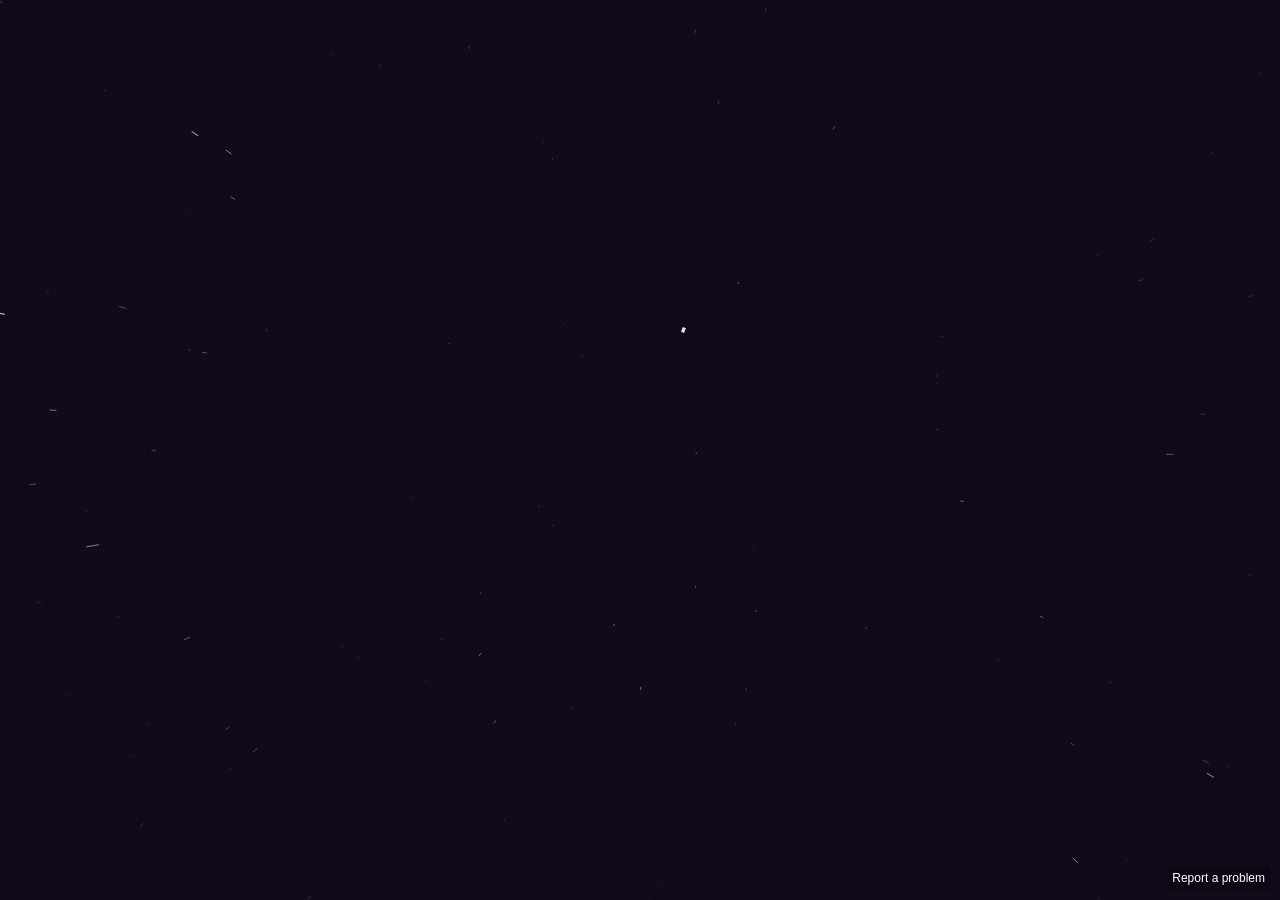
<file: index.html>
<!DOCTYPE html>
<html lang="en">
	<head>
		<meta charset="UTF-8">
		<title>Infonet Console</title>
		<!-- Define the favicon in diffirent conditions -->
		<link rel="icon" sizes="16x16" type="image/png" href="./Data/Images/Glyph/HyperTextLogo1616.png"/>
		<link rel="icon" sizes="32x32" type="image/png" href="./Data/Images/Glyph/HyperTextLogo3232.png"/>
		<link rel="icon" sizes="64x64" type="image/png" href="./Data/Images/Glyph/HyperTextLogo6464.png"/>
		<link rel="icon" sizes="96x96" type="image/png" href="./Data/Images/Glyph/HyperTextLogo9696.png"/>
		<link rel="icon" sizes="128x128" type="image/png" href="./Data/Images/Glyph/HyperTextLogo128128.png" />
		<link rel="icon" sizes="192x192" type="image/png" href="./Data/Images/Glyph/android-chrome-192x192.png"/>
		<link rel="icon" sizes="194x194" type="image/png" href="./Data/Images/Glyph/favicon-194x194.png"/>
		<link rel="icon" sizes="196x196" type="image/png" href="./Data/Images/Glyph/favicon-196x196.png"/>
		<link rel="apple-touch-icon" sizes="57x57" href="./Data/Images/Glyph/HyperTextLogo5757.png"/>
		<link rel="apple-touch-icon-precomposed" sizes="57x57" href="./Data/Images/Glyph/apple-touch-icon-57x57-precomposed.png" />
		<link rel="apple-touch-icon" sizes="60x60" href="./Data/Images/Glyph/HyperTextLogo6060.png"/>
		<link rel="apple-touch-icon-precomposed" sizes="60x60" href="./Data/Images/Glyph/apple-touch-icon-60x60-precomposed.png" />
		<link rel="apple-touch-icon" sizes="72x72" href="./Data/Images/Glyph/HyperTextLogo7272.png"/>
		<link rel="apple-touch-icon-precomposed" sizes="72x72" href="./Data/Images/Glyph/apple-touch-icon-72x72-precomposed.png" />
		<link rel="apple-touch-icon" sizes="76x76" href="./Data/Images/Glyph/HyperTextLogo7676.png"/>
		<link rel="apple-touch-icon-precomposed" sizes="76x76" href="./Data/Images/Glyph/apple-touch-icon-76x76-precomposed.png" />
		<link rel="apple-touch-icon" sizes="114x114" href="./Data/Images/Glyph/HyperTextLogo114114.png"/>
		<link rel="apple-touch-icon-precomposed" sizes="114x114" href="./Data/Images/Glyph/apple-touch-icon-114x114-precomposed.png" />
		<link rel="apple-touch-icon" sizes="120x120" href="./Data/Images/Glyph/HyperTextLogo120120.png"/>
		<link rel="apple-touch-icon-precomposed" sizes="120x120" href="./Data/Images/Glyph/apple-touch-icon-120x120-precomposed.png" />
		<link rel="apple-touch-icon" sizes="144x144" href="./Data/Images/Glyph/HyperTextLogo144144.png"/>
		<link rel="apple-touch-icon-precomposed" sizes="144x144" href="./Data/Images/Glyph/apple-touch-icon-144x144-precomposed.png" />
		<link rel="apple-touch-icon" sizes="152x152" href="./Data/Images/Glyph/HyperTextLogo152152.png"/>
		<link rel="apple-touch-icon-precomposed" sizes="152x152" href="./Data/Images/Glyph/apple-touch-icon-152x152-precomposed.png" />
		<link rel="apple-touch-icon" sizes="180x180" href="./Data/Images/Glyph/apple-touch-icon.png"/>
		<link rel="apple-touch-icon-precomposed" sizes="180x180" href="./Data/Images/Glyph/apple-touch-icon-180x180-precomposed.png" />

		<!-- Define the name on iOS/iPadOS devices -->
		<meta name="apple-mobile-web-app-title" content="Infonet HyperText">

		<!-- Define the name on other devices -->
		<meta name="application-name" content="Infonet HyperText">

		<!-- Define the favicon for Touch Bar -->
		<link rel="manifest" href="./Data/Manifest/IHT.webmanifest">
		<link rel="mask-icon" href="./Data/Images/Glyph/safari-pinned-tab.svg" color="#79c748">
		<meta name="theme-color" content="#79c748">

		<!-- Define the design of the favicon as Windows Start Tile -->
		<meta name="msapplication-TileColor" content="#79c748">
		<meta name="msapplication-TileImage" content="./Data/Images/Glyph/HyperTextLogo144144.png">
		<!-- Win 8+ tiles -->
		<meta name="msapplication-square70x70logo" content="./Data/Images/Glyph/mstile-70x70.png" />
		<meta name="msapplication-square150x150logo" content="./Data/Images/Glyph/mstile-150x150.png" />
		<meta name="msapplication-wide310x150logo" content="./Data/Images/Glyph/mstile-310x150.png" />
		<meta name="msapplication-square310x310logo" content="./Data/Images/Glyph/mstile-310x310.png" />

		<!-- Define the favicon style for Microsoft Browsers -->
		<link rel="shortcut icon" href="./Data/Images/Glyph/favicon.ico" />
		<!-- ms pinned site meta -->
		<meta name="msapplication-tooltip" content="Infonet" />
		<!-- Jump List -->
		<meta name="msapplication-task" content="name=Infonet HyperText;icon-uri=./Data/Images/Glyph/HyperTextLogo3232.png" />
		<link rel="stylesheet" href="./Data/CSS/console.css">
		<script type="text/javascript" src="./Data/JS/WarpSpeed/warpspeed.min.js"></script>
		<script src="./Data/JS/consolebrowsers.js"></script>
		<script src="./Data/JS/Sweetalert2/sweetalert2@9.min.js"></script>
		<link rel="stylesheet" href="./Data/CSS/Sweetalert2/borderless.css">
	</head>
	<body>
		<div style="position:fixed; z-index:0; top:0; left:0; width:100%; height:100%;" class="fadein">
			<canvas id="canvas" style="width:100%; height:100%;"></canvas>
		</div>

		<label id="img_category_label" class="field fadein" for="img_category" data-value="">
			<span id="dropdowntitle">HyperText Mode</span>
			<div id="img_category" class="psuedo_select" name="img_category">
				<span id="selectedspan" class="selected"></span>
				<ul id="img_category_options" class="options">
					<li id="opt_1" class="option" data-value="opt_1" onclick="startRedirect('./Data/Pages/main.html');">Default</li>
					<li id="opt_2" class="option" data-value="opt_2" onclick="startRedirect('./Data/Pages/main.html?mode=xmos');">Chrysostomos</li>
					<li id="opt_3" class="option" data-value="opt_3" onclick="startRedirect('./Data/Pages/main.html?mode=afs1');">April Fools Stage 1</li>
					<li id="opt_4" class="option" data-value="opt_4" onclick="startRedirect('./Data/Pages/main.html?mode=afs2');">April Fools Stage 2</li>
					<li id="opt_5" class="option" data-value="opt_5" onclick="guideMode();">Interactive Guide</li>
					<li id="opt_6" class="option" data-value="opt_6" onclick="enableTeacher();">Enable Teacher Mode</li>
				</ul>
			</div>
		</label>

		<a id="reportButton" class="fadein" target="_blank">Report a problem</a>
		<script src="./Data/JS/console.js"></script>
	</body>
</html>
</file>
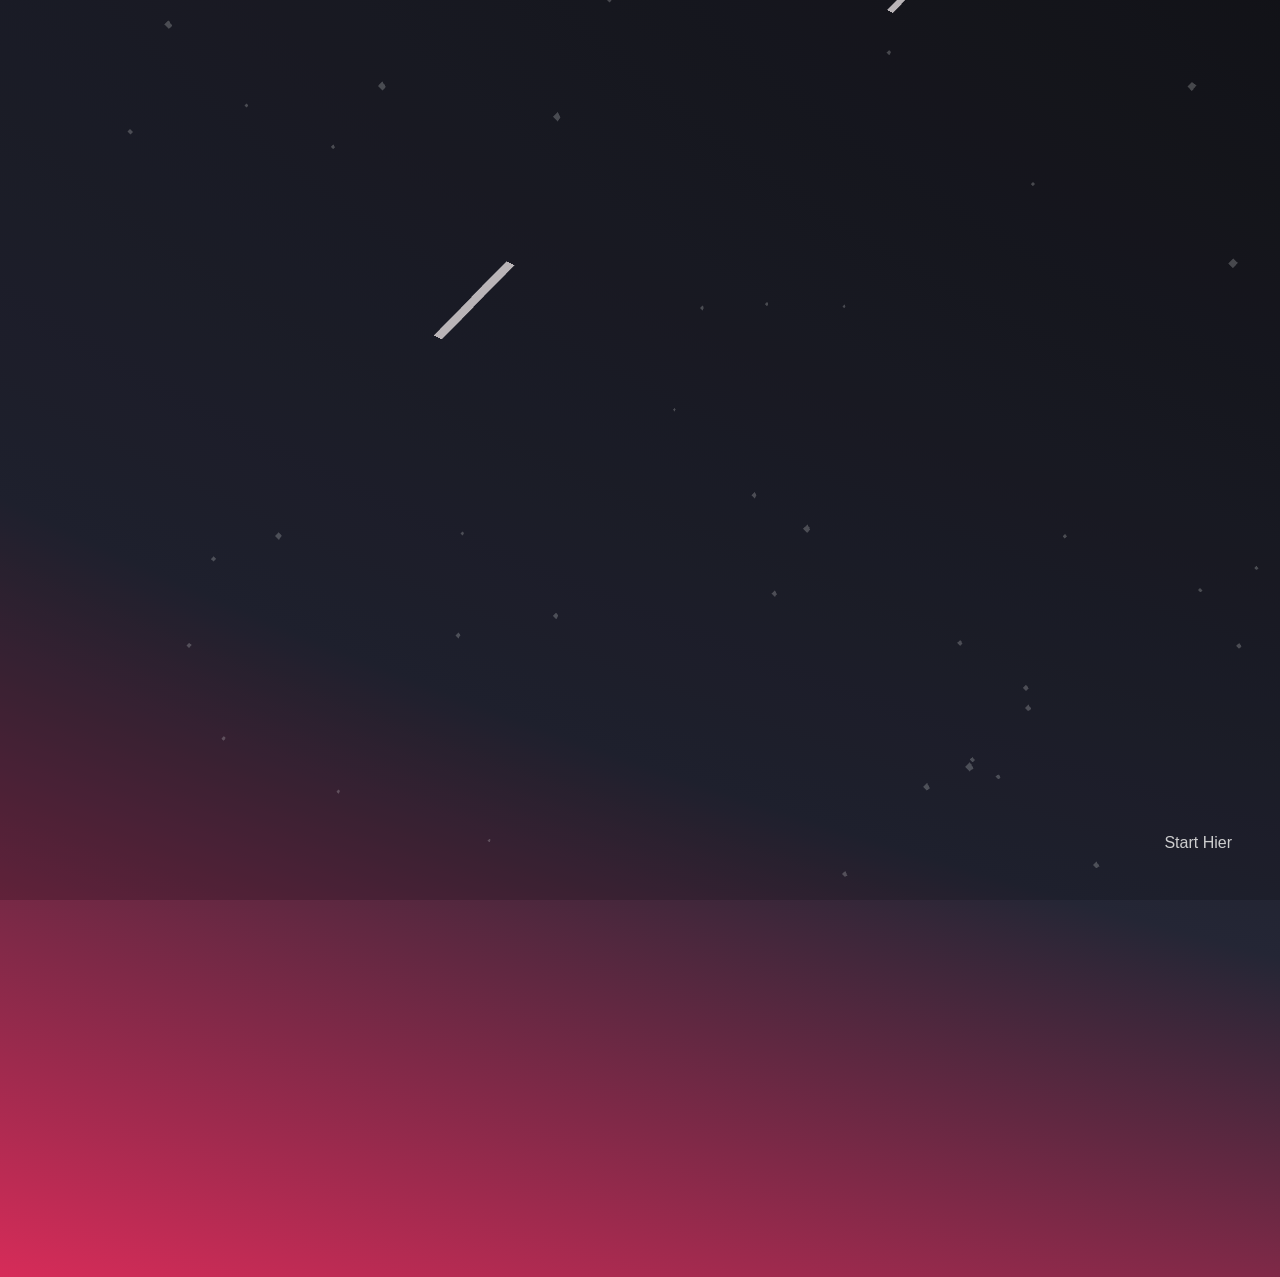
<file: Interactive Guide/index.html>
<!DOCTYPE html>
<html lang="en" class="no-js">
	<head>
		<meta charset="UTF-8"/>
		<meta name="viewport" content="width=device-width, initial-scale=1">
		<title>Infonet Guide</title>
		<meta name="author" content="Maxim Coppieters"/>
		<meta http-equiv="refresh" content="7200" >

<!-- Define the favicon in diffirent conditions -->
<link rel="icon" sizes="16x16" type="image/png" href="Data/Glyph/HyperTextLogo1616.png"/>
<link rel="icon" sizes="32x32" type="image/png" href="Data/Glyph/HyperTextLogo3232.png"/>
<link rel="icon" sizes="64x64" type="image/png" href="Data/Glyph/HyperTextLogo6464.png"/>
<link rel="icon" sizes="96x96" type="image/png" href="Data/Glyph/HyperTextLogo9696.png"/>
<link rel="icon" sizes="128x128" type="image/png" href="Data/Glyph/HyperTextLogo128128.png" />
<link rel="icon" sizes="192x192" type="image/png" href="Data/Glyph/android-chrome-192x192.png"/>
<link rel="icon" sizes="194x194" type="image/png" href="Data/Glyph/favicon-194x194.png"/>
<link rel="icon" sizes="196x196" type="image/png" href="Data/Glyph/favicon-196x196.png"/>
<link rel="apple-touch-icon" sizes="57x57" href="Data/Glyph/HyperTextLogo5757.png"/>
<link rel="apple-touch-icon-precomposed" sizes="57x57" href="Data/Glyph/apple-touch-icon-57x57-precomposed.png" />
<link rel="apple-touch-icon" sizes="60x60" href="Data/Glyph/HyperTextLogo6060.png"/>
<link rel="apple-touch-icon-precomposed" sizes="60x60" href="Data/Glyph/apple-touch-icon-60x60-precomposed.png" />
<link rel="apple-touch-icon" sizes="72x72" href="Data/Glyph/HyperTextLogo7272.png"/>
<link rel="apple-touch-icon-precomposed" sizes="72x72" href="Data/Glyph/apple-touch-icon-72x72-precomposed.png" />
<link rel="apple-touch-icon" sizes="76x76" href="Data/Glyph/HyperTextLogo7676.png"/>
<link rel="apple-touch-icon-precomposed" sizes="76x76" href="Data/Glyph/apple-touch-icon-76x76-precomposed.png" />
<link rel="apple-touch-icon" sizes="114x114" href="Data/Glyph/HyperTextLogo114114.png"/>
<link rel="apple-touch-icon-precomposed" sizes="114x114" href="Data/Glyph/apple-touch-icon-114x114-precomposed.png" />
<link rel="apple-touch-icon" sizes="120x120" href="Data/Glyph/HyperTextLogo120120.png"/>
<link rel="apple-touch-icon-precomposed" sizes="120x120" href="Data/Glyph/apple-touch-icon-120x120-precomposed.png" />
<link rel="apple-touch-icon" sizes="144x144" href="Data/Glyph/HyperTextLogo144144.png"/>
<link rel="apple-touch-icon-precomposed" sizes="144x144" href="Data/Glyph/apple-touch-icon-144x144-precomposed.png" />
<link rel="apple-touch-icon" sizes="152x152" href="Data/Glyph/HyperTextLogo152152.png"/>
<link rel="apple-touch-icon-precomposed" sizes="152x152" href="Data/Glyph/apple-touch-icon-152x152-precomposed.png" />
<link rel="apple-touch-icon" sizes="180x180" href="Data/Glyph/apple-touch-icon.png"/>
<link rel="apple-touch-icon-precomposed" sizes="180x180" href="Data/Glyph/apple-touch-icon-180x180-precomposed.png" />

<!-- Define the name on iOS/iPadOS devices -->
<meta name="apple-mobile-web-app-title" content="Infonet HyperText">

<!-- Define the name on other devices -->
<meta name="application-name" content="Infonet HyperText">

<!-- Define the favicon for Touch Bar -->
<link rel="manifest" href="Data/js/Guide.webmanifest">
<link rel="mask-icon" href="Data/Glyph/safari-pinned-tab.svg" color="#79c748">
<meta name="theme-color" content="#79c748">

<!-- Define the design of the favicon as Windows Start Tile -->
<meta name="msapplication-TileColor" content="#79c748">
<meta name="msapplication-TileImage" content="Data/Glyph/HyperTextLogo144144.png">
    <!-- Win 8+ tiles -->
    <meta name="msapplication-square70x70logo" content="Data/Glyph/mstile-70x70.png" />
    <meta name="msapplication-square150x150logo" content="Data/Glyph/mstile-150x150.png" />
    <meta name="msapplication-wide310x150logo" content="Data/Glyph/mstile-310x150.png" />
    <meta name="msapplication-square310x310logo" content="Data/Glyph/mstile-310x310.png" />

<!-- Define the favicon style for Microsoft Browsers -->
<link rel="shortcut icon" href="Data/Glyph/favicon.ico" />
    <!-- ms pinned site meta -->
    <meta name="msapplication-tooltip" content="Infonet" />
    <!-- Jump List -->
    <meta name="msapplication-task" content="name=Infonet HyperText;icon-uri=Data/Glyph/HyperTextLogo3232.png" />

		<script>document.documentElement.className="js";var supportsCssVars=function(){var e,t=document.createElement("style");return t.innerHTML="root: { --tmp-var: bold; }",document.head.appendChild(t),e=!!(window.CSS&&window.CSS.supports&&window.CSS.supports("font-weight","var(--tmp-var)")),t.parentNode.removeChild(t),e};supportsCssVars()||alert("Please view this demo in a modern browser that supports CSS Variables.");</script>
	<link href="vendors.css" rel="stylesheet"><link href="index.css" rel="stylesheet"></head>
	<body>
<!-- This element plays the jingle when the page is loaded -->
<audio autoplay>
    <source src="Data/Sound/m4r/HomePodSetupTarget-b238.m4r" preload="auto" type="audio/mpeg">
</audio>
		<div class="background"></div>
		<div class="overlay"></div>
		<main>
			<div class="frame">
				<div class="frame__demos">
					<a href="Data/Guide.html" class="frame__demo">Start Hier</a>
				</div>
			</div>
		</main>
	<script type="text/javascript" src="vendors.js"></script><script type="text/javascript" src="index.js"></script></body>
</html>
</file>
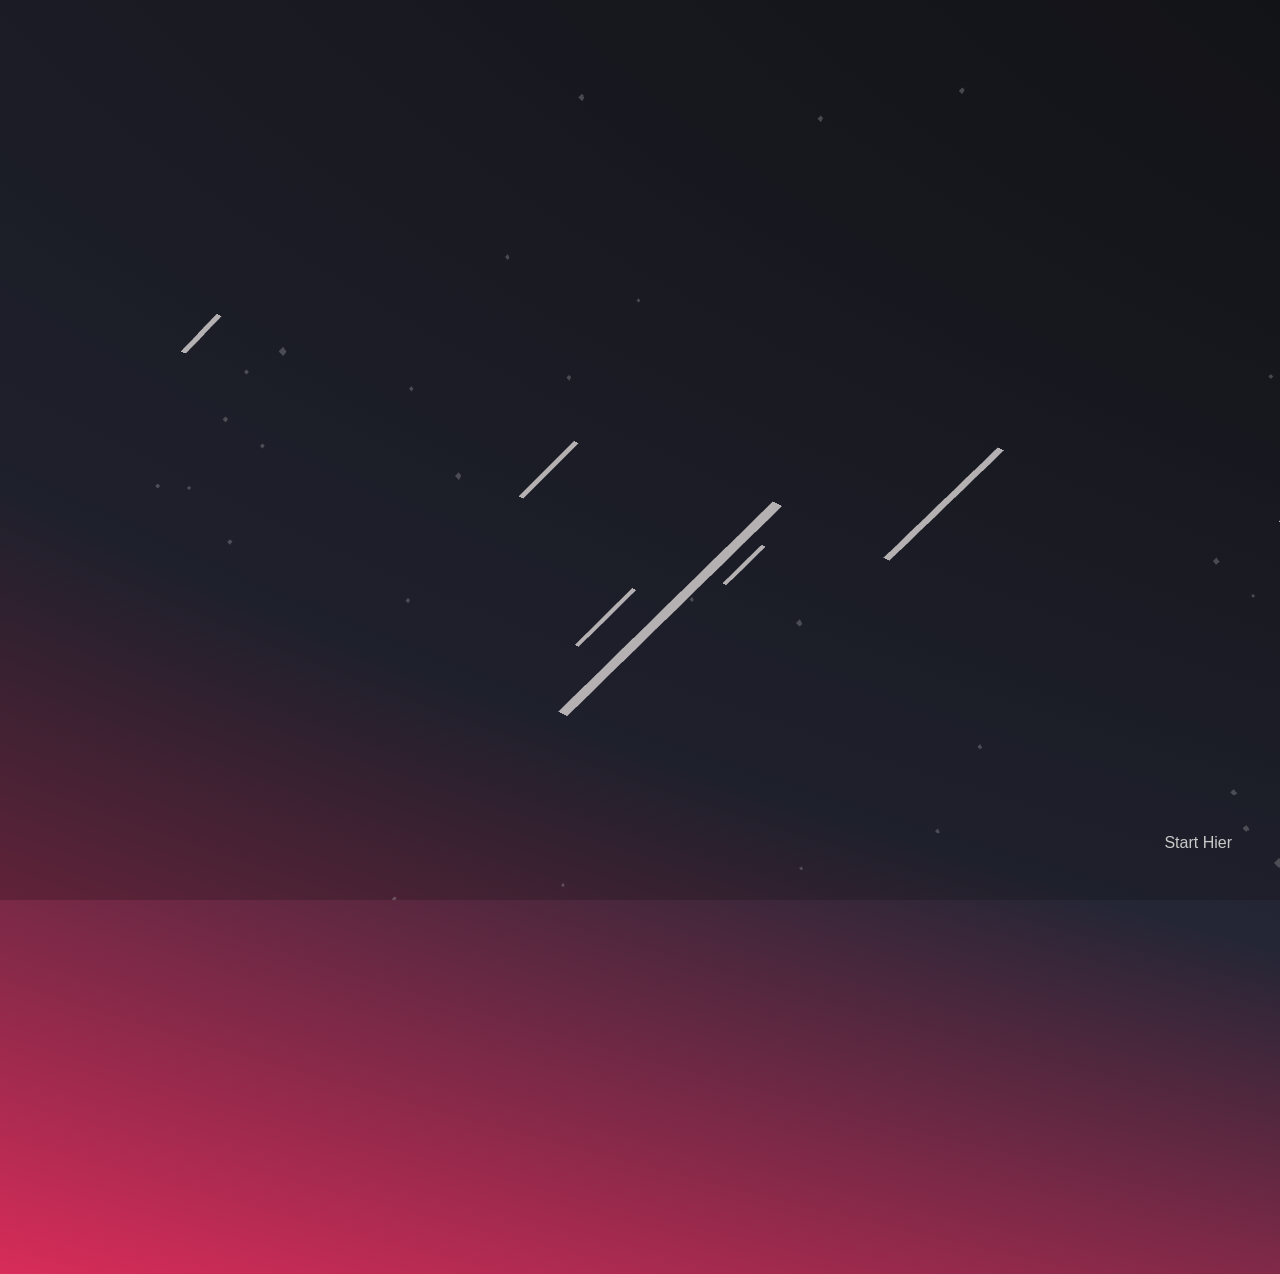
<file: Data/Guide/index.html>
<!DOCTYPE html>
<html lang="en" class="no-js">
	<head>
		<meta charset="UTF-8"/>
		<meta name="viewport" content="width=device-width, initial-scale=1">
		<title>Infonet Guide</title>
		<meta name="author" content="Maxim Coppieters"/>
		<meta http-equiv="refresh" content="7200" >

<!-- Define the favicon in diffirent conditions -->
<link rel="icon" sizes="16x16" type="image/png" href="Data/Glyph/HyperTextLogo1616.png"/>
<link rel="icon" sizes="32x32" type="image/png" href="Data/Glyph/HyperTextLogo3232.png"/>
<link rel="icon" sizes="64x64" type="image/png" href="Data/Glyph/HyperTextLogo6464.png"/>
<link rel="icon" sizes="96x96" type="image/png" href="Data/Glyph/HyperTextLogo9696.png"/>
<link rel="icon" sizes="128x128" type="image/png" href="Data/Glyph/HyperTextLogo128128.png" />
<link rel="icon" sizes="192x192" type="image/png" href="Data/Glyph/android-chrome-192x192.png"/>
<link rel="icon" sizes="194x194" type="image/png" href="Data/Glyph/favicon-194x194.png"/>
<link rel="icon" sizes="196x196" type="image/png" href="Data/Glyph/favicon-196x196.png"/>
<link rel="apple-touch-icon" sizes="57x57" href="Data/Glyph/HyperTextLogo5757.png"/>
<link rel="apple-touch-icon-precomposed" sizes="57x57" href="Data/Glyph/apple-touch-icon-57x57-precomposed.png" />
<link rel="apple-touch-icon" sizes="60x60" href="Data/Glyph/HyperTextLogo6060.png"/>
<link rel="apple-touch-icon-precomposed" sizes="60x60" href="Data/Glyph/apple-touch-icon-60x60-precomposed.png" />
<link rel="apple-touch-icon" sizes="72x72" href="Data/Glyph/HyperTextLogo7272.png"/>
<link rel="apple-touch-icon-precomposed" sizes="72x72" href="Data/Glyph/apple-touch-icon-72x72-precomposed.png" />
<link rel="apple-touch-icon" sizes="76x76" href="Data/Glyph/HyperTextLogo7676.png"/>
<link rel="apple-touch-icon-precomposed" sizes="76x76" href="Data/Glyph/apple-touch-icon-76x76-precomposed.png" />
<link rel="apple-touch-icon" sizes="114x114" href="Data/Glyph/HyperTextLogo114114.png"/>
<link rel="apple-touch-icon-precomposed" sizes="114x114" href="Data/Glyph/apple-touch-icon-114x114-precomposed.png" />
<link rel="apple-touch-icon" sizes="120x120" href="Data/Glyph/HyperTextLogo120120.png"/>
<link rel="apple-touch-icon-precomposed" sizes="120x120" href="Data/Glyph/apple-touch-icon-120x120-precomposed.png" />
<link rel="apple-touch-icon" sizes="144x144" href="Data/Glyph/HyperTextLogo144144.png"/>
<link rel="apple-touch-icon-precomposed" sizes="144x144" href="Data/Glyph/apple-touch-icon-144x144-precomposed.png" />
<link rel="apple-touch-icon" sizes="152x152" href="Data/Glyph/HyperTextLogo152152.png"/>
<link rel="apple-touch-icon-precomposed" sizes="152x152" href="Data/Glyph/apple-touch-icon-152x152-precomposed.png" />
<link rel="apple-touch-icon" sizes="180x180" href="Data/Glyph/apple-touch-icon.png"/>
<link rel="apple-touch-icon-precomposed" sizes="180x180" href="Data/Glyph/apple-touch-icon-180x180-precomposed.png" />

<!-- Define the name on iOS/iPadOS devices -->
<meta name="apple-mobile-web-app-title" content="Infonet HyperText">

<!-- Define the name on other devices -->
<meta name="application-name" content="Infonet HyperText">

<!-- Define the favicon for Touch Bar -->
<link rel="manifest" href="Data/js/Guide.webmanifest">
<link rel="mask-icon" href="Data/Glyph/safari-pinned-tab.svg" color="#79c748">
<meta name="theme-color" content="#79c748">

<!-- Define the design of the favicon as Windows Start Tile -->
<meta name="msapplication-TileColor" content="#79c748">
<meta name="msapplication-TileImage" content="Data/Glyph/HyperTextLogo144144.png">
    <!-- Win 8+ tiles -->
    <meta name="msapplication-square70x70logo" content="Data/Glyph/mstile-70x70.png" />
    <meta name="msapplication-square150x150logo" content="Data/Glyph/mstile-150x150.png" />
    <meta name="msapplication-wide310x150logo" content="Data/Glyph/mstile-310x150.png" />
    <meta name="msapplication-square310x310logo" content="Data/Glyph/mstile-310x310.png" />

<!-- Define the favicon style for Microsoft Browsers -->
<link rel="shortcut icon" href="Data/Glyph/favicon.ico" />
    <!-- ms pinned site meta -->
    <meta name="msapplication-tooltip" content="Infonet" />
    <!-- Jump List -->
    <meta name="msapplication-task" content="name=Infonet HyperText;icon-uri=Data/Glyph/HyperTextLogo3232.png" />

		<script>document.documentElement.className="js";var supportsCssVars=function(){var e,t=document.createElement("style");return t.innerHTML="root: { --tmp-var: bold; }",document.head.appendChild(t),e=!!(window.CSS&&window.CSS.supports&&window.CSS.supports("font-weight","var(--tmp-var)")),t.parentNode.removeChild(t),e};supportsCssVars()||alert("Please view this demo in a modern browser that supports CSS Variables.");</script>
	<link href="vendors.css" rel="stylesheet"><link href="index.css" rel="stylesheet"></head>
	<body>
<!-- This element plays the jingle when the page is loaded -->
<audio autoplay>
    <source src="Data/Sound/m4r/HomePodSetupTarget-b238.mp3" preload="auto" type="audio/mpeg">
</audio>
		<div class="background"></div>
		<div class="overlay"></div>
		<main>
			<div class="frame">
				<div class="frame__demos">
					<a href="Data/Guide.html" class="frame__demo">Start Hier</a>
				</div>
			</div>
		</main>
	<script type="text/javascript" src="vendors.js"></script><script type="text/javascript" src="index.js"></script></body>
</html>
</file>
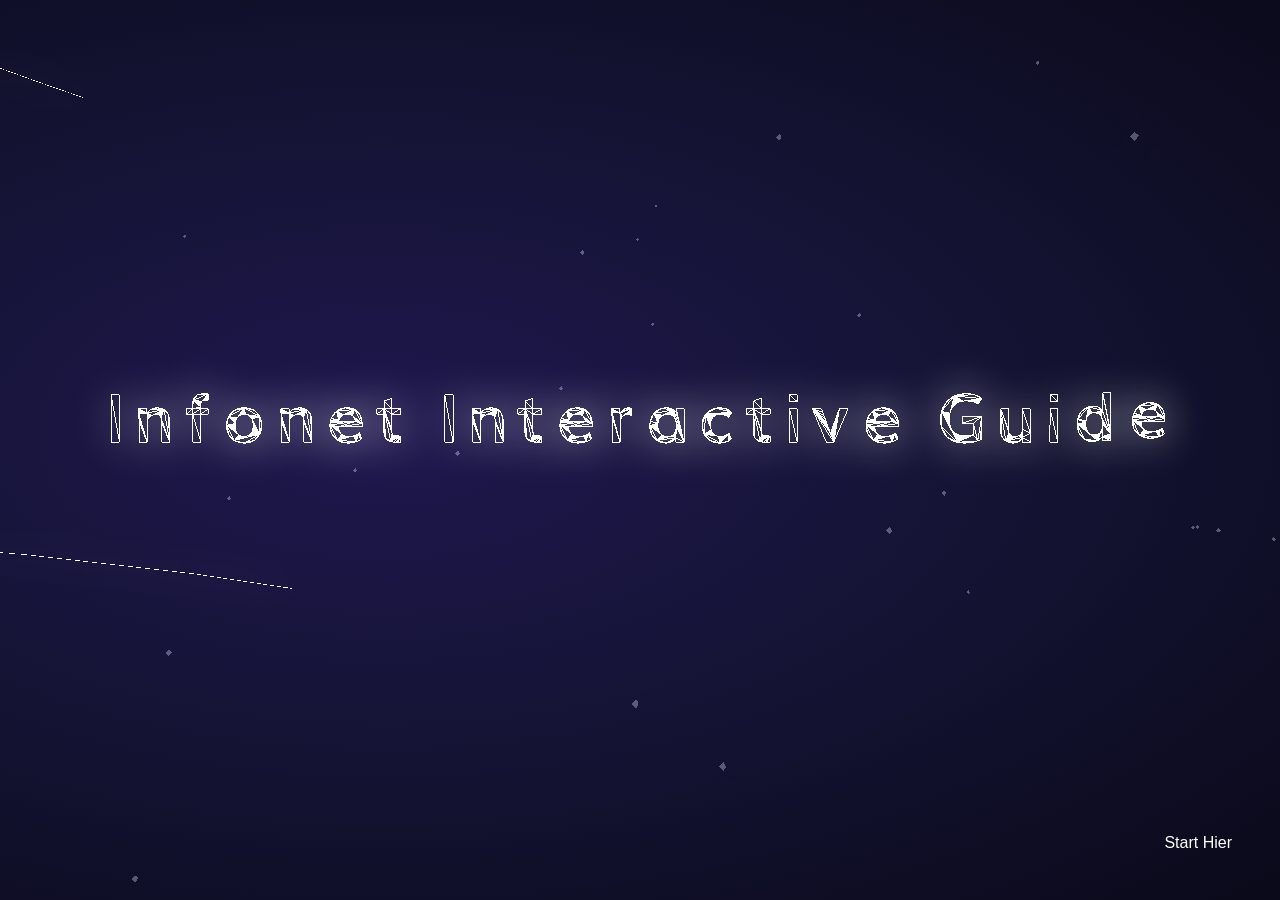
<file: Interactive Guide/demo5.html>
<!DOCTYPE html>
<html lang="en" class="no-js">
	<head>
		<meta charset="UTF-8"/>
		<meta name="viewport" content="width=device-width, initial-scale=1">
		<title>Infonet Guide</title>
		<meta name="author" content="Maxim Coppieters"/>
		<meta http-equiv="refresh" content="7200" >

<!-- Define the favicon in diffirent conditions -->
<link rel="icon" sizes="16x16" type="image/png" href="Data/Glyph/HyperTextLogo1616.png"/>
<link rel="icon" sizes="32x32" type="image/png" href="Data/Glyph/HyperTextLogo3232.png"/>
<link rel="icon" sizes="64x64" type="image/png" href="Data/Glyph/HyperTextLogo6464.png"/>
<link rel="icon" sizes="96x96" type="image/png" href="Data/Glyph/HyperTextLogo9696.png"/>
<link rel="icon" sizes="128x128" type="image/png" href="Data/Glyph/HyperTextLogo128128.png" />
<link rel="icon" sizes="192x192" type="image/png" href="Data/Glyph/android-chrome-192x192.png"/>
<link rel="icon" sizes="194x194" type="image/png" href="Data/Glyph/favicon-194x194.png"/>
<link rel="icon" sizes="196x196" type="image/png" href="Data/Glyph/favicon-196x196.png"/>
<link rel="apple-touch-icon" sizes="57x57" href="Data/Glyph/HyperTextLogo5757.png"/>
<link rel="apple-touch-icon-precomposed" sizes="57x57" href="Data/Glyph/apple-touch-icon-57x57-precomposed.png" />
<link rel="apple-touch-icon" sizes="60x60" href="Data/Glyph/HyperTextLogo6060.png"/>
<link rel="apple-touch-icon-precomposed" sizes="60x60" href="Data/Glyph/apple-touch-icon-60x60-precomposed.png" />
<link rel="apple-touch-icon" sizes="72x72" href="Data/Glyph/HyperTextLogo7272.png"/>
<link rel="apple-touch-icon-precomposed" sizes="72x72" href="Data/Glyph/apple-touch-icon-72x72-precomposed.png" />
<link rel="apple-touch-icon" sizes="76x76" href="Data/Glyph/HyperTextLogo7676.png"/>
<link rel="apple-touch-icon-precomposed" sizes="76x76" href="Data/Glyph/apple-touch-icon-76x76-precomposed.png" />
<link rel="apple-touch-icon" sizes="114x114" href="Data/Glyph/HyperTextLogo114114.png"/>
<link rel="apple-touch-icon-precomposed" sizes="114x114" href="Data/Glyph/apple-touch-icon-114x114-precomposed.png" />
<link rel="apple-touch-icon" sizes="120x120" href="Data/Glyph/HyperTextLogo120120.png"/>
<link rel="apple-touch-icon-precomposed" sizes="120x120" href="Data/Glyph/apple-touch-icon-120x120-precomposed.png" />
<link rel="apple-touch-icon" sizes="144x144" href="Data/Glyph/HyperTextLogo144144.png"/>
<link rel="apple-touch-icon-precomposed" sizes="144x144" href="Data/Glyph/apple-touch-icon-144x144-precomposed.png" />
<link rel="apple-touch-icon" sizes="152x152" href="Data/Glyph/HyperTextLogo152152.png"/>
<link rel="apple-touch-icon-precomposed" sizes="152x152" href="Data/Glyph/apple-touch-icon-152x152-precomposed.png" />
<link rel="apple-touch-icon" sizes="180x180" href="Data/Glyph/apple-touch-icon.png"/>
<link rel="apple-touch-icon-precomposed" sizes="180x180" href="Data/Glyph/apple-touch-icon-180x180-precomposed.png" />

<!-- Define the name on iOS/iPadOS devices -->
<meta name="apple-mobile-web-app-title" content="Infonet HyperText">

<!-- Define the name on other devices -->
<meta name="application-name" content="Infonet HyperText">

<!-- Define the favicon for Touch Bar -->
<link rel="manifest" href="Data/js/Guide.webmanifest">
<link rel="mask-icon" href="Data/Glyph/safari-pinned-tab.svg" color="#79c748">
<meta name="theme-color" content="#79c748">

<!-- Define the design of the favicon as Windows Start Tile -->
<meta name="msapplication-TileColor" content="#79c748">
<meta name="msapplication-TileImage" content="Data/Glyph/HyperTextLogo144144.png">
    <!-- Win 8+ tiles -->
    <meta name="msapplication-square70x70logo" content="Data/Glyph/mstile-70x70.png" />
    <meta name="msapplication-square150x150logo" content="Data/Glyph/mstile-150x150.png" />
    <meta name="msapplication-wide310x150logo" content="Data/Glyph/mstile-310x150.png" />
    <meta name="msapplication-square310x310logo" content="Data/Glyph/mstile-310x310.png" />

<!-- Define the favicon style for Microsoft Browsers -->
<link rel="shortcut icon" href="Data/Glyph/favicon.ico" />
    <!-- ms pinned site meta -->
    <meta name="msapplication-tooltip" content="Infonet" />
    <!-- Jump List -->
    <meta name="msapplication-task" content="name=Infonet HyperText;icon-uri=Data/Glyph/HyperTextLogo3232.png" />

		<script>document.documentElement.className="js";var supportsCssVars=function(){var e,t=document.createElement("style");return t.innerHTML="root: { --tmp-var: bold; }",document.head.appendChild(t),e=!!(window.CSS&&window.CSS.supports&&window.CSS.supports("font-weight","var(--tmp-var)")),t.parentNode.removeChild(t),e};supportsCssVars()||alert("Please view this demo in a modern browser that supports CSS Variables.");</script>
	<link href="vendors.css" rel="stylesheet"><link href="demo5.css" rel="stylesheet"></head>
	<body>
<!-- This element plays the jingle when the page is loaded -->
<audio autoplay>
    <source src="Data/Sound/m4r/HomePodSetupTarget-b238.m4r" preload="auto" type="audio/mpeg">
</audio>
		<div class="overlay"></div>
		<main>
			<div class="frame">
				<div class="frame__demos">
					<a href="Data/Guide.html" class="frame__demo">Start Hier</a>
				</div>
			</div>
		</main>
	<script type="text/javascript" src="vendors.js"></script><script type="text/javascript" src="demo5.js"></script></body>
</html>
</file>
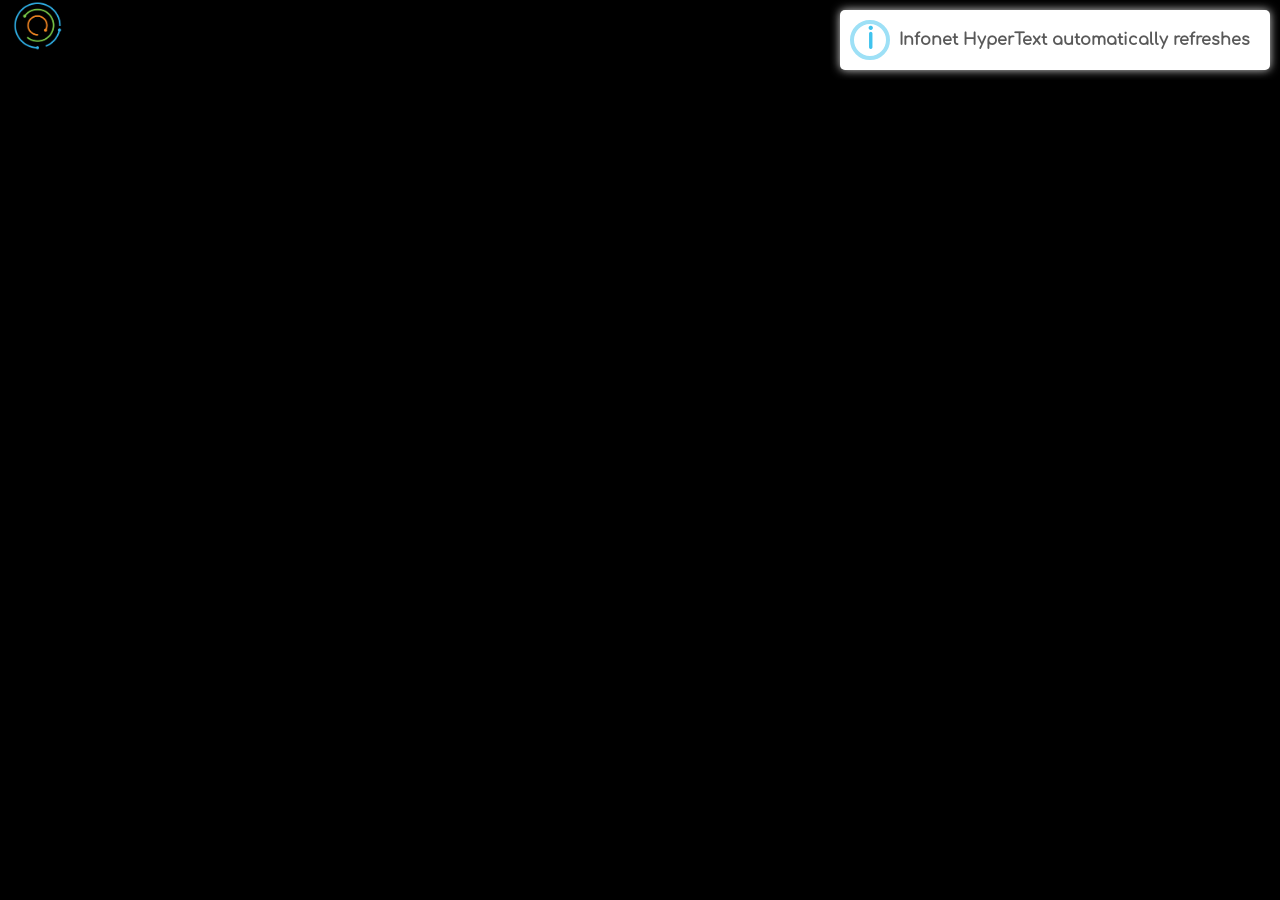
<file: Data/Pages/main.html>
<!DOCTYPE html>
<!------------------------------------------------------>
<!--  ___         __                  _               -->
<!-- |_ _| _ _   / _| ___  _ _   ___ | |_             -->
<!--  | | | ' \ |  _|/ _ \| ' \ / -_)|  _|            -->
<!-- |___||_||_||_|  \___/|_||_|\___| \__|            -->
<!------------------------------------------------------>
<!--  _  _                       _____           _    -->
<!-- | || | _  _  _ __  ___  _ _|_   _|___ __ __| |_  -->
<!-- | __ || || || '_ \/ -_)| '_| | | / -_)\ \ /|  _| -->
<!-- |_||_| \_, || .__/\___||_|   |_| \___|/_\_\ \__| -->
<!--        |__/ |_|                                  -->
<!------------------------------------------------------>
<html>
    <head>
        <!-- Define the characterset -->
        <meta charset="UTF-8">

        <!-- Define the viewport -->
        <meta name="viewport" content="width=device-width, initial-scale=1">

        <!-- Define the title of the tab -->
        <title>Infonet HyperText</title>

        <!-- Define the favicon in different conditions -->
        <link rel="icon" sizes="16x16" type="image/png" href="../Images/Glyph/HyperTextLogo1616.png"/>
        <link rel="icon" sizes="32x32" type="image/png" href="../Images/Glyph/HyperTextLogo3232.png"/>
        <link rel="icon" sizes="64x64" type="image/png" href="../Images/Glyph/HyperTextLogo6464.png"/>
        <link rel="icon" sizes="96x96" type="image/png" href="../Images/Glyph/HyperTextLogo9696.png"/>
        <link rel="icon" sizes="128x128" type="image/png" href="../Images/Glyph/HyperTextLogo128128.png" />
        <link rel="icon" sizes="192x192" type="image/png" href="../Images/Glyph/android-chrome-192x192.png"/>
        <link rel="icon" sizes="194x194" type="image/png" href="../Images/Glyph/favicon-194x194.png"/>
        <link rel="icon" sizes="196x196" type="image/png" href="../Images/Glyph/favicon-196x196.png"/>
        <link rel="apple-touch-icon" sizes="57x57" href="../Images/Glyph/HyperTextLogo5757.png"/>
        <link rel="apple-touch-icon-precomposed" sizes="57x57" href="../Images/Glyph/apple-touch-icon-57x57-precomposed.png" />
        <link rel="apple-touch-icon" sizes="60x60" href="../Images/Glyph/HyperTextLogo6060.png"/>
        <link rel="apple-touch-icon-precomposed" sizes="60x60" href="../Images/Glyph/apple-touch-icon-60x60-precomposed.png" />
        <link rel="apple-touch-icon" sizes="72x72" href="../Images/Glyph/HyperTextLogo7272.png"/>
        <link rel="apple-touch-icon-precomposed" sizes="72x72" href="../Images/Glyph/apple-touch-icon-72x72-precomposed.png" />
        <link rel="apple-touch-icon" sizes="76x76" href="../Images/Glyph/HyperTextLogo7676.png"/>
        <link rel="apple-touch-icon-precomposed" sizes="76x76" href="../Images/Glyph/apple-touch-icon-76x76-precomposed.png" />
        <link rel="apple-touch-icon" sizes="114x114" href="../Images/Glyph/HyperTextLogo114114.png"/>
        <link rel="apple-touch-icon-precomposed" sizes="114x114" href="../Images/Glyph/apple-touch-icon-114x114-precomposed.png" />
        <link rel="apple-touch-icon" sizes="120x120" href="../Images/Glyph/HyperTextLogo120120.png"/>
        <link rel="apple-touch-icon-precomposed" sizes="120x120" href="../Images/Glyph/apple-touch-icon-120x120-precomposed.png" />
        <link rel="apple-touch-icon" sizes="144x144" href="../Images/Glyph/HyperTextLogo144144.png"/>
        <link rel="apple-touch-icon-precomposed" sizes="144x144" href="../Images/Glyph/apple-touch-icon-144x144-precomposed.png" />
        <link rel="apple-touch-icon" sizes="152x152" href="../Images/Glyph/HyperTextLogo152152.png"/>
        <link rel="apple-touch-icon-precomposed" sizes="152x152" href="../Images/Glyph/apple-touch-icon-152x152-precomposed.png" />
        <link rel="apple-touch-icon" sizes="180x180" href="../Images/Glyph/apple-touch-icon.png"/>
        <link rel="apple-touch-icon-precomposed" sizes="180x180" href="../Images/Glyph/apple-touch-icon-180x180-precomposed.png" />

        <!-- Define the name on iOS/iPadOS devices -->
        <meta name="apple-mobile-web-app-title" content="Infonet HyperText">

        <!-- Define the name on other devices -->
        <meta name="application-name" content="Infonet HyperText">

        <!-- Define the favicon for Touch Bar -->
        <link rel="manifest" href="../Manifest/IHT.webmanifest">
        <link rel="mask-icon" href="../Images/Glyph/safari-pinned-tab.svg" color="#79c748">
        <meta name="theme-color" content="#79c748">

        <!-- Define the design of the favicon as Windows Start Tile -->
        <meta name="msapplication-TileColor" content="#79c748">
        <meta name="msapplication-TileImage" content="../Images/Glyph/HyperTextLogo144144.png">
        <!-- Win 8+ tiles -->
        <meta name="msapplication-square70x70logo" content="../Images/Glyph/mstile-70x70.png" />
        <meta name="msapplication-square150x150logo" content="../Images/Glyph/mstile-150x150.png" />
        <meta name="msapplication-wide310x150logo" content="../Images/Glyph/mstile-310x150.png" />
        <meta name="msapplication-square310x310logo" content="../Images/Glyph/mstile-310x310.png" />

        <!-- Define the favicon style for Microsoft Browsers -->
        <link rel="shortcut icon" href="../Images/Glyph/favicon.ico" />
        <!-- ms pinned site meta -->
        <meta name="msapplication-tooltip" content="Infonet" />
        <!-- Jump List -->
        <meta name="msapplication-task" content="name=Infonet HyperText;icon-uri=../Images/Glyph/HyperTextLogo3232.png" />

        <!-- Import the scripts -->
        <script type="text/javascript" src="../JS/version.js"></script>
        <script type="text/javascript" src="../JS/compatibility.js"></script>
        <script type="text/javascript" src="https://infonet-update.netlify.app/update.js"></script>

        <!-- Import SweetAlert -->
        <script src="../JS/Sweetalert2/sweetalert2@9.min.js"></script>
        <link id="swal" rel="stylesheet" href="../CSS/Sweetalert2/default.css">

        <!-- Import the main stylesheet -->
        <link rel="stylesheet" type="text/css" href="../CSS/IHT.css">

        <!-- Import WarpSpeed -->
        <script type="text/javascript" src="../JS/WarpSpeed/warpspeed.min.js"></script>
    </head>

    <body onload="loadInfonet();" class="Background">
        <!-- Overlay that is used for transitons and reloading -->
        <div id="overlay"></div>

        <!-- WarpSpeed canvas for the secret code backgound -->
        <div style="position:fixed; z-index:-2; top:0; left:0; width:100%; height:100%;">
            <canvas id="kettlebg" style="width:100%; height:100%;"></canvas>
        </div>

        <!-- Loading screen -->
        <div class="loadingscreen" id="loadingscreen">
            <div class="loadingscreen-head">
                <div class="first-indicator"></div>
                <div class="second-indicator"></div>
            </div>
            <div class="glyph-frame">
                <img width="112" class="loading-glyph" height="112" src="../Images/Glyph/HyperTextLogo512512.png"></img>
            </div>
        </div>

        <!-- Play audio while loading -->
        <audio id="LoadingAudio" autoplay>
            <source src="../Sound/Loading.mp3" preload="auto" type="audio/mpeg">
        </audio>

        <!-- The Menu -->
        <div id="menu" class="menu">
            <nav id="nav" class="main-nav" role="navigation">
                <ul>
                    <li><a id="menuopt1"><span>Close Menu</span></a></li>
                    <li><a id="menuopt2"><span>Reload</span></a></li>
                    <li><a id="menuopt3"><span id="darkmodetoggle">Darkmode not working right now</span></a></li>
                    <li><a id="menuopt4"><span>Open Interactive Guide</span></a></li>
                    <li><a id="menuopt5"><span>About Infonet HyperText</span></a></li>
                    <li><a id="menuopt6"><span >Report an issue</span></a></li>
                    <li><a id="menuopt7"><span>Return to Console</span></a></li>
                    <li><a id="menuopt8"><span>Quit</span></a></li>
                </ul>
            </nav>
        </div>
        <!-- Page content is in this div -->
        <div id="PageContentDiv">
            <!-- Play audio when loading is complete -->
            <audio id="LoadedAudio">
                <source id="LoadedSoundAsset" src="../Sound/Loaded.mp3" preload="auto" type="audio/mpeg">
            </audio>

            <div id="Header">
                <!-- Display Infonet HyperText logo and define it as hyperlink -->
                <div id="LogoDiv"><img id="InfonetHyperTextLogo" src="../Images/HTLogo/HTLogoDay.png" title="Greetings from Infonet Team"></div>

                <!-- Display time and date -->
                <div class="ClockDiv"><h2 id="Time">ClockScript Failed</h2></div>

                <!-- If an applet would be found, it can be placed here -->
                <div class="AppletDiv"></div>
            </div>

            <!-- Invisible div that prevents accidental clicking of the iframes -->
            <div id="noclick"></div>

            <!-- Display iframes -->
            <div>
                <!-- This is the iframe for the left frame -->
                <iframe id="leftframe" class="iframe leftframe" src="https://heuristic-shannon-428b24.netlify.app/" frameborder="0" scrolling="no" align="left"></iframe>
                <!-- This is the iframe for the right frame -->
                <iframe id="rightframe" class="iframe rightframe" src="https://www.montfort.be/infonet/" frameborder="0" scrolling="no" align="right"></iframe>
            </div>
        </div>
        <script type="text/javascript" src="../JS/IHT.js"></script>
    </body>
</html>
</file>
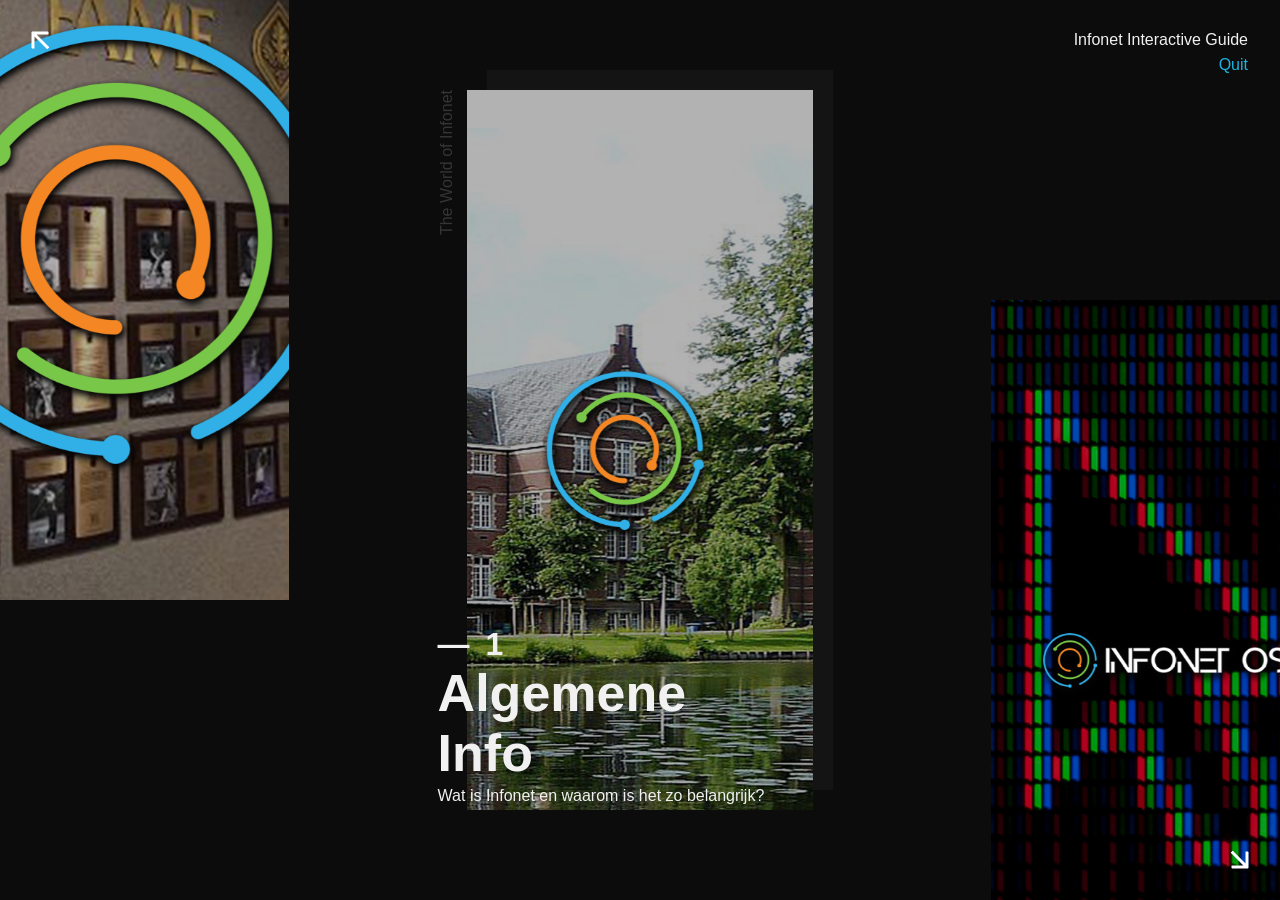
<file: Interactive Guide/Data/Guide.html>
<!DOCTYPE html>
<html lang="en" class="no-js">
	<head>
		<meta charset="UTF-8" />
		<meta name="viewport" content="width=device-width, initial-scale=1">
		<title>Infonet Guide</title>
		<meta name="author" content="Maxim Coppieters"/>

<!-- Define the favicon in diffirent conditions -->
<link rel="icon" sizes="16x16" type="image/png" href="Glyph/HyperTextLogo1616.png"/>
<link rel="icon" sizes="32x32" type="image/png" href="Glyph/HyperTextLogo3232.png"/>
<link rel="icon" sizes="64x64" type="image/png" href="Glyph/HyperTextLogo6464.png"/>
<link rel="icon" sizes="96x96" type="image/png" href="Glyph/HyperTextLogo9696.png"/>
<link rel="icon" sizes="128x128" type="image/png" href="Glyph/HyperTextLogo128128.png" />
<link rel="icon" sizes="192x192" type="image/png" href="Glyph/android-chrome-192x192.png"/>
<link rel="icon" sizes="194x194" type="image/png" href="Glyph/favicon-194x194.png"/>
<link rel="icon" sizes="196x196" type="image/png" href="Glyph/favicon-196x196.png"/>
<link rel="apple-touch-icon" sizes="57x57" href="Glyph/HyperTextLogo5757.png"/>
<link rel="apple-touch-icon-precomposed" sizes="57x57" href="Glyph/apple-touch-icon-57x57-precomposed.png" />
<link rel="apple-touch-icon" sizes="60x60" href="Glyph/HyperTextLogo6060.png"/>
<link rel="apple-touch-icon-precomposed" sizes="60x60" href="Glyph/apple-touch-icon-60x60-precomposed.png" />
<link rel="apple-touch-icon" sizes="72x72" href="Glyph/HyperTextLogo7272.png"/>
<link rel="apple-touch-icon-precomposed" sizes="72x72" href="Glyph/apple-touch-icon-72x72-precomposed.png" />
<link rel="apple-touch-icon" sizes="76x76" href="Glyph/HyperTextLogo7676.png"/>
<link rel="apple-touch-icon-precomposed" sizes="76x76" href="Glyph/apple-touch-icon-76x76-precomposed.png" />
<link rel="apple-touch-icon" sizes="114x114" href="Glyph/HyperTextLogo114114.png"/>
<link rel="apple-touch-icon-precomposed" sizes="114x114" href="Glyph/apple-touch-icon-114x114-precomposed.png" />
<link rel="apple-touch-icon" sizes="120x120" href="Glyph/HyperTextLogo120120.png"/>
<link rel="apple-touch-icon-precomposed" sizes="120x120" href="Glyph/apple-touch-icon-120x120-precomposed.png" />
<link rel="apple-touch-icon" sizes="144x144" href="Glyph/HyperTextLogo144144.png"/>
<link rel="apple-touch-icon-precomposed" sizes="144x144" href="Glyph/apple-touch-icon-144x144-precomposed.png" />
<link rel="apple-touch-icon" sizes="152x152" href="Glyph/HyperTextLogo152152.png"/>
<link rel="apple-touch-icon-precomposed" sizes="152x152" href="Glyph/apple-touch-icon-152x152-precomposed.png" />
<link rel="apple-touch-icon" sizes="180x180" href="Glyph/apple-touch-icon.png"/>
<link rel="apple-touch-icon-precomposed" sizes="180x180" href="Glyph/apple-touch-icon-180x180-precomposed.png" />

<!-- Define the name on iOS/iPadOS devices -->
<meta name="apple-mobile-web-app-title" content="Infonet HyperText">

<!-- Define the name on other devices -->
<meta name="application-name" content="Infonet HyperText">

<!-- Define the favicon for Touch Bar -->
<link rel="manifest" href="js/Guide.webmanifest">
<link rel="mask-icon" href="Glyph/safari-pinned-tab.svg" color="#79c748">
<meta name="theme-color" content="#79c748">

<!-- Define the design of the favicon as Windows Start Tile -->
<meta name="msapplication-TileColor" content="#79c748">
<meta name="msapplication-TileImage" content="Glyph/HyperTextLogo144144.png">
    <!-- Win 8+ tiles -->
    <meta name="msapplication-square70x70logo" content="Glyph/mstile-70x70.png" />
    <meta name="msapplication-square150x150logo" content="Glyph/mstile-150x150.png" />
    <meta name="msapplication-wide310x150logo" content="Glyph/mstile-310x150.png" />
    <meta name="msapplication-square310x310logo" content="Glyph/mstile-310x310.png" />

<!-- Define the favicon style for Microsoft Browsers -->
<link rel="shortcut icon" href="Glyph/favicon.ico" />
    <!-- ms pinned site meta -->
    <meta name="msapplication-tooltip" content="Infonet" />
    <!-- Jump List -->
    <meta name="msapplication-task" content="name=Infonet HyperText;icon-uri=Glyph/HyperTextLogo3232.png" />

<!-- Import the scripts -->
<script type="text/javascript" src="js/activity.js"></script>

<!-- Import SweetAlert -->
<script src="js/Sweetalert2/sweetalert2@9.min.js"></script>
<link rel="stylesheet" href="js/Sweetalert2/default.css">
<script src="js/jquery-3.4.1.min.js"></script>



		<link rel="stylesheet" type="text/css" href="css/base.css" />
		<script>
		document.documentElement.className = "js";
		var supportsCssVars = function() { var e, t = document.createElement("style"); return t.innerHTML = "root: { --tmp-var: bold; }", document.head.appendChild(t), e = !!(window.CSS && window.CSS.supports && window.CSS.supports("font-weight", "var(--tmp-var)")), t.parentNode.removeChild(t), e };
		supportsCssVars() || alert("Please view this demo in a modern browser that supports CSS Variables.");
		</script>
	</head>
	<body class="loading" onload="timeoutmanager();">
		
	<!-- This element plays the jingle when the page is loaded -->
	<audio autoplay>
		<source src="Sound/m4r/TwoShot-b238.m4r" preload="auto" type="audio/mpeg">
	</audio>
		<svg class="hidden">
			<symbol id="icon-arrow" viewBox="0 0 24 24">
				<title>arrow</title>
				<polygon points="6.3,12.8 20.9,12.8 20.9,11.2 6.3,11.2 10.2,7.2 9,6 3.1,12 9,18 10.2,16.8 " />
			</symbol>
			<symbol id="icon-drop" viewBox="0 0 24 24">
				<title>drop</title>
				<path d="M12,21c-3.6,0-6.6-3-6.6-6.6C5.4,11,10.8,4,11.4,3.2C11.6,3.1,11.8,3,12,3s0.4,0.1,0.6,0.3c0.6,0.8,6.1,7.8,6.1,11.2C18.6,18.1,15.6,21,12,21zM12,4.8c-1.8,2.4-5.2,7.4-5.2,9.6c0,2.9,2.3,5.2,5.2,5.2s5.2-2.3,5.2-5.2C17.2,12.2,13.8,7.3,12,4.8z" />
				<path d="M12,18.2c-0.4,0-0.7-0.3-0.7-0.7s0.3-0.7,0.7-0.7c1.3,0,2.4-1.1,2.4-2.4c0-0.4,0.3-0.7,0.7-0.7c0.4,0,0.7,0.3,0.7,0.7C15.8,16.5,14.1,18.2,12,18.2z" />
			</symbol>
			<symbol id="icon-longarrow" viewBox="0 0 54 24">
				<title>longarrow</title>
				<path d="M.42 11.158L12.38.256c.333-.27.696-.322 1.09-.155.395.166.593.467.593.903v6.977h38.87c.29 0 .53.093.716.28.187.187.28.426.28.716v5.98c0 .29-.093.53-.28.716a.971.971 0 0 1-.716.28h-38.87v6.977c0 .416-.199.717-.592.903-.395.167-.759.104-1.09-.186L.42 12.62a1.018 1.018 0 0 1 0-1.462z" />
			</symbol>
			<symbol id="icon-navarrow" viewBox="0 0 408 408">
				<title>navarrow</title>
				<polygon fill="#fff" fill-rule="nonzero" points="204 0 168.3 35.7 311.1 178.5 0 178.5 0 229.5 311.1 229.5 168.3 372.3 204 408 408 204"></polygon>
			</symbol>
		</svg>
		<main>
			<div class="frame">
				<header class="codrops-header">
					<h1 class="codrops-header__title">Infonet Interactive Guide</h1>
					<div class="codrops-links">
						<a class="github" href="../index.html">Quit</a>
					</div>
				</header>
			</div>
			<div class="slideshow">
				<div class="slideshow__deco"></div>
				<div class="slide">
					<div class="slide__img-wrap">
						<div class="slide__img" style="background-image: url(img/1.png);"></div>
					</div>
					<div class="slide__side">The World of Infonet</div>
					<div class="slide__title-wrap">
						<span class="slide__number">1</span>
						<h3 class="slide__title">Algemene Info</h3>
						<h4 class="slide__subtitle">Wat is Infonet en waarom is het zo belangrijk?</h4>
					</div>
				</div>
				<div class="slide">
					<div class="slide__img-wrap">
						<div class="slide__img" style="background-image: url(img/2.png);"></div>
					</div>
					<div class="slide__side">The Backbone</div>
					<div class="slide__title-wrap">
						<span class="slide__number">2</span>
						<h3 class="slide__title">Infonet OS</h3>
						<h4 class="slide__subtitle">De software waarmee het nieuwe Infonet project mee begon.</h4>
					</div>
				</div>
				<div class="slide">
					<div class="slide__img-wrap">
						<div class="slide__img" style="background-image: url(img/3.png);"></div>
					</div>
					<div class="slide__side">2073 Lines of Code</div>
					<div class="slide__title-wrap">
						<span class="slide__number">3</span>
						<h3 class="slide__title">Infonet HyperText</h3>
						<h4 class="slide__subtitle">What you see is what you get.</h4>
					</div>
				</div>
				<div class="slide">
					<div class="slide__img-wrap">
						<div class="slide__img" style="background-image: url(img/4.png);"></div>
					</div>
					<div class="slide__side">Amazing people</div>
					<div class="slide__title-wrap">
						<span class="slide__number">4</span>
						<h3 class="slide__title">Infonet Team</h3>
						<h4 class="slide__subtitle">De personen die de basis hebben gelegd voor Infonet.</h4>
					</div>
				</div>
				<div class="slide">
					<div class="slide__img-wrap">
						<div class="slide__img" style="background-image: url(img/5.png);"></div>
					</div>
					<div class="slide__side">Help mee!</div>
					<div class="slide__title-wrap">
						<span class="slide__number">5</span>
						<h3 class="slide__title">Betatesting</h3>
						<h4 class="slide__subtitle">Maak Infonet nog beter!</h4>
					</div>
				</div>
				<div class="slide">
					<div class="slide__img-wrap">
						<div class="slide__img" style="background-image: url(img/6.png);"></div>
					</div>
					<div class="slide__side">It's nice here</div>
					<div class="slide__title-wrap">
						<span class="slide__number">6</span>
						<h3 class="slide__title">Discord</h3>
						<h4 class="slide__subtitle">Het is gezellig op de Discordserver van Infonet Team!</h4>
					</div>
				</div>
				<div class="slide">
					<div class="slide__img-wrap">
						<div class="slide__img" style="background-image: url(img/7.png);"></div>
					</div>
					<div class="slide__side">You're Awesome</div>
					<div class="slide__title-wrap">
						<span class="slide__number">7</span>
						<h3 class="slide__title">Hall of Fame</h3>
						<h4 class="slide__subtitle">Iedereen die meewerkte aan Infonet en die heeft geholpen!</h4>
					</div>
				</div>
				<button class="nav nav--prev">
					<svg class="icon icon--navarrow-prev">
						<use xlink:href="#icon-navarrow"></use>
					</svg>
				</button>
				<button class="nav nav--next">
					<svg class="icon icon--navarrow-next">
						<use xlink:href="#icon-navarrow"></use>
					</svg>
				</button>
			</div>
			<div class="content">
				<div class="content__item">
					<span class="content__number">1</span>
					<h3 class="content__title">Algemene Info</h3>
					<h4 class="content__subtitle">Wie? Wat? Waar?</h4>
					<div class="content__text">Infonet is een systeem dat gebruik maakt van verschillende schermen die rondhangen op het Montfortcollege. Deze kunnen gebruikt worden om allerlei informatie weer te geven. Klinkt misschien saai, maar het is wel erg handig en wordt door vele leerlingen en leerkrachten heel vaak gebruikt. Sommigen zijn hielpen zelf mee aan het verbeteren van Infonet!<br>Lees meer hierover in de andere artikels.</div>
				</div>
				<div class="content__item">
					<span class="content__number">2</span>
					<h3 class="content__title">Infonet OS</h3>
					<h4 class="content__subtitle">The Backbone</h4>
					<div class="content__text">Infonet OS werd als eerste geschreven. De ontwikkeling ervan begon toen een van de originele computers achter de schermen stuk ging. Infonet OS werd vollegig nieuw. In plaats van gebruik te maken van een inefficiënte Windows-oplossing werd Infonet OS ontworpen voor gebruik op kleine, energiezuinige Raspberry Pi's. Gebaseerd op Raspbian, maakt dat het een erg stabiele en snelle oplossing voor het draaien van Infonet. Meer functies als 'Autorefresh' (het automatisch herladen van Infonet en nieuwe info ophalen) en het besturen op afstand werden toegevoegd. Hierdoor werd het beheer van alle schermen veel eenvoudiger. Na groot succes op 1 scherm, werden alle schermen omgezet naar het nieuwe systeem. De Raspberry Pi's zouden alleen door stroombesparing binnen 2 jaar al terugbetaald zijn. Infonet OS 13 maakt het beheren nog eenvoudiger door alle opdrachten klikbare icoontjes te maken. Zo is het voor nieuwkomers van Infonet Team heel eenvoudig om mee te beheren over de schermen.</div>
				</div>
				<div class="content__item">
					<span class="content__number">3</span>
					<h3 class="content__title">HyperText</h3>
					<h4 class="content__subtitle">Zelfstandig, lokaal, betrouwbaar</h4>
					<div class="content__text">Infonet HyperText is een van Infonet Team's grootste projecten. Al bijna 1 jaar zijn we bezig met het verfijnen en verbeteren van het originele Infonet. Het werd geschreven voor leerlingen (en leerkrachten), door leerlingen. Bovendien is het Open Source. Zo kan iedereen hiervan gebruik maken en het verbeteren! Nieuwe verbeteringen worden voorgesteld en toegevoegd door Infonet Betatesters. Dit zijn de leerlingen die mee willen werken aan Infonet maar het niet beheren. Leerlingen die wensen mee te werken, kunnen dit doen door zich aan te sluiten bij de Infonet Team Discordserver. Dit kan betatesten zijn of mee werken aan de achterliggende code. <br>Het is zeer uitbreidbaar en aanpasbaar met behulp van veel functies. Je kan dit project binnenkort vinden op GitHub.</div>
				</div>
				<div class="content__item">
					<span class="content__number">4</span>
					<h3 class="content__title">Infonet Team</h3>
					<h4 class="content__subtitle">De basis, de beheerders, the legends.</h4>
					<div class="content__text">3 Mensen: Mr. Olaerts (Leerkracht, algemeen beheer), Arne V. (Leerling, visuele elementen) en Maxim C. (Leerling, coding). Wij hebben de basis van het nieuwe Infonet project gelegd. We ontworpen Infonet HyperText, Infonet OS en maakte leuke extras zoals themas, easter eggs en meer. We streven naar de perfectie van Infonet zodat het nog jarenlang zal kunnen meegaan! Opvolgers krijgen een opleiding door ons en zullen als een van ons vertrekt het beheer eenvoudig kunnen overnemen.</div>
				</div>
				<div class="content__item">
					<span class="content__number">5</span>
					<h3 class="content__title">Betatesting</h3>
					<h4 class="content__subtitle">Maak Infonet zo goed als het maar kan zijn!</h4>
					<div class="content__text">Nu de basiselementen van Infonet HyperText klaar zijn, willen we het universeler maken zodat het bruikbaar is op meerdere apparaten en compatiebel is met meerdere browsers. Hiervoor hebben we een Discordserver gemaakt en kunnen leerlingen zich aansluiten als betatester. Als ze foutjes vinden, worden deze aangehaald en opgelost. Als iemand een leuk idee heeft, werken we dit uit (zo hebben we nu bijvoorbeeld een leuke achtergrond).</div>
				</div>
				<div class="content__item">
					<span class="content__number">6</span>
					<h3 class="content__title">Discord</h3>
					<h4 class="content__subtitle">This is unplanned, it really just happens</h4>
					<div class="content__text">Infonet Team heeft een Discordserver. Hier kan je mee chatten over koetjes en kalfjes of je kan je inschrijven als betatester en helpen om Infonet nog beter te maken! Iedereen die meewerkt komt op de Hall of Fame zodat hun werk tijdloos word en blijft. Door je in te schrijven als betatester, krijg je eerder toegang tot Infonet HyperText en krijg je sneak peeks van waar we aan bezig zijn.</div>
				</div>
				<div class="content__item">
					<span class="content__number">7</span>
					<h3 class="content__title">Hall of Fame</h3>
					<h4 class="content__subtitle">Geef ze een daverend applaus!</h4>
					<div class="content__text">Infonet en wat erbij hoort werd door verschillende mensen mogelijk gemaakt. Hieronder zie je iedereen die meedeed! <br> <br> - Betatesters: <br>
						Alexander S., Vincent S., Nadia V., Fien V. en meer! <br> <br> - Coding en hulp: <br>
						Jan B., Roel O., Arne V., Michael P., Wout P., Maxim C. <br> <br> Afbeeldingen van de Interactieve Gids door Arne V. <br> Infonet Interactive Guide werd geschreven door Maxim C.</div>
				</div>
				<button class="content__close">
					<svg class="icon icon--longarrow">
						<use xlink:href="#icon-longarrow"></use>
					</svg>
				</button>
			</div>
		</main>
		<script src="js/imagesloaded.pkgd.min.js"></script>
		<script src="js/charming.min.js"></script>
		<script src="js/TweenMax.min.js"></script>
		<script src="js/demo.js"></script>
	</body>
</html>
</file>
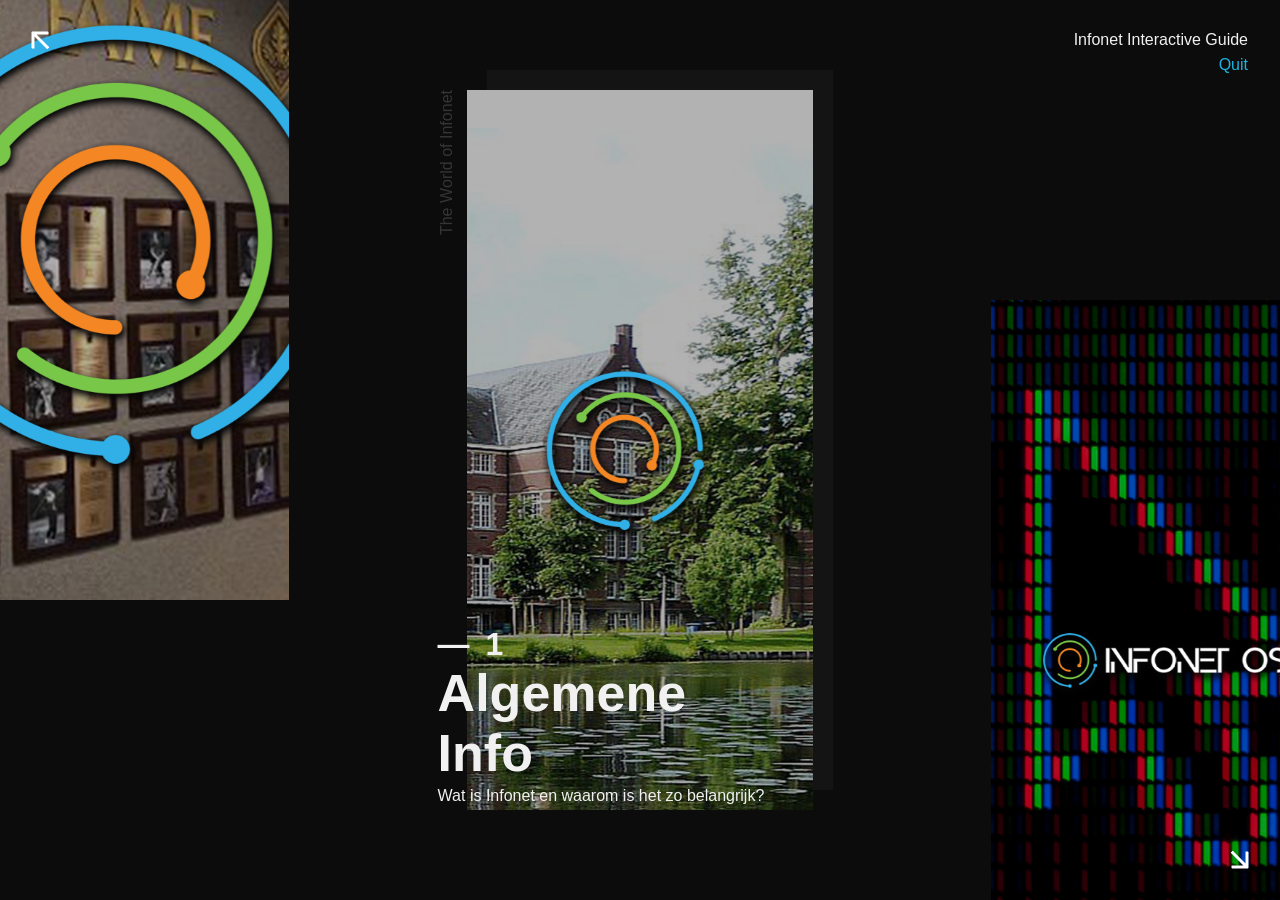
<file: Data/Guide/Data/Guide.html>
<!DOCTYPE html>
<html lang="en" class="no-js">
	<head>
		<meta charset="UTF-8" />
		<meta name="viewport" content="width=device-width, initial-scale=1">
		<title>Infonet Guide</title>
		<meta name="author" content="Maxim Coppieters"/>

<!-- Define the favicon in diffirent conditions -->
<link rel="icon" sizes="16x16" type="image/png" href="Glyph/HyperTextLogo1616.png"/>
<link rel="icon" sizes="32x32" type="image/png" href="Glyph/HyperTextLogo3232.png"/>
<link rel="icon" sizes="64x64" type="image/png" href="Glyph/HyperTextLogo6464.png"/>
<link rel="icon" sizes="96x96" type="image/png" href="Glyph/HyperTextLogo9696.png"/>
<link rel="icon" sizes="128x128" type="image/png" href="Glyph/HyperTextLogo128128.png" />
<link rel="icon" sizes="192x192" type="image/png" href="Glyph/android-chrome-192x192.png"/>
<link rel="icon" sizes="194x194" type="image/png" href="Glyph/favicon-194x194.png"/>
<link rel="icon" sizes="196x196" type="image/png" href="Glyph/favicon-196x196.png"/>
<link rel="apple-touch-icon" sizes="57x57" href="Glyph/HyperTextLogo5757.png"/>
<link rel="apple-touch-icon-precomposed" sizes="57x57" href="Glyph/apple-touch-icon-57x57-precomposed.png" />
<link rel="apple-touch-icon" sizes="60x60" href="Glyph/HyperTextLogo6060.png"/>
<link rel="apple-touch-icon-precomposed" sizes="60x60" href="Glyph/apple-touch-icon-60x60-precomposed.png" />
<link rel="apple-touch-icon" sizes="72x72" href="Glyph/HyperTextLogo7272.png"/>
<link rel="apple-touch-icon-precomposed" sizes="72x72" href="Glyph/apple-touch-icon-72x72-precomposed.png" />
<link rel="apple-touch-icon" sizes="76x76" href="Glyph/HyperTextLogo7676.png"/>
<link rel="apple-touch-icon-precomposed" sizes="76x76" href="Glyph/apple-touch-icon-76x76-precomposed.png" />
<link rel="apple-touch-icon" sizes="114x114" href="Glyph/HyperTextLogo114114.png"/>
<link rel="apple-touch-icon-precomposed" sizes="114x114" href="Glyph/apple-touch-icon-114x114-precomposed.png" />
<link rel="apple-touch-icon" sizes="120x120" href="Glyph/HyperTextLogo120120.png"/>
<link rel="apple-touch-icon-precomposed" sizes="120x120" href="Glyph/apple-touch-icon-120x120-precomposed.png" />
<link rel="apple-touch-icon" sizes="144x144" href="Glyph/HyperTextLogo144144.png"/>
<link rel="apple-touch-icon-precomposed" sizes="144x144" href="Glyph/apple-touch-icon-144x144-precomposed.png" />
<link rel="apple-touch-icon" sizes="152x152" href="Glyph/HyperTextLogo152152.png"/>
<link rel="apple-touch-icon-precomposed" sizes="152x152" href="Glyph/apple-touch-icon-152x152-precomposed.png" />
<link rel="apple-touch-icon" sizes="180x180" href="Glyph/apple-touch-icon.png"/>
<link rel="apple-touch-icon-precomposed" sizes="180x180" href="Glyph/apple-touch-icon-180x180-precomposed.png" />

<!-- Define the name on iOS/iPadOS devices -->
<meta name="apple-mobile-web-app-title" content="Infonet HyperText">

<!-- Define the name on other devices -->
<meta name="application-name" content="Infonet HyperText">

<!-- Define the favicon for Touch Bar -->
<link rel="manifest" href="js/Guide.webmanifest">
<link rel="mask-icon" href="Glyph/safari-pinned-tab.svg" color="#79c748">
<meta name="theme-color" content="#79c748">

<!-- Define the design of the favicon as Windows Start Tile -->
<meta name="msapplication-TileColor" content="#79c748">
<meta name="msapplication-TileImage" content="Glyph/HyperTextLogo144144.png">
    <!-- Win 8+ tiles -->
    <meta name="msapplication-square70x70logo" content="Glyph/mstile-70x70.png" />
    <meta name="msapplication-square150x150logo" content="Glyph/mstile-150x150.png" />
    <meta name="msapplication-wide310x150logo" content="Glyph/mstile-310x150.png" />
    <meta name="msapplication-square310x310logo" content="Glyph/mstile-310x310.png" />

<!-- Define the favicon style for Microsoft Browsers -->
<link rel="shortcut icon" href="Glyph/favicon.ico" />
    <!-- ms pinned site meta -->
    <meta name="msapplication-tooltip" content="Infonet" />
    <!-- Jump List -->
    <meta name="msapplication-task" content="name=Infonet HyperText;icon-uri=Glyph/HyperTextLogo3232.png" />

<!-- Import the scripts -->
<script type="text/javascript" src="js/activity.js"></script>

<!-- Import SweetAlert -->
<script src="js/Sweetalert2/sweetalert2@9.min.js"></script>
<link rel="stylesheet" href="js/Sweetalert2/default.css">
<script src="js/jquery-3.4.1.min.js"></script>



		<link rel="stylesheet" type="text/css" href="css/base.css" />
		<script>
		document.documentElement.className = "js";
		var supportsCssVars = function() { var e, t = document.createElement("style"); return t.innerHTML = "root: { --tmp-var: bold; }", document.head.appendChild(t), e = !!(window.CSS && window.CSS.supports && window.CSS.supports("font-weight", "var(--tmp-var)")), t.parentNode.removeChild(t), e };
		supportsCssVars() || alert("Please view this demo in a modern browser that supports CSS Variables.");
		</script>
	</head>
	<body class="loading" onload="timeoutmanager();">
		
	<!-- This element plays the jingle when the page is loaded -->
	<audio autoplay>
		<source src="Sound/m4r/TwoShot-b238.mp3" preload="auto" type="audio/mpeg">
	</audio>
		<svg class="hidden">
			<symbol id="icon-arrow" viewBox="0 0 24 24">
				<title>arrow</title>
				<polygon points="6.3,12.8 20.9,12.8 20.9,11.2 6.3,11.2 10.2,7.2 9,6 3.1,12 9,18 10.2,16.8 " />
			</symbol>
			<symbol id="icon-drop" viewBox="0 0 24 24">
				<title>drop</title>
				<path d="M12,21c-3.6,0-6.6-3-6.6-6.6C5.4,11,10.8,4,11.4,3.2C11.6,3.1,11.8,3,12,3s0.4,0.1,0.6,0.3c0.6,0.8,6.1,7.8,6.1,11.2C18.6,18.1,15.6,21,12,21zM12,4.8c-1.8,2.4-5.2,7.4-5.2,9.6c0,2.9,2.3,5.2,5.2,5.2s5.2-2.3,5.2-5.2C17.2,12.2,13.8,7.3,12,4.8z" />
				<path d="M12,18.2c-0.4,0-0.7-0.3-0.7-0.7s0.3-0.7,0.7-0.7c1.3,0,2.4-1.1,2.4-2.4c0-0.4,0.3-0.7,0.7-0.7c0.4,0,0.7,0.3,0.7,0.7C15.8,16.5,14.1,18.2,12,18.2z" />
			</symbol>
			<symbol id="icon-longarrow" viewBox="0 0 54 24">
				<title>longarrow</title>
				<path d="M.42 11.158L12.38.256c.333-.27.696-.322 1.09-.155.395.166.593.467.593.903v6.977h38.87c.29 0 .53.093.716.28.187.187.28.426.28.716v5.98c0 .29-.093.53-.28.716a.971.971 0 0 1-.716.28h-38.87v6.977c0 .416-.199.717-.592.903-.395.167-.759.104-1.09-.186L.42 12.62a1.018 1.018 0 0 1 0-1.462z" />
			</symbol>
			<symbol id="icon-navarrow" viewBox="0 0 408 408">
				<title>navarrow</title>
				<polygon fill="#fff" fill-rule="nonzero" points="204 0 168.3 35.7 311.1 178.5 0 178.5 0 229.5 311.1 229.5 168.3 372.3 204 408 408 204"></polygon>
			</symbol>
		</svg>
		<main>
			<div class="frame">
				<header class="codrops-header">
					<h1 class="codrops-header__title">Infonet Interactive Guide</h1>
					<div class="codrops-links">
						<a class="github" href="../index.html">Quit</a>
					</div>
				</header>
			</div>
			<div class="slideshow">
				<div class="slideshow__deco"></div>
				<div class="slide">
					<div class="slide__img-wrap">
						<div class="slide__img" style="background-image: url(img/1.png);"></div>
					</div>
					<div class="slide__side">The World of Infonet</div>
					<div class="slide__title-wrap">
						<span class="slide__number">1</span>
						<h3 class="slide__title">Algemene Info</h3>
						<h4 class="slide__subtitle">Wat is Infonet en waarom is het zo belangrijk?</h4>
					</div>
				</div>
				<div class="slide">
					<div class="slide__img-wrap">
						<div class="slide__img" style="background-image: url(img/2.png);"></div>
					</div>
					<div class="slide__side">The Backbone</div>
					<div class="slide__title-wrap">
						<span class="slide__number">2</span>
						<h3 class="slide__title">Infonet OS</h3>
						<h4 class="slide__subtitle">De software waarmee het nieuwe Infonet project mee begon.</h4>
					</div>
				</div>
				<div class="slide">
					<div class="slide__img-wrap">
						<div class="slide__img" style="background-image: url(img/3.png);"></div>
					</div>
					<div class="slide__side">2073 Lines of Code</div>
					<div class="slide__title-wrap">
						<span class="slide__number">3</span>
						<h3 class="slide__title">Infonet HyperText</h3>
						<h4 class="slide__subtitle">What you see is what you get.</h4>
					</div>
				</div>
				<div class="slide">
					<div class="slide__img-wrap">
						<div class="slide__img" style="background-image: url(img/4.png);"></div>
					</div>
					<div class="slide__side">Amazing people</div>
					<div class="slide__title-wrap">
						<span class="slide__number">4</span>
						<h3 class="slide__title">Infonet Team</h3>
						<h4 class="slide__subtitle">De personen die de basis hebben gelegd voor Infonet.</h4>
					</div>
				</div>
				<div class="slide">
					<div class="slide__img-wrap">
						<div class="slide__img" style="background-image: url(img/5.png);"></div>
					</div>
					<div class="slide__side">Help mee!</div>
					<div class="slide__title-wrap">
						<span class="slide__number">5</span>
						<h3 class="slide__title">Betatesting</h3>
						<h4 class="slide__subtitle">Maak Infonet nog beter!</h4>
					</div>
				</div>
				<div class="slide">
					<div class="slide__img-wrap">
						<div class="slide__img" style="background-image: url(img/6.png);"></div>
					</div>
					<div class="slide__side">It's nice here</div>
					<div class="slide__title-wrap">
						<span class="slide__number">6</span>
						<h3 class="slide__title">Discord</h3>
						<h4 class="slide__subtitle">Het is gezellig op de Discordserver van Infonet Team!</h4>
					</div>
				</div>
				<div class="slide">
					<div class="slide__img-wrap">
						<div class="slide__img" style="background-image: url(img/7.png);"></div>
					</div>
					<div class="slide__side">You're Awesome</div>
					<div class="slide__title-wrap">
						<span class="slide__number">7</span>
						<h3 class="slide__title">Hall of Fame</h3>
						<h4 class="slide__subtitle">Iedereen die meewerkte aan Infonet en die heeft geholpen!</h4>
					</div>
				</div>
				<button class="nav nav--prev">
					<svg class="icon icon--navarrow-prev">
						<use xlink:href="#icon-navarrow"></use>
					</svg>
				</button>
				<button class="nav nav--next">
					<svg class="icon icon--navarrow-next">
						<use xlink:href="#icon-navarrow"></use>
					</svg>
				</button>
			</div>
			<div class="content">
				<div class="content__item">
					<span class="content__number">1</span>
					<h3 class="content__title">Algemene Info</h3>
					<h4 class="content__subtitle">Wie? Wat? Waar?</h4>
					<div class="content__text">Infonet is een systeem dat gebruik maakt van verschillende schermen die rondhangen op het Montfortcollege. Deze kunnen gebruikt worden om allerlei informatie weer te geven. Klinkt misschien saai, maar het is wel erg handig en wordt door vele leerlingen en leerkrachten heel vaak gebruikt. Sommigen zijn hielpen zelf mee aan het verbeteren van Infonet!<br>Lees meer hierover in de andere artikels.</div>
				</div>
				<div class="content__item">
					<span class="content__number">2</span>
					<h3 class="content__title">Infonet OS</h3>
					<h4 class="content__subtitle">The Backbone</h4>
					<div class="content__text">Infonet OS werd als eerste geschreven. De ontwikkeling ervan begon toen een van de originele computers achter de schermen stuk ging. Infonet OS werd vollegig nieuw. In plaats van gebruik te maken van een inefficiënte Windows-oplossing werd Infonet OS ontworpen voor gebruik op kleine, energiezuinige Raspberry Pi's. Gebaseerd op Raspbian, maakt dat het een erg stabiele en snelle oplossing voor het draaien van Infonet. Meer functies als 'Autorefresh' (het automatisch herladen van Infonet en nieuwe info ophalen) en het besturen op afstand werden toegevoegd. Hierdoor werd het beheer van alle schermen veel eenvoudiger. Na groot succes op 1 scherm, werden alle schermen omgezet naar het nieuwe systeem. De Raspberry Pi's zouden alleen door stroombesparing binnen 2 jaar al terugbetaald zijn. Infonet OS 13 maakt het beheren nog eenvoudiger door alle opdrachten klikbare icoontjes te maken. Zo is het voor nieuwkomers van Infonet Team heel eenvoudig om mee te beheren over de schermen.</div>
				</div>
				<div class="content__item">
					<span class="content__number">3</span>
					<h3 class="content__title">HyperText</h3>
					<h4 class="content__subtitle">Zelfstandig, lokaal, betrouwbaar</h4>
					<div class="content__text">Infonet HyperText is een van Infonet Team's grootste projecten. Al bijna 1 jaar zijn we bezig met het verfijnen en verbeteren van het originele Infonet. Het werd geschreven voor leerlingen (en leerkrachten), door leerlingen. Bovendien is het Open Source. Zo kan iedereen hiervan gebruik maken en het verbeteren! Nieuwe verbeteringen worden voorgesteld en toegevoegd door Infonet Betatesters. Dit zijn de leerlingen die mee willen werken aan Infonet maar het niet beheren. Leerlingen die wensen mee te werken, kunnen dit doen door zich aan te sluiten bij de Infonet Team Discordserver. Dit kan betatesten zijn of mee werken aan de achterliggende code. <br>Het is zeer uitbreidbaar en aanpasbaar met behulp van veel functies. Je kan dit project binnenkort vinden op GitHub.</div>
				</div>
				<div class="content__item">
					<span class="content__number">4</span>
					<h3 class="content__title">Infonet Team</h3>
					<h4 class="content__subtitle">De basis, de beheerders, the legends.</h4>
					<div class="content__text">3 Mensen: Mr. Olaerts (Leerkracht, algemeen beheer), Arne V. (Leerling, visuele elementen) en Maxim C. (Leerling, coding). Wij hebben de basis van het nieuwe Infonet project gelegd. We ontworpen Infonet HyperText, Infonet OS en maakte leuke extras zoals themas, easter eggs en meer. We streven naar de perfectie van Infonet zodat het nog jarenlang zal kunnen meegaan! Opvolgers krijgen een opleiding door ons en zullen als een van ons vertrekt het beheer eenvoudig kunnen overnemen.</div>
				</div>
				<div class="content__item">
					<span class="content__number">5</span>
					<h3 class="content__title">Betatesting</h3>
					<h4 class="content__subtitle">Maak Infonet zo goed als het maar kan zijn!</h4>
					<div class="content__text">Nu de basiselementen van Infonet HyperText klaar zijn, willen we het universeler maken zodat het bruikbaar is op meerdere apparaten en compatiebel is met meerdere browsers. Hiervoor hebben we een Discordserver gemaakt en kunnen leerlingen zich aansluiten als betatester. Als ze foutjes vinden, worden deze aangehaald en opgelost. Als iemand een leuk idee heeft, werken we dit uit (zo hebben we nu bijvoorbeeld een leuke achtergrond).</div>
				</div>
				<div class="content__item">
					<span class="content__number">6</span>
					<h3 class="content__title">Discord</h3>
					<h4 class="content__subtitle">This is unplanned, it really just happens</h4>
					<div class="content__text">Infonet Team heeft een Discordserver. Hier kan je mee chatten over koetjes en kalfjes of je kan je inschrijven als betatester en helpen om Infonet nog beter te maken! Iedereen die meewerkt komt op de Hall of Fame zodat hun werk tijdloos word en blijft. Door je in te schrijven als betatester, krijg je eerder toegang tot Infonet HyperText en krijg je sneak peeks van waar we aan bezig zijn.</div>
				</div>
				<div class="content__item">
					<span class="content__number">7</span>
					<h3 class="content__title">Hall of Fame</h3>
					<h4 class="content__subtitle">Geef ze een daverend applaus!</h4>
					<div class="content__text">Infonet en wat erbij hoort werd door verschillende mensen mogelijk gemaakt. Hieronder zie je iedereen die meedeed! <br> <br> - Betatesters: <br>
						Alexander S., Vincent S., Nadia V., Fien V. en meer! <br> <br> - Coding en hulp: <br>
						Jan B., Roel O., Arne V., Michael P., Wout P., Maxim C. <br> <br> Afbeeldingen van de Interactieve Gids door Arne V. <br> Infonet Interactive Guide werd geschreven door Maxim C.</div>
				</div>
				<button class="content__close">
					<svg class="icon icon--longarrow">
						<use xlink:href="#icon-longarrow"></use>
					</svg>
				</button>
			</div>
		</main>
		<script src="js/imagesloaded.pkgd.min.js"></script>
		<script src="js/charming.min.js"></script>
		<script src="js/TweenMax.min.js"></script>
		<script src="js/demo.js"></script>
	</body>
</html>
</file>
<file: Data/CSS/console.css>
html,
body {
  -webkit-box-align: center;
  align-items: center;
  background: #E8E8E8;
  box-sizing: border-box;
  color: #dedede;
  cursor: default;
  display: -webkit-box;
  display: flex;
  font-family: sans-serif;
  height: 100%;
  -webkit-box-pack: center;
  justify-content: center;
  margin: 0;
  width: 100%;
  -webkit-tap-highlight-color: transparent;
  -webkit-touch-callout: none;
  -webkit-user-select: none;
  -moz-user-select: none;
  -ms-user-select: none;
  user-select: none;
}
* {
  box-sizing: inherit;
  cursor: inherit;
  -webkit-transition-duration: .2s;
  transition-duration: .2s;
  -webkit-transition-property: none;
  transition-property: none;
  -webkit-transition-timing-function: cubic-bezier(0.42, 0, 0.58, 1);
  transition-timing-function: cubic-bezier(0.42, 0, 0.58, 1);
}
label.field {
  border-radius: 2px;
  color: #dedede;
  display: none; /**/
  margin: 16px;
  max-width: 300px;
  padding: 8px;
  opacity: 0;
  position: relative;
  -webkit-transition-property: opacity;
  transition-property: opacity;
  z-index: 1;
}
label.field span {
  color: inherit;
  display: block;
  font-size: 16px;
  height: 20px;
  line-height: 20px;
  left: 9px;
  pointer-events: none;
  position: absolute;
  top: 32px;
  -webkit-transform: scale(1) translateY(0);
          transform: scale(1) translateY(0);
  -webkit-transition-property: color, font-size, top;
  transition-property: color, font-size, top;
  z-index: 1;
}
label.field span.required::after {
  color: inherit;
  content: "*";
  display: block;
  height: 20px;
  left: -20px;
  line-height: 20px;
  position: absolute;
  text-align: center;
  top: 0;
  width: 20px;
}
.error label.field span {
  color: #F02318;
}
label.field .psuedo_select {
  background: rgba(255, 255, 255, 0);
  position: relative;
  border-color: #dedede;
  border-style: solid;
  border-width: 0 0 2px 0;
  color: #dedede;
  cursor: pointer;
  font-size: 20px;
  height: 24px;
  line-height: 24px;
  margin: 24px 32px 0 0;
  min-width: 250px;
  padding-top: 24px;
  outline: 0;
  z-index: 1;
}
label.field .psuedo_select::after {
  background: url("data:image/svg+xml;utf8,<svg fill='#dedede' height='24' viewBox='0 0 24 24' width='24' xmlns='http://www.w3.org/2000/svg'> <path d='M7.41 7.84L12 12.42l4.59-4.58L18 9.25l-6 6-6-6z'/> <path d='M0-.75h24v24H0z' fill='none'/> </svg>"), no-repeat;
  content: "";
  height: 24px;
  width: 24px;
  position: absolute;
  top: 0;
  right: 0;
  -webkit-transition-property: background;
  transition-property: background;
}
label.field .psuedo_select .selected {
  height: 24px;
  left: 1px;
  line-height: 24px;
  opacity: 0;
  position: absolute;
  top: 0;
  -webkit-transform: translateY(24px);
  transform: translateY(24px);
  -webkit-transition-property: opacity, -webkit-transform;
  transition-property: opacity, -webkit-transform;
  transition-property: opacity, transform;
  transition-property: opacity, transform, -webkit-transform;
  will-change: transform;
}
/* Box of options */
label.field .psuedo_select ul {
  background: rgba(121, 199, 72, 0.5);
  box-shadow: 0 1px 4px 0 rgba(0, 0, 0, 0.14);
  display: block;
  height: 0;
  list-style: none;
  margin-top: 2px;
  opacity: 0;
  overflow: hidden;
  padding: 0 1px;
  pointer-events: none;
  -webkit-transition-property: height, opacity;
  transition-property: height, opacity;
  width: 100%;
  z-index: 2;
}
label.field .psuedo_select ul li {
  height: 32px;
  padding: 8px 4px;
}
label.field .deselect {
  height: 100vh;
  left: 0;
  position: fixed;
  top: 0;
  width: 100vw;
  z-index: -1;
}
label.field.focused {
  color: #79c748;
}
label.field.focused .psuedo_select {
  border-color: #79c748;
}
label.field.focused .psuedo_select::after {
  background: url("data:image/svg+xml;utf8,<svg fill='#79c748' height='24' viewBox='0 0 24 24' width='24' xmlns='http://www.w3.org/2000/svg'> <path d='M7.41 7.84L12 12.42l4.59-4.58L18 9.25l-6 6-6-6z'/> <path d='M0-.75h24v24H0z' fill='none'/> </svg>"), no-repeat;
}
label.field.focused .psuedo_select ul {
  opacity: 1;
  pointer-events: all;
}
#reportButton {
  background: rgba(0, 0, 0, 0.25);
  bottom: 10px;
  color: #FFF;
  font-size: 12px;
  padding: 5px;
  position: fixed;
  text-decoration: none;
  right: 10px;
}
.fadein {
  position: relative;
  -webkit-animation-name: fadein;
  -webkit-animation-duration: 1s;
  animation-name: fadein;
  animation-duration: 1s
}
@-webkit-keyframes fadein {
  from { opacity:0 }
  to { opacity:1 }
}
@keyframes fadein {
  from{ opacity:0 }
  to{ opacity:1 }
}
</file>
<file: Data/CSS/Sweetalert2/borderless.css>
/*
* @sweetalert2/themes v3.2.0
* Released under the MIT License.
*/

@-webkit-keyframes opacity-show {
  0% {
    opacity: 0; }
  100% {
    opacity: 1; } }

@keyframes opacity-show {
  0% {
    opacity: 0; }
  100% {
    opacity: 1; } }

@-webkit-keyframes opacity-hide {
  100% {
    opacity: 0; } }

@keyframes opacity-hide {
  100% {
    opacity: 0; } }

.swal2-popup.swal2-toast {
  flex-direction: row;
  align-items: center;
  width: auto;
  padding: 0.625em;
  overflow-y: hidden;
  background: rgba(54, 70, 93, 0.99);
  box-shadow: 0 0 0.625em #d9d9d9; }
  .swal2-popup.swal2-toast .swal2-header {
    flex-direction: row; }
  .swal2-popup.swal2-toast .swal2-title {
    flex-grow: 1;
    justify-content: flex-start;
    margin: 0 0.6em;
    font-size: 1em; }
  .swal2-popup.swal2-toast .swal2-footer {
    margin: 0.5em 0 0;
    padding: 0.5em 0 0;
    font-size: 0.8em; }
  .swal2-popup.swal2-toast .swal2-close {
    position: static;
    width: 0.8em;
    height: 0.8em;
    line-height: 0.8; }
  .swal2-popup.swal2-toast .swal2-content {
    justify-content: flex-start;
    font-size: 1em; }
  .swal2-popup.swal2-toast .swal2-icon {
    width: 2em;
    min-width: 2em;
    height: 2em;
    margin: 0; }
    .swal2-popup.swal2-toast .swal2-icon .swal2-icon-content {
      display: flex;
      align-items: center;
      font-size: 1.8em;
      font-weight: bold; }
      @media all and (-ms-high-contrast: none), (-ms-high-contrast: active) {
        .swal2-popup.swal2-toast .swal2-icon .swal2-icon-content {
          font-size: .25em; } }
    .swal2-popup.swal2-toast .swal2-icon.swal2-success .swal2-success-ring {
      width: 2em;
      height: 2em; }
    .swal2-popup.swal2-toast .swal2-icon.swal2-error [class^='swal2-x-mark-line'] {
      top: .875em;
      width: 1.375em; }
      .swal2-popup.swal2-toast .swal2-icon.swal2-error [class^='swal2-x-mark-line'][class$='left'] {
        left: .3125em; }
      .swal2-popup.swal2-toast .swal2-icon.swal2-error [class^='swal2-x-mark-line'][class$='right'] {
        right: .3125em; }
  .swal2-popup.swal2-toast .swal2-actions {
    flex-basis: auto !important;
    width: auto;
    height: auto;
    margin: 0 .3125em; }
  .swal2-popup.swal2-toast .swal2-styled {
    margin: 0 .3125em;
    padding: .3125em .625em;
    font-size: 1em; }
    .swal2-popup.swal2-toast .swal2-styled:focus {
      box-shadow: 0 0 0 1px rgba(54, 70, 93, 0.99), 0 0 0 3px rgba(122, 145, 178, 0.99); }
  .swal2-popup.swal2-toast .swal2-success {
    border-color: #a5dc86; }
    .swal2-popup.swal2-toast .swal2-success [class^='swal2-success-circular-line'] {
      position: absolute;
      width: 1.6em;
      height: 3em;
      transform: rotate(45deg);
      border-radius: 50%; }
      .swal2-popup.swal2-toast .swal2-success [class^='swal2-success-circular-line'][class$='left'] {
        top: -.8em;
        left: -.5em;
        transform: rotate(-45deg);
        transform-origin: 2em 2em;
        border-radius: 4em 0 0 4em; }
      .swal2-popup.swal2-toast .swal2-success [class^='swal2-success-circular-line'][class$='right'] {
        top: -.25em;
        left: .9375em;
        transform-origin: 0 1.5em;
        border-radius: 0 4em 4em 0; }
    .swal2-popup.swal2-toast .swal2-success .swal2-success-ring {
      width: 2em;
      height: 2em; }
    .swal2-popup.swal2-toast .swal2-success .swal2-success-fix {
      top: 0;
      left: .4375em;
      width: .4375em;
      height: 2.6875em; }
    .swal2-popup.swal2-toast .swal2-success [class^='swal2-success-line'] {
      height: .3125em; }
      .swal2-popup.swal2-toast .swal2-success [class^='swal2-success-line'][class$='tip'] {
        top: 1.125em;
        left: .1875em;
        width: .75em; }
      .swal2-popup.swal2-toast .swal2-success [class^='swal2-success-line'][class$='long'] {
        top: .9375em;
        right: .1875em;
        width: 1.375em; }
    .swal2-popup.swal2-toast .swal2-success.swal2-icon-show .swal2-success-line-tip {
      -webkit-animation: swal2-toast-animate-success-line-tip .75s;
              animation: swal2-toast-animate-success-line-tip .75s; }
    .swal2-popup.swal2-toast .swal2-success.swal2-icon-show .swal2-success-line-long {
      -webkit-animation: swal2-toast-animate-success-line-long .75s;
              animation: swal2-toast-animate-success-line-long .75s; }
  .swal2-popup.swal2-toast.swal2-show {
    -webkit-animation: swal2-toast-show 0.5s;
            animation: swal2-toast-show 0.5s; }
  .swal2-popup.swal2-toast.swal2-hide {
    -webkit-animation: swal2-toast-hide 0.1s forwards;
            animation: swal2-toast-hide 0.1s forwards; }

.swal2-container {
  display: flex;
  position: fixed;
  z-index: 1060;
  top: 0;
  right: 0;
  bottom: 0;
  left: 0;
  flex-direction: row;
  align-items: center;
  justify-content: center;
  padding: 0.625em;
  overflow-x: hidden;
  transition: background-color 0.1s;
  -webkit-overflow-scrolling: touch; }
  .swal2-container.swal2-backdrop-show, .swal2-container.swal2-noanimation {
    background: rgba(54, 70, 93, 0.99); }
  .swal2-container.swal2-backdrop-hide {
    background: transparent !important; }
  .swal2-container.swal2-top {
    align-items: flex-start; }
  .swal2-container.swal2-top-start, .swal2-container.swal2-top-left {
    align-items: flex-start;
    justify-content: flex-start; }
  .swal2-container.swal2-top-end, .swal2-container.swal2-top-right {
    align-items: flex-start;
    justify-content: flex-end; }
  .swal2-container.swal2-center {
    align-items: center; }
  .swal2-container.swal2-center-start, .swal2-container.swal2-center-left {
    align-items: center;
    justify-content: flex-start; }
  .swal2-container.swal2-center-end, .swal2-container.swal2-center-right {
    align-items: center;
    justify-content: flex-end; }
  .swal2-container.swal2-bottom {
    align-items: flex-end; }
  .swal2-container.swal2-bottom-start, .swal2-container.swal2-bottom-left {
    align-items: flex-end;
    justify-content: flex-start; }
  .swal2-container.swal2-bottom-end, .swal2-container.swal2-bottom-right {
    align-items: flex-end;
    justify-content: flex-end; }
  .swal2-container.swal2-bottom > :first-child,
  .swal2-container.swal2-bottom-start > :first-child,
  .swal2-container.swal2-bottom-left > :first-child,
  .swal2-container.swal2-bottom-end > :first-child,
  .swal2-container.swal2-bottom-right > :first-child {
    margin-top: auto; }
  .swal2-container.swal2-grow-fullscreen > .swal2-modal {
    display: flex !important;
    flex: 1;
    align-self: stretch;
    justify-content: center; }
  .swal2-container.swal2-grow-row > .swal2-modal {
    display: flex !important;
    flex: 1;
    align-content: center;
    justify-content: center; }
  .swal2-container.swal2-grow-column {
    flex: 1;
    flex-direction: column; }
    .swal2-container.swal2-grow-column.swal2-top, .swal2-container.swal2-grow-column.swal2-center, .swal2-container.swal2-grow-column.swal2-bottom {
      align-items: center; }
    .swal2-container.swal2-grow-column.swal2-top-start, .swal2-container.swal2-grow-column.swal2-center-start, .swal2-container.swal2-grow-column.swal2-bottom-start, .swal2-container.swal2-grow-column.swal2-top-left, .swal2-container.swal2-grow-column.swal2-center-left, .swal2-container.swal2-grow-column.swal2-bottom-left {
      align-items: flex-start; }
    .swal2-container.swal2-grow-column.swal2-top-end, .swal2-container.swal2-grow-column.swal2-center-end, .swal2-container.swal2-grow-column.swal2-bottom-end, .swal2-container.swal2-grow-column.swal2-top-right, .swal2-container.swal2-grow-column.swal2-center-right, .swal2-container.swal2-grow-column.swal2-bottom-right {
      align-items: flex-end; }
    .swal2-container.swal2-grow-column > .swal2-modal {
      display: flex !important;
      flex: 1;
      align-content: center;
      justify-content: center; }
  .swal2-container.swal2-no-transition {
    transition: none !important; }
  .swal2-container:not(.swal2-top):not(.swal2-top-start):not(.swal2-top-end):not(.swal2-top-left):not(.swal2-top-right):not(.swal2-center-start):not(.swal2-center-end):not(.swal2-center-left):not(.swal2-center-right):not(.swal2-bottom):not(.swal2-bottom-start):not(.swal2-bottom-end):not(.swal2-bottom-left):not(.swal2-bottom-right):not(.swal2-grow-fullscreen) > .swal2-modal {
    margin: auto; }
  @media all and (-ms-high-contrast: none), (-ms-high-contrast: active) {
    .swal2-container .swal2-modal {
      margin: 0 !important; } }

.swal2-popup {
  display: none;
  position: relative;
  box-sizing: border-box;
  flex-direction: column;
  justify-content: center;
  width: 32em;
  max-width: 100%;
  padding: 1.25em;
  border: none;
  border-radius: 0.3125em;
  background: transparent;
  font-family: inherit;
  font-size: 1rem; }
  .swal2-popup:focus {
    outline: none; }
  .swal2-popup.swal2-loading {
    overflow-y: hidden; }

.swal2-header {
  display: flex;
  flex-direction: column;
  align-items: center; }

.swal2-title {
  position: relative;
  max-width: 100%;
  margin: 0 0 0.4em;
  padding: 0;
  color: #fff;
  font-size: 1.875em;
  font-weight: 600;
  text-align: center;
  text-transform: none;
  word-wrap: break-word; }

.swal2-actions {
  display: flex;
  z-index: 1;
  flex-wrap: wrap;
  align-items: center;
  justify-content: center;
  width: 100%;
  margin: 1.25em auto 0; }
  .swal2-actions:not(.swal2-loading) .swal2-styled[disabled] {
    opacity: .4; }
  .swal2-actions:not(.swal2-loading) .swal2-styled:hover {
    background-image: linear-gradient(rgba(0, 0, 0, 0.1), rgba(0, 0, 0, 0.1)); }
  .swal2-actions:not(.swal2-loading) .swal2-styled:active {
    background-image: linear-gradient(rgba(0, 0, 0, 0.2), rgba(0, 0, 0, 0.2)); }
  .swal2-actions.swal2-loading .swal2-styled.swal2-confirm {
    box-sizing: border-box;
    width: 2.5em;
    height: 2.5em;
    margin: .46875em;
    padding: 0;
    -webkit-animation: swal2-rotate-loading 1.5s linear 0s infinite normal;
            animation: swal2-rotate-loading 1.5s linear 0s infinite normal;
    border: .25em solid transparent;
    border-radius: 100%;
    border-color: transparent;
    background-color: transparent !important;
    color: transparent !important;
    cursor: default;
    -webkit-user-select: none;
       -moz-user-select: none;
        -ms-user-select: none;
            user-select: none; }
  .swal2-actions.swal2-loading .swal2-styled.swal2-cancel {
    margin-right: 30px;
    margin-left: 30px; }
  .swal2-actions.swal2-loading :not(.swal2-styled).swal2-confirm::after {
    content: '';
    display: inline-block;
    width: 15px;
    height: 15px;
    margin-left: 5px;
    -webkit-animation: swal2-rotate-loading 1.5s linear 0s infinite normal;
            animation: swal2-rotate-loading 1.5s linear 0s infinite normal;
    border: 3px solid #999999;
    border-radius: 50%;
    border-right-color: transparent;
    box-shadow: 1px 1px 1px #fff; }

.swal2-styled {
  margin: .3125em;
  padding: .625em 2em;
  box-shadow: none;
  font-weight: 500; }
  .swal2-styled:not([disabled]) {
    cursor: pointer; }
  .swal2-styled.swal2-confirm {
    border: 0;
    border-radius: 0.25em;
    background: initial;
    background-color: #3085d6;
    color: #fff;
    font-size: 1.0625em; }
  .swal2-styled.swal2-cancel {
    border: 0;
    border-radius: 0.25em;
    background: initial;
    background-color: #aaa;
    color: #fff;
    font-size: 1.0625em; }
  .swal2-styled:focus {
    outline: none;
    box-shadow: 0 0 0 1px rgba(54, 70, 93, 0.99), 0 0 0 3px rgba(122, 145, 178, 0.99); }
  .swal2-styled::-moz-focus-inner {
    border: 0; }

.swal2-footer {
  justify-content: center;
  margin: 1.25em 0 0;
  padding: 1em 0 0;
  border-top: 1px solid rgba(255, 255, 255, 0.2);
  color: #fff;
  font-size: 1em; }

.swal2-timer-progress-bar-container {
  position: absolute;
  right: 0;
  bottom: 0;
  left: 0;
  height: 0.25em;
  overflow: hidden;
  border-bottom-right-radius: 0.3125em;
  border-bottom-left-radius: 0.3125em; }

.swal2-timer-progress-bar {
  width: 100%;
  height: 0.25em;
  background: rgba(0, 0, 0, 0.2); }

.swal2-image {
  max-width: 100%;
  margin: 1.25em auto; }

.swal2-close {
  position: fixed;
  z-index: 2;
  top: 0;
  right: 0;
  align-items: center;
  justify-content: center;
  width: 1.2em;
  height: 1.2em;
  padding: 0;
  overflow: hidden;
  transition: color 0.1s ease-out;
  border: none;
  border-radius: 0;
  background: transparent;
  color: #fff;
  font-family: serif;
  font-size: 3em;
  line-height: 1.2;
  cursor: pointer; }
  .swal2-close:hover {
    transform: none;
    background: transparent;
    color: #f27474; }
  .swal2-close::-moz-focus-inner {
    border: 0; }

.swal2-content {
  z-index: 1;
  justify-content: center;
  margin: 0;
  padding: 0;
  color: #fff;
  font-size: 1.125em;
  font-weight: normal;
  line-height: normal;
  text-align: center;
  word-wrap: break-word; }

.swal2-input,
.swal2-file,
.swal2-textarea,
.swal2-select,
.swal2-radio,
.swal2-checkbox {
  margin: 1em auto; }

.swal2-input,
.swal2-file,
.swal2-textarea {
  box-sizing: border-box;
  width: 100%;
  transition: border-color 0.3s, box-shadow 0.3s;
  border: 1px solid #d9d9d9;
  border-radius: 0.1875em;
  background: rgba(73, 94, 125, 0.99);
  box-shadow: inset 0 1px 1px rgba(0, 0, 0, 0.06);
  color: #fff;
  font-size: 1.125em; }
  .swal2-input.swal2-inputerror,
  .swal2-file.swal2-inputerror,
  .swal2-textarea.swal2-inputerror {
    border-color: #f27474 !important;
    box-shadow: 0 0 2px #f27474 !important; }
  .swal2-input:focus,
  .swal2-file:focus,
  .swal2-textarea:focus {
    border: 1px solid #b4dbed;
    outline: none;
    box-shadow: 0 0 3px #c4e6f5; }
  .swal2-input::-webkit-input-placeholder, .swal2-file::-webkit-input-placeholder, .swal2-textarea::-webkit-input-placeholder {
    color: #cccccc; }
  .swal2-input::-moz-placeholder, .swal2-file::-moz-placeholder, .swal2-textarea::-moz-placeholder {
    color: #cccccc; }
  .swal2-input:-ms-input-placeholder, .swal2-file:-ms-input-placeholder, .swal2-textarea:-ms-input-placeholder {
    color: #cccccc; }
  .swal2-input::-ms-input-placeholder, .swal2-file::-ms-input-placeholder, .swal2-textarea::-ms-input-placeholder {
    color: #cccccc; }
  .swal2-input::placeholder,
  .swal2-file::placeholder,
  .swal2-textarea::placeholder {
    color: #cccccc; }

.swal2-range {
  margin: 1em auto;
  background: transparent; }
  .swal2-range input {
    width: 80%; }
  .swal2-range output {
    width: 20%;
    color: #fff;
    font-weight: 600;
    text-align: center; }
  .swal2-range input,
  .swal2-range output {
    height: 2.625em;
    padding: 0;
    font-size: 1.125em;
    line-height: 2.625em; }

.swal2-input {
  height: 2.625em;
  padding: 0 0.75em; }
  .swal2-input[type='number'] {
    max-width: 10em; }

.swal2-file {
  background: rgba(73, 94, 125, 0.99);
  font-size: 1.125em; }

.swal2-textarea {
  height: 6.75em;
  padding: 0.75em; }

.swal2-select {
  min-width: 50%;
  max-width: 100%;
  padding: .375em .625em;
  background: rgba(73, 94, 125, 0.99);
  color: #fff;
  font-size: 1.125em; }

.swal2-radio,
.swal2-checkbox {
  align-items: center;
  justify-content: center;
  background: transparent;
  color: #fff; }
  .swal2-radio label,
  .swal2-checkbox label {
    margin: 0 .6em;
    font-size: 1.125em; }
  .swal2-radio input,
  .swal2-checkbox input {
    margin: 0 .4em; }

.swal2-validation-message {
  display: none;
  align-items: center;
  justify-content: center;
  padding: 0.625em;
  overflow: hidden;
  background: transparent;
  color: #fff;
  font-size: 1em;
  font-weight: 300; }
  .swal2-validation-message::before {
    content: '!';
    display: inline-block;
    width: 1.5em;
    min-width: 1.5em;
    height: 1.5em;
    margin: 0 .625em;
    border-radius: 50%;
    background-color: #f27474;
    color: #fff;
    font-weight: 600;
    line-height: 1.5em;
    text-align: center; }

.swal2-icon {
  position: relative;
  box-sizing: content-box;
  justify-content: center;
  width: 5em;
  height: 5em;
  margin: 1.25em auto 1.875em;
  border: .25em solid transparent;
  border-radius: 50%;
  font-family: inherit;
  line-height: 5em;
  cursor: default;
  -webkit-user-select: none;
     -moz-user-select: none;
      -ms-user-select: none;
          user-select: none; }
  .swal2-icon .swal2-icon-content {
    display: flex;
    align-items: center;
    font-size: 3.75em; }
  .swal2-icon.swal2-error {
    border-color: #f27474;
    color: #f27474; }
    .swal2-icon.swal2-error .swal2-x-mark {
      position: relative;
      flex-grow: 1; }
    .swal2-icon.swal2-error [class^='swal2-x-mark-line'] {
      display: block;
      position: absolute;
      top: 2.3125em;
      width: 2.9375em;
      height: .3125em;
      border-radius: .125em;
      background-color: #f27474; }
      .swal2-icon.swal2-error [class^='swal2-x-mark-line'][class$='left'] {
        left: 1.0625em;
        transform: rotate(45deg); }
      .swal2-icon.swal2-error [class^='swal2-x-mark-line'][class$='right'] {
        right: 1em;
        transform: rotate(-45deg); }
    .swal2-icon.swal2-error.swal2-icon-show {
      -webkit-animation: swal2-animate-error-icon .5s;
              animation: swal2-animate-error-icon .5s; }
      .swal2-icon.swal2-error.swal2-icon-show .swal2-x-mark {
        -webkit-animation: swal2-animate-error-x-mark .5s;
                animation: swal2-animate-error-x-mark .5s; }
  .swal2-icon.swal2-warning {
    border-color: #facea8;
    color: #f8bb86; }
  .swal2-icon.swal2-info {
    border-color: #9de0f6;
    color: #3fc3ee; }
  .swal2-icon.swal2-question {
    border-color: #c9dae1;
    color: #87adbd; }
  .swal2-icon.swal2-success {
    border-color: #a5dc86;
    color: #a5dc86; }
    .swal2-icon.swal2-success [class^='swal2-success-circular-line'] {
      position: absolute;
      width: 3.75em;
      height: 7.5em;
      transform: rotate(45deg);
      border-radius: 50%; }
      .swal2-icon.swal2-success [class^='swal2-success-circular-line'][class$='left'] {
        top: -.4375em;
        left: -2.0635em;
        transform: rotate(-45deg);
        transform-origin: 3.75em 3.75em;
        border-radius: 7.5em 0 0 7.5em; }
      .swal2-icon.swal2-success [class^='swal2-success-circular-line'][class$='right'] {
        top: -.6875em;
        left: 1.875em;
        transform: rotate(-45deg);
        transform-origin: 0 3.75em;
        border-radius: 0 7.5em 7.5em 0; }
    .swal2-icon.swal2-success .swal2-success-ring {
      position: absolute;
      z-index: 2;
      top: -.25em;
      left: -.25em;
      box-sizing: content-box;
      width: 100%;
      height: 100%;
      border: 0.25em solid rgba(165, 220, 134, 0.3);
      border-radius: 50%; }
    .swal2-icon.swal2-success .swal2-success-fix {
      position: absolute;
      z-index: 1;
      top: .5em;
      left: 1.625em;
      width: .4375em;
      height: 5.625em;
      transform: rotate(-45deg); }
    .swal2-icon.swal2-success [class^='swal2-success-line'] {
      display: block;
      position: absolute;
      z-index: 2;
      height: .3125em;
      border-radius: .125em;
      background-color: #a5dc86; }
      .swal2-icon.swal2-success [class^='swal2-success-line'][class$='tip'] {
        top: 2.875em;
        left: .8125em;
        width: 1.5625em;
        transform: rotate(45deg); }
      .swal2-icon.swal2-success [class^='swal2-success-line'][class$='long'] {
        top: 2.375em;
        right: .5em;
        width: 2.9375em;
        transform: rotate(-45deg); }
    .swal2-icon.swal2-success.swal2-icon-show .swal2-success-line-tip {
      -webkit-animation: swal2-animate-success-line-tip .75s;
              animation: swal2-animate-success-line-tip .75s; }
    .swal2-icon.swal2-success.swal2-icon-show .swal2-success-line-long {
      -webkit-animation: swal2-animate-success-line-long .75s;
              animation: swal2-animate-success-line-long .75s; }
    .swal2-icon.swal2-success.swal2-icon-show .swal2-success-circular-line-right {
      -webkit-animation: swal2-rotate-success-circular-line 4.25s ease-in;
              animation: swal2-rotate-success-circular-line 4.25s ease-in; }

.swal2-progress-steps {
  align-items: center;
  margin: 0 0 1.25em;
  padding: 0;
  background: inherit;
  font-weight: 600; }
  .swal2-progress-steps li {
    display: inline-block;
    position: relative; }
  .swal2-progress-steps .swal2-progress-step {
    z-index: 20;
    width: 2em;
    height: 2em;
    border-radius: 2em;
    background: #3085d6;
    color: #fff;
    line-height: 2em;
    text-align: center; }
    .swal2-progress-steps .swal2-progress-step.swal2-active-progress-step {
      background: #3085d6; }
      .swal2-progress-steps .swal2-progress-step.swal2-active-progress-step ~ .swal2-progress-step {
        background: rgba(0, 0, 0, 0.2);
        color: #fff; }
      .swal2-progress-steps .swal2-progress-step.swal2-active-progress-step ~ .swal2-progress-step-line {
        background: rgba(0, 0, 0, 0.2); }
  .swal2-progress-steps .swal2-progress-step-line {
    z-index: 10;
    width: 2.5em;
    height: .4em;
    margin: 0 -1px;
    background: #3085d6; }

[class^='swal2'] {
  -webkit-tap-highlight-color: transparent; }

.swal2-show {
  -webkit-animation: opacity-show 0.3s;
          animation: opacity-show 0.3s; }

.swal2-hide {
  -webkit-animation: opacity-hide 0.1s;
          animation: opacity-hide 0.1s; }

.swal2-noanimation {
  transition: none; }

.swal2-scrollbar-measure {
  position: absolute;
  top: -9999px;
  width: 50px;
  height: 50px;
  overflow: scroll; }

.swal2-rtl .swal2-close {
  right: auto;
  left: 0; }

.swal2-rtl .swal2-timer-progress-bar {
  right: 0;
  left: auto; }

@supports (-ms-accelerator: true) {
  .swal2-range input {
    width: 100% !important; }
  .swal2-range output {
    display: none; } }

@media all and (-ms-high-contrast: none), (-ms-high-contrast: active) {
  .swal2-range input {
    width: 100% !important; }
  .swal2-range output {
    display: none; } }

@-moz-document url-prefix() {
  .swal2-close:focus {
    outline: 2px solid rgba(50, 100, 150, 0.4); } }

@-webkit-keyframes swal2-toast-show {
  0% {
    transform: translateY(-0.625em) rotateZ(2deg); }
  33% {
    transform: translateY(0) rotateZ(-2deg); }
  66% {
    transform: translateY(0.3125em) rotateZ(2deg); }
  100% {
    transform: translateY(0) rotateZ(0deg); } }

@keyframes swal2-toast-show {
  0% {
    transform: translateY(-0.625em) rotateZ(2deg); }
  33% {
    transform: translateY(0) rotateZ(-2deg); }
  66% {
    transform: translateY(0.3125em) rotateZ(2deg); }
  100% {
    transform: translateY(0) rotateZ(0deg); } }

@-webkit-keyframes swal2-toast-hide {
  100% {
    transform: rotateZ(1deg);
    opacity: 0; } }

@keyframes swal2-toast-hide {
  100% {
    transform: rotateZ(1deg);
    opacity: 0; } }

@-webkit-keyframes swal2-toast-animate-success-line-tip {
  0% {
    top: .5625em;
    left: .0625em;
    width: 0; }
  54% {
    top: .125em;
    left: .125em;
    width: 0; }
  70% {
    top: .625em;
    left: -.25em;
    width: 1.625em; }
  84% {
    top: 1.0625em;
    left: .75em;
    width: .5em; }
  100% {
    top: 1.125em;
    left: .1875em;
    width: .75em; } }

@keyframes swal2-toast-animate-success-line-tip {
  0% {
    top: .5625em;
    left: .0625em;
    width: 0; }
  54% {
    top: .125em;
    left: .125em;
    width: 0; }
  70% {
    top: .625em;
    left: -.25em;
    width: 1.625em; }
  84% {
    top: 1.0625em;
    left: .75em;
    width: .5em; }
  100% {
    top: 1.125em;
    left: .1875em;
    width: .75em; } }

@-webkit-keyframes swal2-toast-animate-success-line-long {
  0% {
    top: 1.625em;
    right: 1.375em;
    width: 0; }
  65% {
    top: 1.25em;
    right: .9375em;
    width: 0; }
  84% {
    top: .9375em;
    right: 0;
    width: 1.125em; }
  100% {
    top: .9375em;
    right: .1875em;
    width: 1.375em; } }

@keyframes swal2-toast-animate-success-line-long {
  0% {
    top: 1.625em;
    right: 1.375em;
    width: 0; }
  65% {
    top: 1.25em;
    right: .9375em;
    width: 0; }
  84% {
    top: .9375em;
    right: 0;
    width: 1.125em; }
  100% {
    top: .9375em;
    right: .1875em;
    width: 1.375em; } }

@-webkit-keyframes swal2-show {
  0% {
    transform: scale(0.7); }
  45% {
    transform: scale(1.05); }
  80% {
    transform: scale(0.95); }
  100% {
    transform: scale(1); } }

@keyframes swal2-show {
  0% {
    transform: scale(0.7); }
  45% {
    transform: scale(1.05); }
  80% {
    transform: scale(0.95); }
  100% {
    transform: scale(1); } }

@-webkit-keyframes swal2-hide {
  0% {
    transform: scale(1);
    opacity: 1; }
  100% {
    transform: scale(0.5);
    opacity: 0; } }

@keyframes swal2-hide {
  0% {
    transform: scale(1);
    opacity: 1; }
  100% {
    transform: scale(0.5);
    opacity: 0; } }

@-webkit-keyframes swal2-animate-success-line-tip {
  0% {
    top: 1.1875em;
    left: .0625em;
    width: 0; }
  54% {
    top: 1.0625em;
    left: .125em;
    width: 0; }
  70% {
    top: 2.1875em;
    left: -.375em;
    width: 3.125em; }
  84% {
    top: 3em;
    left: 1.3125em;
    width: 1.0625em; }
  100% {
    top: 2.8125em;
    left: .8125em;
    width: 1.5625em; } }

@keyframes swal2-animate-success-line-tip {
  0% {
    top: 1.1875em;
    left: .0625em;
    width: 0; }
  54% {
    top: 1.0625em;
    left: .125em;
    width: 0; }
  70% {
    top: 2.1875em;
    left: -.375em;
    width: 3.125em; }
  84% {
    top: 3em;
    left: 1.3125em;
    width: 1.0625em; }
  100% {
    top: 2.8125em;
    left: .8125em;
    width: 1.5625em; } }

@-webkit-keyframes swal2-animate-success-line-long {
  0% {
    top: 3.375em;
    right: 2.875em;
    width: 0; }
  65% {
    top: 3.375em;
    right: 2.875em;
    width: 0; }
  84% {
    top: 2.1875em;
    right: 0;
    width: 3.4375em; }
  100% {
    top: 2.375em;
    right: .5em;
    width: 2.9375em; } }

@keyframes swal2-animate-success-line-long {
  0% {
    top: 3.375em;
    right: 2.875em;
    width: 0; }
  65% {
    top: 3.375em;
    right: 2.875em;
    width: 0; }
  84% {
    top: 2.1875em;
    right: 0;
    width: 3.4375em; }
  100% {
    top: 2.375em;
    right: .5em;
    width: 2.9375em; } }

@-webkit-keyframes swal2-rotate-success-circular-line {
  0% {
    transform: rotate(-45deg); }
  5% {
    transform: rotate(-45deg); }
  12% {
    transform: rotate(-405deg); }
  100% {
    transform: rotate(-405deg); } }

@keyframes swal2-rotate-success-circular-line {
  0% {
    transform: rotate(-45deg); }
  5% {
    transform: rotate(-45deg); }
  12% {
    transform: rotate(-405deg); }
  100% {
    transform: rotate(-405deg); } }

@-webkit-keyframes swal2-animate-error-x-mark {
  0% {
    margin-top: 1.625em;
    transform: scale(0.4);
    opacity: 0; }
  50% {
    margin-top: 1.625em;
    transform: scale(0.4);
    opacity: 0; }
  80% {
    margin-top: -.375em;
    transform: scale(1.15); }
  100% {
    margin-top: 0;
    transform: scale(1);
    opacity: 1; } }

@keyframes swal2-animate-error-x-mark {
  0% {
    margin-top: 1.625em;
    transform: scale(0.4);
    opacity: 0; }
  50% {
    margin-top: 1.625em;
    transform: scale(0.4);
    opacity: 0; }
  80% {
    margin-top: -.375em;
    transform: scale(1.15); }
  100% {
    margin-top: 0;
    transform: scale(1);
    opacity: 1; } }

@-webkit-keyframes swal2-animate-error-icon {
  0% {
    transform: rotateX(100deg);
    opacity: 0; }
  100% {
    transform: rotateX(0deg);
    opacity: 1; } }

@keyframes swal2-animate-error-icon {
  0% {
    transform: rotateX(100deg);
    opacity: 0; }
  100% {
    transform: rotateX(0deg);
    opacity: 1; } }

@-webkit-keyframes swal2-rotate-loading {
  0% {
    transform: rotate(0deg); }
  100% {
    transform: rotate(360deg); } }

@keyframes swal2-rotate-loading {
  0% {
    transform: rotate(0deg); }
  100% {
    transform: rotate(360deg); } }

body.swal2-shown:not(.swal2-no-backdrop):not(.swal2-toast-shown) {
  overflow: hidden; }

body.swal2-height-auto {
  height: auto !important; }

body.swal2-no-backdrop .swal2-container {
  top: auto;
  right: auto;
  bottom: auto;
  left: auto;
  max-width: calc(100% - 0.625em * 2);
  background-color: transparent !important; }
  body.swal2-no-backdrop .swal2-container > .swal2-modal {
    box-shadow: 0 0 10px rgba(54, 70, 93, 0.99); }
  body.swal2-no-backdrop .swal2-container.swal2-top {
    top: 0;
    left: 50%;
    transform: translateX(-50%); }
  body.swal2-no-backdrop .swal2-container.swal2-top-start, body.swal2-no-backdrop .swal2-container.swal2-top-left {
    top: 0;
    left: 0; }
  body.swal2-no-backdrop .swal2-container.swal2-top-end, body.swal2-no-backdrop .swal2-container.swal2-top-right {
    top: 0;
    right: 0; }
  body.swal2-no-backdrop .swal2-container.swal2-center {
    top: 50%;
    left: 50%;
    transform: translate(-50%, -50%); }
  body.swal2-no-backdrop .swal2-container.swal2-center-start, body.swal2-no-backdrop .swal2-container.swal2-center-left {
    top: 50%;
    left: 0;
    transform: translateY(-50%); }
  body.swal2-no-backdrop .swal2-container.swal2-center-end, body.swal2-no-backdrop .swal2-container.swal2-center-right {
    top: 50%;
    right: 0;
    transform: translateY(-50%); }
  body.swal2-no-backdrop .swal2-container.swal2-bottom {
    bottom: 0;
    left: 50%;
    transform: translateX(-50%); }
  body.swal2-no-backdrop .swal2-container.swal2-bottom-start, body.swal2-no-backdrop .swal2-container.swal2-bottom-left {
    bottom: 0;
    left: 0; }
  body.swal2-no-backdrop .swal2-container.swal2-bottom-end, body.swal2-no-backdrop .swal2-container.swal2-bottom-right {
    right: 0;
    bottom: 0; }

@media print {
  body.swal2-shown:not(.swal2-no-backdrop):not(.swal2-toast-shown) {
    overflow-y: scroll !important; }
    body.swal2-shown:not(.swal2-no-backdrop):not(.swal2-toast-shown) > [aria-hidden='true'] {
      display: none; }
    body.swal2-shown:not(.swal2-no-backdrop):not(.swal2-toast-shown) .swal2-container {
      position: static !important; } }

body.swal2-toast-shown .swal2-container {
  background-color: transparent; }
  body.swal2-toast-shown .swal2-container.swal2-top {
    top: 0;
    right: auto;
    bottom: auto;
    left: 50%;
    transform: translateX(-50%); }
  body.swal2-toast-shown .swal2-container.swal2-top-end, body.swal2-toast-shown .swal2-container.swal2-top-right {
    top: 0;
    right: 0;
    bottom: auto;
    left: auto; }
  body.swal2-toast-shown .swal2-container.swal2-top-start, body.swal2-toast-shown .swal2-container.swal2-top-left {
    top: 0;
    right: auto;
    bottom: auto;
    left: 0; }
  body.swal2-toast-shown .swal2-container.swal2-center-start, body.swal2-toast-shown .swal2-container.swal2-center-left {
    top: 50%;
    right: auto;
    bottom: auto;
    left: 0;
    transform: translateY(-50%); }
  body.swal2-toast-shown .swal2-container.swal2-center {
    top: 50%;
    right: auto;
    bottom: auto;
    left: 50%;
    transform: translate(-50%, -50%); }
  body.swal2-toast-shown .swal2-container.swal2-center-end, body.swal2-toast-shown .swal2-container.swal2-center-right {
    top: 50%;
    right: 0;
    bottom: auto;
    left: auto;
    transform: translateY(-50%); }
  body.swal2-toast-shown .swal2-container.swal2-bottom-start, body.swal2-toast-shown .swal2-container.swal2-bottom-left {
    top: auto;
    right: auto;
    bottom: 0;
    left: 0; }
  body.swal2-toast-shown .swal2-container.swal2-bottom {
    top: auto;
    right: auto;
    bottom: 0;
    left: 50%;
    transform: translateX(-50%); }
  body.swal2-toast-shown .swal2-container.swal2-bottom-end, body.swal2-toast-shown .swal2-container.swal2-bottom-right {
    top: auto;
    right: 0;
    bottom: 0;
    left: auto; }

body.swal2-toast-column .swal2-toast {
  flex-direction: column;
  align-items: stretch; }
  body.swal2-toast-column .swal2-toast .swal2-actions {
    flex: 1;
    align-self: stretch;
    height: 2.2em;
    margin-top: .3125em; }
  body.swal2-toast-column .swal2-toast .swal2-loading {
    justify-content: center; }
  body.swal2-toast-column .swal2-toast .swal2-input {
    height: 2em;
    margin: .3125em auto;
    font-size: 1em; }
  body.swal2-toast-column .swal2-toast .swal2-validation-message {
    font-size: 1em; }
</file>
<file: Interactive Guide/vendors.css>
article,aside,details,figcaption,figure,footer,header,hgroup,main,nav,section,summary{display:block}audio,canvas,video{display:inline-block}audio:not([controls]){display:none;height:0}[hidden]{display:none}html{font-family:sans-serif;-ms-text-size-adjust:100%;-webkit-text-size-adjust:100%}body{margin:0}a:focus{outline:thin dotted}a:active,a:hover{outline:0}h1{font-size:2em;margin:.67em 0}abbr[title]{border-bottom:1px dotted}b,strong{font-weight:700}dfn{font-style:italic}hr{box-sizing:content-box;height:0}mark{background:#ff0;color:#000}code,kbd,pre,samp{font-family:monospace,serif;font-size:1em}pre{white-space:pre-wrap}q{quotes:"\201C" "\201D" "\2018" "\2019"}small{font-size:80%}sub,sup{font-size:75%;line-height:0;position:relative;vertical-align:baseline}sup{top:-.5em}sub{bottom:-.25em}img{border:0}svg:not(:root){overflow:hidden}figure{margin:0}fieldset{border:1px solid silver;margin:0 2px;padding:.35em .625em .75em}legend{border:0;padding:0}button,input,select,textarea{font-family:inherit;font-size:100%;margin:0}button,input{line-height:normal}button,select{text-transform:none}button,html input[type=button],input[type=reset],input[type=submit]{-webkit-appearance:button;cursor:pointer}button[disabled],html input[disabled]{cursor:default}input[type=checkbox],input[type=radio]{box-sizing:border-box;padding:0}input[type=search]{-webkit-appearance:textfield;box-sizing:content-box}input[type=search]::-webkit-search-cancel-button,input[type=search]::-webkit-search-decoration{-webkit-appearance:none}button::-moz-focus-inner,input::-moz-focus-inner{border:0;padding:0}textarea{overflow:auto;vertical-align:top}table{border-collapse:collapse;border-spacing:0}*,:after,:before{box-sizing:border-box}:root{font-size:16px}.frame,body,html,main{width:100%;height:100%}body{position:fixed;top:0;left:0;--color-text:#fff;--color-bg:#0e0e0f;--color-link:#0f51e4;--color-link-hover:#ebd944;color:var(--color-text);background-color:var(--color-bg);font-family:Futura,futura-pt,Arial,sans-serif;-webkit-font-smoothing:antialiased;-moz-osx-font-smoothing:grayscale}a{display:inline-block;text-decoration:none;color:#ffffff;outline:none;transition:color .2s,transform .2s;transform:translate(0)}a:focus,a:hover{color:var(--color-link-hover);outline:none;transform:translateY(-2px)}.message{background:var(--color-text);color:var(--color-bg);padding:1rem}.frame,.message{text-align:center}.frame{padding:3rem 5vw;position:relative;z-index:1000}.frame__title{font-size:1rem;margin:0 0 1rem;font-weight:400}.frame__links{display:inline}.frame a{text-transform:none}.frame__demos a:not(:last-child),.frame__github,.frame__links a:not(:last-child){margin-right:1rem}.frame__demos{width:100%;padding:0 2.5rem;margin:1rem 0;position:absolute;bottom:1rem;left:50%;transform:translate(-50%)}.frame__demo{margin-top:1rem}.frame__demo--current,.frame__demo:hover{color:var(--color-text)}.frame__demo--current{border-bottom:2px solid var(--color-text);transform:none}.content{display:-ms-flexbox;display:flex;-ms-flex-direction:column;flex-direction:column;width:100vw;height:calc(100vh - 13rem);position:relative;-ms-flex-pack:start;justify-content:flex-start;-ms-flex-align:center;align-items:center}.overlay{position:absolute;pointer-events:none;top:0;left:0;width:100%;height:100%;z-index:99999;background-color:#0e0e0f;opacity:1}@media screen and (min-width:53em){.message{display:none}.frame{position:fixed;text-align:left;z-index:10000;top:0;left:0;display:-ms-grid;display:grid;-ms-flex-line-pack:justify;align-content:space-between;width:100%;max-width:none;height:100vh;padding:3rem;pointer-events:none;-ms-grid-columns:auto 1fr;grid-template-columns:auto 1fr;-ms-grid-rows:auto auto auto;grid-template-rows:auto auto auto;grid-template-areas:"title     links" "...       ..." "github    demos"}.frame__title-wrap{grid-area:title;display:-ms-flexbox;display:flex}.frame__title{margin:0}.frame__tagline{position:relative;margin:0 0 0 4rem;padding:0 0 0 1rem}.frame__tagline:before{content:"";position:absolute;right:100%;top:50%;height:1px;width:3rem;background:var(--color-text)}.frame__github{grid-area:github;justify-self:start;margin:0}.frame__demos{position:static;left:auto;width:auto;transform:none;margin:0;padding:0;grid-area:demos;justify-self:end}.frame__demo{margin-top:0}.frame__links{grid-area:links;padding:0;justify-self:end}.frame a{pointer-events:auto}.content{height:100vh;-ms-flex-pack:center;justify-content:center}}
</file>
<file: Interactive Guide/index.css>
/* Prevent highlighting */
* {
	-webkit-touch-callout: none; /* iOS Safari */
	-webkit-user-select: none; /* Safari */
	 -khtml-user-select: none; /* Konqueror HTML */
	   -moz-user-select: none; /* Old versions of Firefox */
		-ms-user-select: none; /* Internet Explorer/Edge */
			user-select: none; /* Non-prefixed version, currently
								  supported by Chrome, Opera and Firefox */
}
body{--color-text:#fff;--color-bg:#0e0e0f;--color-bg-2:#242635;--color-bg-3:#dc2c5a;--color-link:#dc2c5a;--color-link-hover:#ff0060}.background{position:absolute;top:0;left:0;width:100%;height:calc(100% + 800px);background:radial-gradient(ellipse at 500% 0,var(--color-bg) 50%,var(--color-bg-2) 80%,var(--color-bg-3) 100%);z-index:-2;transform:translateY(-800px)}
</file>
<file: Data/Guide/vendors.css>
article,aside,details,figcaption,figure,footer,header,hgroup,main,nav,section,summary{display:block}audio,canvas,video{display:inline-block}audio:not([controls]){display:none;height:0}[hidden]{display:none}html{font-family:sans-serif;-ms-text-size-adjust:100%;-webkit-text-size-adjust:100%}body{margin:0}a:focus{outline:thin dotted}a:active,a:hover{outline:0}h1{font-size:2em;margin:.67em 0}abbr[title]{border-bottom:1px dotted}b,strong{font-weight:700}dfn{font-style:italic}hr{box-sizing:content-box;height:0}mark{background:#ff0;color:#000}code,kbd,pre,samp{font-family:monospace,serif;font-size:1em}pre{white-space:pre-wrap}q{quotes:"\201C" "\201D" "\2018" "\2019"}small{font-size:80%}sub,sup{font-size:75%;line-height:0;position:relative;vertical-align:baseline}sup{top:-.5em}sub{bottom:-.25em}img{border:0}svg:not(:root){overflow:hidden}figure{margin:0}fieldset{border:1px solid silver;margin:0 2px;padding:.35em .625em .75em}legend{border:0;padding:0}button,input,select,textarea{font-family:inherit;font-size:100%;margin:0}button,input{line-height:normal}button,select{text-transform:none}button,html input[type=button],input[type=reset],input[type=submit]{-webkit-appearance:button;cursor:pointer}button[disabled],html input[disabled]{cursor:default}input[type=checkbox],input[type=radio]{box-sizing:border-box;padding:0}input[type=search]{-webkit-appearance:textfield;box-sizing:content-box}input[type=search]::-webkit-search-cancel-button,input[type=search]::-webkit-search-decoration{-webkit-appearance:none}button::-moz-focus-inner,input::-moz-focus-inner{border:0;padding:0}textarea{overflow:auto;vertical-align:top}table{border-collapse:collapse;border-spacing:0}*,:after,:before{box-sizing:border-box}:root{font-size:16px}.frame,body,html,main{width:100%;height:100%}body{position:fixed;top:0;left:0;--color-text:#fff;--color-bg:#0e0e0f;--color-link:#0f51e4;--color-link-hover:#ebd944;color:var(--color-text);background-color:var(--color-bg);font-family:Futura,futura-pt,Arial,sans-serif;-webkit-font-smoothing:antialiased;-moz-osx-font-smoothing:grayscale}a{display:inline-block;text-decoration:none;color:#ffffff;outline:none;transition:color .2s,transform .2s;transform:translate(0)}a:focus,a:hover{color:var(--color-link-hover);outline:none;transform:translateY(-2px)}.message{background:var(--color-text);color:var(--color-bg);padding:1rem}.frame,.message{text-align:center}.frame{padding:3rem 5vw;position:relative;z-index:1000}.frame__title{font-size:1rem;margin:0 0 1rem;font-weight:400}.frame__links{display:inline}.frame a{text-transform:none}.frame__demos a:not(:last-child),.frame__github,.frame__links a:not(:last-child){margin-right:1rem}.frame__demos{width:100%;padding:0 2.5rem;margin:1rem 0;position:absolute;bottom:1rem;left:50%;transform:translate(-50%)}.frame__demo{margin-top:1rem}.frame__demo--current,.frame__demo:hover{color:var(--color-text)}.frame__demo--current{border-bottom:2px solid var(--color-text);transform:none}.content{display:-ms-flexbox;display:flex;-ms-flex-direction:column;flex-direction:column;width:100vw;height:calc(100vh - 13rem);position:relative;-ms-flex-pack:start;justify-content:flex-start;-ms-flex-align:center;align-items:center}.overlay{position:absolute;pointer-events:none;top:0;left:0;width:100%;height:100%;z-index:99999;background-color:#0e0e0f;opacity:1}@media screen and (min-width:53em){.message{display:none}.frame{position:fixed;text-align:left;z-index:10000;top:0;left:0;display:-ms-grid;display:grid;-ms-flex-line-pack:justify;align-content:space-between;width:100%;max-width:none;height:100vh;padding:3rem;pointer-events:none;-ms-grid-columns:auto 1fr;grid-template-columns:auto 1fr;-ms-grid-rows:auto auto auto;grid-template-rows:auto auto auto;grid-template-areas:"title     links" "...       ..." "github    demos"}.frame__title-wrap{grid-area:title;display:-ms-flexbox;display:flex}.frame__title{margin:0}.frame__tagline{position:relative;margin:0 0 0 4rem;padding:0 0 0 1rem}.frame__tagline:before{content:"";position:absolute;right:100%;top:50%;height:1px;width:3rem;background:var(--color-text)}.frame__github{grid-area:github;justify-self:start;margin:0}.frame__demos{position:static;left:auto;width:auto;transform:none;margin:0;padding:0;grid-area:demos;justify-self:end}.frame__demo{margin-top:0}.frame__links{grid-area:links;padding:0;justify-self:end}.frame a{pointer-events:auto}.content{height:100vh;-ms-flex-pack:center;justify-content:center}}
</file>
<file: Data/Guide/index.css>
/* Prevent highlighting */
* {
	-webkit-touch-callout: none; /* iOS Safari */
	-webkit-user-select: none; /* Safari */
	 -khtml-user-select: none; /* Konqueror HTML */
	   -moz-user-select: none; /* Old versions of Firefox */
		-ms-user-select: none; /* Internet Explorer/Edge */
			user-select: none; /* Non-prefixed version, currently
								  supported by Chrome, Opera and Firefox */
}
body{--color-text:#fff;--color-bg:#0e0e0f;--color-bg-2:#242635;--color-bg-3:#dc2c5a;--color-link:#dc2c5a;--color-link-hover:#ff0060}.background{position:absolute;top:0;left:0;width:100%;height:calc(100% + 800px);background:radial-gradient(ellipse at 500% 0,var(--color-bg) 50%,var(--color-bg-2) 80%,var(--color-bg-3) 100%);z-index:-2;transform:translateY(-800px)}
</file>
<file: Interactive Guide/demo5.css>
/* Prevent highlighting */
* {
	-webkit-touch-callout: none; /* iOS Safari */
	-webkit-user-select: none; /* Safari */
	 -khtml-user-select: none; /* Konqueror HTML */
	   -moz-user-select: none; /* Old versions of Firefox */
		-ms-user-select: none; /* Internet Explorer/Edge */
			user-select: none; /* Non-prefixed version, currently
								  supported by Chrome, Opera and Firefox */
}
body{--color-text:#fff;--color-bg:#1f174e;--color-bg-2:#151436;--color-bg-3:#000;--color-link:#8596df;--color-link-hover:#723bb7;background:radial-gradient(ellipse at 30% 48%,var(--color-bg) 0,var(--color-bg-2) 45%,var(--color-bg-3) 150%)}
</file>
<file: Data/CSS/Sweetalert2/default.css>
/*
* @sweetalert2/themes v3.2.0
* Released under the MIT License.
*/

.swal2-popup.swal2-toast {
  flex-direction: row;
  align-items: center;
  width: auto;
  padding: 0.625em;
  overflow-y: hidden;
  background: #fff;
  box-shadow: 0 0 0.625em #d9d9d9; }
  .swal2-popup.swal2-toast .swal2-header {
    flex-direction: row; }
  .swal2-popup.swal2-toast .swal2-title {
    flex-grow: 1;
    justify-content: flex-start;
    margin: 0 0.6em;
    font-size: 1em; }
  .swal2-popup.swal2-toast .swal2-footer {
    margin: 0.5em 0 0;
    padding: 0.5em 0 0;
    font-size: 0.8em; }
  .swal2-popup.swal2-toast .swal2-close {
    position: static;
    width: 0.8em;
    height: 0.8em;
    line-height: 0.8; }
  .swal2-popup.swal2-toast .swal2-content {
    justify-content: flex-start;
    font-size: 1em; }
  .swal2-popup.swal2-toast .swal2-icon {
    width: 2em;
    min-width: 2em;
    height: 2em;
    margin: 0; }
    .swal2-popup.swal2-toast .swal2-icon .swal2-icon-content {
      display: flex;
      align-items: center;
      font-size: 1.8em;
      font-weight: bold; }
      @media all and (-ms-high-contrast: none), (-ms-high-contrast: active) {
        .swal2-popup.swal2-toast .swal2-icon .swal2-icon-content {
          font-size: .25em; } }
    .swal2-popup.swal2-toast .swal2-icon.swal2-success .swal2-success-ring {
      width: 2em;
      height: 2em; }
    .swal2-popup.swal2-toast .swal2-icon.swal2-error [class^='swal2-x-mark-line'] {
      top: .875em;
      width: 1.375em; }
      .swal2-popup.swal2-toast .swal2-icon.swal2-error [class^='swal2-x-mark-line'][class$='left'] {
        left: .3125em; }
      .swal2-popup.swal2-toast .swal2-icon.swal2-error [class^='swal2-x-mark-line'][class$='right'] {
        right: .3125em; }
  .swal2-popup.swal2-toast .swal2-actions {
    flex-basis: auto !important;
    width: auto;
    height: auto;
    margin: 0 .3125em; }
  .swal2-popup.swal2-toast .swal2-styled {
    margin: 0 .3125em;
    padding: .3125em .625em;
    font-size: 1em; }
    .swal2-popup.swal2-toast .swal2-styled:focus {
      box-shadow: 0 0 0 1px #fff, 0 0 0 3px rgba(50, 100, 150, 0.4); }
  .swal2-popup.swal2-toast .swal2-success {
    border-color: #a5dc86; }
    .swal2-popup.swal2-toast .swal2-success [class^='swal2-success-circular-line'] {
      position: absolute;
      width: 1.6em;
      height: 3em;
      transform: rotate(45deg);
      border-radius: 50%; }
      .swal2-popup.swal2-toast .swal2-success [class^='swal2-success-circular-line'][class$='left'] {
        top: -.8em;
        left: -.5em;
        transform: rotate(-45deg);
        transform-origin: 2em 2em;
        border-radius: 4em 0 0 4em; }
      .swal2-popup.swal2-toast .swal2-success [class^='swal2-success-circular-line'][class$='right'] {
        top: -.25em;
        left: .9375em;
        transform-origin: 0 1.5em;
        border-radius: 0 4em 4em 0; }
    .swal2-popup.swal2-toast .swal2-success .swal2-success-ring {
      width: 2em;
      height: 2em; }
    .swal2-popup.swal2-toast .swal2-success .swal2-success-fix {
      top: 0;
      left: .4375em;
      width: .4375em;
      height: 2.6875em; }
    .swal2-popup.swal2-toast .swal2-success [class^='swal2-success-line'] {
      height: .3125em; }
      .swal2-popup.swal2-toast .swal2-success [class^='swal2-success-line'][class$='tip'] {
        top: 1.125em;
        left: .1875em;
        width: .75em; }
      .swal2-popup.swal2-toast .swal2-success [class^='swal2-success-line'][class$='long'] {
        top: .9375em;
        right: .1875em;
        width: 1.375em; }
    .swal2-popup.swal2-toast .swal2-success.swal2-icon-show .swal2-success-line-tip {
      -webkit-animation: swal2-toast-animate-success-line-tip .75s;
              animation: swal2-toast-animate-success-line-tip .75s; }
    .swal2-popup.swal2-toast .swal2-success.swal2-icon-show .swal2-success-line-long {
      -webkit-animation: swal2-toast-animate-success-line-long .75s;
              animation: swal2-toast-animate-success-line-long .75s; }
  .swal2-popup.swal2-toast.swal2-show {
    -webkit-animation: swal2-toast-show 0.5s;
            animation: swal2-toast-show 0.5s; }
  .swal2-popup.swal2-toast.swal2-hide {
    -webkit-animation: swal2-toast-hide 0.1s forwards;
            animation: swal2-toast-hide 0.1s forwards; }

.swal2-container {
  display: flex;
  position: fixed;
  z-index: 1060;
  top: 0;
  right: 0;
  bottom: 0;
  left: 0;
  flex-direction: row;
  align-items: center;
  justify-content: center;
  padding: 0.625em;
  overflow-x: hidden;
  transition: background-color 0.1s;
  -webkit-overflow-scrolling: touch; }
  .swal2-container.swal2-backdrop-show, .swal2-container.swal2-noanimation {
    background: rgba(0, 0, 0, 0.4); }
  .swal2-container.swal2-backdrop-hide {
    background: transparent !important; }
  .swal2-container.swal2-top {
    align-items: flex-start; }
  .swal2-container.swal2-top-start, .swal2-container.swal2-top-left {
    align-items: flex-start;
    justify-content: flex-start; }
  .swal2-container.swal2-top-end, .swal2-container.swal2-top-right {
    align-items: flex-start;
    justify-content: flex-end; }
  .swal2-container.swal2-center {
    align-items: center; }
  .swal2-container.swal2-center-start, .swal2-container.swal2-center-left {
    align-items: center;
    justify-content: flex-start; }
  .swal2-container.swal2-center-end, .swal2-container.swal2-center-right {
    align-items: center;
    justify-content: flex-end; }
  .swal2-container.swal2-bottom {
    align-items: flex-end; }
  .swal2-container.swal2-bottom-start, .swal2-container.swal2-bottom-left {
    align-items: flex-end;
    justify-content: flex-start; }
  .swal2-container.swal2-bottom-end, .swal2-container.swal2-bottom-right {
    align-items: flex-end;
    justify-content: flex-end; }
  .swal2-container.swal2-bottom > :first-child,
  .swal2-container.swal2-bottom-start > :first-child,
  .swal2-container.swal2-bottom-left > :first-child,
  .swal2-container.swal2-bottom-end > :first-child,
  .swal2-container.swal2-bottom-right > :first-child {
    margin-top: auto; }
  .swal2-container.swal2-grow-fullscreen > .swal2-modal {
    display: flex !important;
    flex: 1;
    align-self: stretch;
    justify-content: center; }
  .swal2-container.swal2-grow-row > .swal2-modal {
    display: flex !important;
    flex: 1;
    align-content: center;
    justify-content: center; }
  .swal2-container.swal2-grow-column {
    flex: 1;
    flex-direction: column; }
    .swal2-container.swal2-grow-column.swal2-top, .swal2-container.swal2-grow-column.swal2-center, .swal2-container.swal2-grow-column.swal2-bottom {
      align-items: center; }
    .swal2-container.swal2-grow-column.swal2-top-start, .swal2-container.swal2-grow-column.swal2-center-start, .swal2-container.swal2-grow-column.swal2-bottom-start, .swal2-container.swal2-grow-column.swal2-top-left, .swal2-container.swal2-grow-column.swal2-center-left, .swal2-container.swal2-grow-column.swal2-bottom-left {
      align-items: flex-start; }
    .swal2-container.swal2-grow-column.swal2-top-end, .swal2-container.swal2-grow-column.swal2-center-end, .swal2-container.swal2-grow-column.swal2-bottom-end, .swal2-container.swal2-grow-column.swal2-top-right, .swal2-container.swal2-grow-column.swal2-center-right, .swal2-container.swal2-grow-column.swal2-bottom-right {
      align-items: flex-end; }
    .swal2-container.swal2-grow-column > .swal2-modal {
      display: flex !important;
      flex: 1;
      align-content: center;
      justify-content: center; }
  .swal2-container.swal2-no-transition {
    transition: none !important; }
  .swal2-container:not(.swal2-top):not(.swal2-top-start):not(.swal2-top-end):not(.swal2-top-left):not(.swal2-top-right):not(.swal2-center-start):not(.swal2-center-end):not(.swal2-center-left):not(.swal2-center-right):not(.swal2-bottom):not(.swal2-bottom-start):not(.swal2-bottom-end):not(.swal2-bottom-left):not(.swal2-bottom-right):not(.swal2-grow-fullscreen) > .swal2-modal {
    margin: auto; }
  @media all and (-ms-high-contrast: none), (-ms-high-contrast: active) {
    .swal2-container .swal2-modal {
      margin: 0 !important; } }

.swal2-popup {
  display: none;
  position: relative;
  box-sizing: border-box;
  flex-direction: column;
  justify-content: center;
  width: 32em;
  max-width: 100%;
  padding: 1.25em;
  border: none;
  border-radius: 0.3125em;
  background: #fff;
  font-family: inherit;
  font-size: 1rem; }
  .swal2-popup:focus {
    outline: none; }
  .swal2-popup.swal2-loading {
    overflow-y: hidden; }

.swal2-header {
  display: flex;
  flex-direction: column;
  align-items: center; }

.swal2-title {
  position: relative;
  max-width: 100%;
  margin: 0 0 0.4em;
  padding: 0;
  color: #595959;
  font-size: 1.875em;
  font-weight: 600;
  text-align: center;
  text-transform: none;
  word-wrap: break-word; }

.swal2-actions {
  display: flex;
  z-index: 1;
  flex-wrap: wrap;
  align-items: center;
  justify-content: center;
  width: 100%;
  margin: 1.25em auto 0; }
  .swal2-actions:not(.swal2-loading) .swal2-styled[disabled] {
    opacity: .4; }
  .swal2-actions:not(.swal2-loading) .swal2-styled:hover {
    background-image: linear-gradient(rgba(0, 0, 0, 0.1), rgba(0, 0, 0, 0.1)); }
  .swal2-actions:not(.swal2-loading) .swal2-styled:active {
    background-image: linear-gradient(rgba(0, 0, 0, 0.2), rgba(0, 0, 0, 0.2)); }
  .swal2-actions.swal2-loading .swal2-styled.swal2-confirm {
    box-sizing: border-box;
    width: 2.5em;
    height: 2.5em;
    margin: .46875em;
    padding: 0;
    -webkit-animation: swal2-rotate-loading 1.5s linear 0s infinite normal;
            animation: swal2-rotate-loading 1.5s linear 0s infinite normal;
    border: .25em solid transparent;
    border-radius: 100%;
    border-color: transparent;
    background-color: transparent !important;
    color: transparent !important;
    cursor: default;
    -webkit-user-select: none;
       -moz-user-select: none;
        -ms-user-select: none;
            user-select: none; }
  .swal2-actions.swal2-loading .swal2-styled.swal2-cancel {
    margin-right: 30px;
    margin-left: 30px; }
  .swal2-actions.swal2-loading :not(.swal2-styled).swal2-confirm::after {
    content: '';
    display: inline-block;
    width: 15px;
    height: 15px;
    margin-left: 5px;
    -webkit-animation: swal2-rotate-loading 1.5s linear 0s infinite normal;
            animation: swal2-rotate-loading 1.5s linear 0s infinite normal;
    border: 3px solid #999999;
    border-radius: 50%;
    border-right-color: transparent;
    box-shadow: 1px 1px 1px #fff; }

.swal2-styled {
  margin: .3125em;
  padding: .625em 2em;
  box-shadow: none;
  font-weight: 500; }
  .swal2-styled:not([disabled]) {
    cursor: pointer; }
  .swal2-styled.swal2-confirm {
    border: 0;
    border-radius: 0.25em;
    background: initial;
    background-color: #3085d6;
    color: #fff;
    font-size: 1.0625em; }
  .swal2-styled.swal2-cancel {
    border: 0;
    border-radius: 0.25em;
    background: initial;
    background-color: #aaa;
    color: #fff;
    font-size: 1.0625em; }
  .swal2-styled:focus {
    outline: none;
    box-shadow: 0 0 0 1px #fff, 0 0 0 3px rgba(50, 100, 150, 0.4); }
  .swal2-styled::-moz-focus-inner {
    border: 0; }

.swal2-footer {
  justify-content: center;
  margin: 1.25em 0 0;
  padding: 1em 0 0;
  border-top: 1px solid #eee;
  color: #545454;
  font-size: 1em; }

.swal2-timer-progress-bar-container {
  position: absolute;
  right: 0;
  bottom: 0;
  left: 0;
  height: 0.25em;
  overflow: hidden;
  border-bottom-right-radius: 0.3125em;
  border-bottom-left-radius: 0.3125em; }

.swal2-timer-progress-bar {
  width: 100%;
  height: 0.25em;
  background: rgba(0, 0, 0, 0.2); }

.swal2-image {
  max-width: 100%;
  margin: 1.25em auto; }

.swal2-close {
  position: absolute;
  z-index: 2;
  top: 0;
  right: 0;
  align-items: center;
  justify-content: center;
  width: 1.2em;
  height: 1.2em;
  padding: 0;
  overflow: hidden;
  transition: color 0.1s ease-out;
  border: none;
  border-radius: 0;
  background: transparent;
  color: #cccccc;
  font-family: serif;
  font-size: 2.5em;
  line-height: 1.2;
  cursor: pointer; }
  .swal2-close:hover {
    transform: none;
    background: transparent;
    color: #f27474; }
  .swal2-close::-moz-focus-inner {
    border: 0; }

.swal2-content {
  z-index: 1;
  justify-content: center;
  margin: 0;
  padding: 0;
  color: #545454;
  font-size: 1.125em;
  font-weight: normal;
  line-height: normal;
  text-align: center;
  word-wrap: break-word; }

.swal2-input,
.swal2-file,
.swal2-textarea,
.swal2-select,
.swal2-radio,
.swal2-checkbox {
  margin: 1em auto; }

.swal2-input,
.swal2-file,
.swal2-textarea {
  box-sizing: border-box;
  width: 100%;
  transition: border-color 0.3s, box-shadow 0.3s;
  border: 1px solid #d9d9d9;
  border-radius: 0.1875em;
  background: inherit;
  box-shadow: inset 0 1px 1px rgba(0, 0, 0, 0.06);
  color: inherit;
  font-size: 1.125em; }
  .swal2-input.swal2-inputerror,
  .swal2-file.swal2-inputerror,
  .swal2-textarea.swal2-inputerror {
    border-color: #f27474 !important;
    box-shadow: 0 0 2px #f27474 !important; }
  .swal2-input:focus,
  .swal2-file:focus,
  .swal2-textarea:focus {
    border: 1px solid #b4dbed;
    outline: none;
    box-shadow: 0 0 3px #c4e6f5; }
  .swal2-input::-webkit-input-placeholder, .swal2-file::-webkit-input-placeholder, .swal2-textarea::-webkit-input-placeholder {
    color: #cccccc; }
  .swal2-input::-moz-placeholder, .swal2-file::-moz-placeholder, .swal2-textarea::-moz-placeholder {
    color: #cccccc; }
  .swal2-input:-ms-input-placeholder, .swal2-file:-ms-input-placeholder, .swal2-textarea:-ms-input-placeholder {
    color: #cccccc; }
  .swal2-input::-ms-input-placeholder, .swal2-file::-ms-input-placeholder, .swal2-textarea::-ms-input-placeholder {
    color: #cccccc; }
  .swal2-input::placeholder,
  .swal2-file::placeholder,
  .swal2-textarea::placeholder {
    color: #cccccc; }

.swal2-range {
  margin: 1em auto;
  background: #fff; }
  .swal2-range input {
    width: 80%; }
  .swal2-range output {
    width: 20%;
    color: inherit;
    font-weight: 600;
    text-align: center; }
  .swal2-range input,
  .swal2-range output {
    height: 2.625em;
    padding: 0;
    font-size: 1.125em;
    line-height: 2.625em; }

.swal2-input {
  height: 2.625em;
  padding: 0 0.75em; }
  .swal2-input[type='number'] {
    max-width: 10em; }

.swal2-file {
  background: inherit;
  font-size: 1.125em; }

.swal2-textarea {
  height: 6.75em;
  padding: 0.75em; }

.swal2-select {
  min-width: 50%;
  max-width: 100%;
  padding: .375em .625em;
  background: inherit;
  color: inherit;
  font-size: 1.125em; }

.swal2-radio,
.swal2-checkbox {
  align-items: center;
  justify-content: center;
  background: #fff;
  color: inherit; }
  .swal2-radio label,
  .swal2-checkbox label {
    margin: 0 .6em;
    font-size: 1.125em; }
  .swal2-radio input,
  .swal2-checkbox input {
    margin: 0 .4em; }

.swal2-validation-message {
  display: none;
  align-items: center;
  justify-content: center;
  padding: 0.625em;
  overflow: hidden;
  background: #f0f0f0;
  color: #666666;
  font-size: 1em;
  font-weight: 300; }
  .swal2-validation-message::before {
    content: '!';
    display: inline-block;
    width: 1.5em;
    min-width: 1.5em;
    height: 1.5em;
    margin: 0 .625em;
    border-radius: 50%;
    background-color: #f27474;
    color: #fff;
    font-weight: 600;
    line-height: 1.5em;
    text-align: center; }

.swal2-icon {
  position: relative;
  box-sizing: content-box;
  justify-content: center;
  width: 5em;
  height: 5em;
  margin: 1.25em auto 1.875em;
  border: .25em solid transparent;
  border-radius: 50%;
  font-family: inherit;
  line-height: 5em;
  cursor: default;
  -webkit-user-select: none;
     -moz-user-select: none;
      -ms-user-select: none;
          user-select: none; }
  .swal2-icon .swal2-icon-content {
    display: flex;
    align-items: center;
    font-size: 3.75em; }
  .swal2-icon.swal2-error {
    border-color: #f27474;
    color: #f27474; }
    .swal2-icon.swal2-error .swal2-x-mark {
      position: relative;
      flex-grow: 1; }
    .swal2-icon.swal2-error [class^='swal2-x-mark-line'] {
      display: block;
      position: absolute;
      top: 2.3125em;
      width: 2.9375em;
      height: .3125em;
      border-radius: .125em;
      background-color: #f27474; }
      .swal2-icon.swal2-error [class^='swal2-x-mark-line'][class$='left'] {
        left: 1.0625em;
        transform: rotate(45deg); }
      .swal2-icon.swal2-error [class^='swal2-x-mark-line'][class$='right'] {
        right: 1em;
        transform: rotate(-45deg); }
    .swal2-icon.swal2-error.swal2-icon-show {
      -webkit-animation: swal2-animate-error-icon .5s;
              animation: swal2-animate-error-icon .5s; }
      .swal2-icon.swal2-error.swal2-icon-show .swal2-x-mark {
        -webkit-animation: swal2-animate-error-x-mark .5s;
                animation: swal2-animate-error-x-mark .5s; }
  .swal2-icon.swal2-warning {
    border-color: #facea8;
    color: #f8bb86; }
  .swal2-icon.swal2-info {
    border-color: #9de0f6;
    color: #3fc3ee; }
  .swal2-icon.swal2-question {
    border-color: #c9dae1;
    color: #87adbd; }
  .swal2-icon.swal2-success {
    border-color: #a5dc86;
    color: #a5dc86; }
    .swal2-icon.swal2-success [class^='swal2-success-circular-line'] {
      position: absolute;
      width: 3.75em;
      height: 7.5em;
      transform: rotate(45deg);
      border-radius: 50%; }
      .swal2-icon.swal2-success [class^='swal2-success-circular-line'][class$='left'] {
        top: -.4375em;
        left: -2.0635em;
        transform: rotate(-45deg);
        transform-origin: 3.75em 3.75em;
        border-radius: 7.5em 0 0 7.5em; }
      .swal2-icon.swal2-success [class^='swal2-success-circular-line'][class$='right'] {
        top: -.6875em;
        left: 1.875em;
        transform: rotate(-45deg);
        transform-origin: 0 3.75em;
        border-radius: 0 7.5em 7.5em 0; }
    .swal2-icon.swal2-success .swal2-success-ring {
      position: absolute;
      z-index: 2;
      top: -.25em;
      left: -.25em;
      box-sizing: content-box;
      width: 100%;
      height: 100%;
      border: 0.25em solid rgba(165, 220, 134, 0.3);
      border-radius: 50%; }
    .swal2-icon.swal2-success .swal2-success-fix {
      position: absolute;
      z-index: 1;
      top: .5em;
      left: 1.625em;
      width: .4375em;
      height: 5.625em;
      transform: rotate(-45deg); }
    .swal2-icon.swal2-success [class^='swal2-success-line'] {
      display: block;
      position: absolute;
      z-index: 2;
      height: .3125em;
      border-radius: .125em;
      background-color: #a5dc86; }
      .swal2-icon.swal2-success [class^='swal2-success-line'][class$='tip'] {
        top: 2.875em;
        left: .8125em;
        width: 1.5625em;
        transform: rotate(45deg); }
      .swal2-icon.swal2-success [class^='swal2-success-line'][class$='long'] {
        top: 2.375em;
        right: .5em;
        width: 2.9375em;
        transform: rotate(-45deg); }
    .swal2-icon.swal2-success.swal2-icon-show .swal2-success-line-tip {
      -webkit-animation: swal2-animate-success-line-tip .75s;
              animation: swal2-animate-success-line-tip .75s; }
    .swal2-icon.swal2-success.swal2-icon-show .swal2-success-line-long {
      -webkit-animation: swal2-animate-success-line-long .75s;
              animation: swal2-animate-success-line-long .75s; }
    .swal2-icon.swal2-success.swal2-icon-show .swal2-success-circular-line-right {
      -webkit-animation: swal2-rotate-success-circular-line 4.25s ease-in;
              animation: swal2-rotate-success-circular-line 4.25s ease-in; }

.swal2-progress-steps {
  align-items: center;
  margin: 0 0 1.25em;
  padding: 0;
  background: inherit;
  font-weight: 600; }
  .swal2-progress-steps li {
    display: inline-block;
    position: relative; }
  .swal2-progress-steps .swal2-progress-step {
    z-index: 20;
    width: 2em;
    height: 2em;
    border-radius: 2em;
    background: #3085d6;
    color: #fff;
    line-height: 2em;
    text-align: center; }
    .swal2-progress-steps .swal2-progress-step.swal2-active-progress-step {
      background: #3085d6; }
      .swal2-progress-steps .swal2-progress-step.swal2-active-progress-step ~ .swal2-progress-step {
        background: #add8e6;
        color: #fff; }
      .swal2-progress-steps .swal2-progress-step.swal2-active-progress-step ~ .swal2-progress-step-line {
        background: #add8e6; }
  .swal2-progress-steps .swal2-progress-step-line {
    z-index: 10;
    width: 2.5em;
    height: .4em;
    margin: 0 -1px;
    background: #3085d6; }

[class^='swal2'] {
  -webkit-tap-highlight-color: transparent; }

.swal2-show {
  -webkit-animation: swal2-show 0.3s;
          animation: swal2-show 0.3s; }

.swal2-hide {
  -webkit-animation: swal2-hide 0.15s forwards;
          animation: swal2-hide 0.15s forwards; }

.swal2-noanimation {
  transition: none; }

.swal2-scrollbar-measure {
  position: absolute;
  top: -9999px;
  width: 50px;
  height: 50px;
  overflow: scroll; }

.swal2-rtl .swal2-close {
  right: auto;
  left: 0; }

.swal2-rtl .swal2-timer-progress-bar {
  right: 0;
  left: auto; }

@supports (-ms-accelerator: true) {
  .swal2-range input {
    width: 100% !important; }
  .swal2-range output {
    display: none; } }

@media all and (-ms-high-contrast: none), (-ms-high-contrast: active) {
  .swal2-range input {
    width: 100% !important; }
  .swal2-range output {
    display: none; } }

@-moz-document url-prefix() {
  .swal2-close:focus {
    outline: 2px solid rgba(50, 100, 150, 0.4); } }

@-webkit-keyframes swal2-toast-show {
  0% {
    transform: translateY(-0.625em) rotateZ(2deg); }
  33% {
    transform: translateY(0) rotateZ(-2deg); }
  66% {
    transform: translateY(0.3125em) rotateZ(2deg); }
  100% {
    transform: translateY(0) rotateZ(0deg); } }

@keyframes swal2-toast-show {
  0% {
    transform: translateY(-0.625em) rotateZ(2deg); }
  33% {
    transform: translateY(0) rotateZ(-2deg); }
  66% {
    transform: translateY(0.3125em) rotateZ(2deg); }
  100% {
    transform: translateY(0) rotateZ(0deg); } }

@-webkit-keyframes swal2-toast-hide {
  100% {
    transform: rotateZ(1deg);
    opacity: 0; } }

@keyframes swal2-toast-hide {
  100% {
    transform: rotateZ(1deg);
    opacity: 0; } }

@-webkit-keyframes swal2-toast-animate-success-line-tip {
  0% {
    top: .5625em;
    left: .0625em;
    width: 0; }
  54% {
    top: .125em;
    left: .125em;
    width: 0; }
  70% {
    top: .625em;
    left: -.25em;
    width: 1.625em; }
  84% {
    top: 1.0625em;
    left: .75em;
    width: .5em; }
  100% {
    top: 1.125em;
    left: .1875em;
    width: .75em; } }

@keyframes swal2-toast-animate-success-line-tip {
  0% {
    top: .5625em;
    left: .0625em;
    width: 0; }
  54% {
    top: .125em;
    left: .125em;
    width: 0; }
  70% {
    top: .625em;
    left: -.25em;
    width: 1.625em; }
  84% {
    top: 1.0625em;
    left: .75em;
    width: .5em; }
  100% {
    top: 1.125em;
    left: .1875em;
    width: .75em; } }

@-webkit-keyframes swal2-toast-animate-success-line-long {
  0% {
    top: 1.625em;
    right: 1.375em;
    width: 0; }
  65% {
    top: 1.25em;
    right: .9375em;
    width: 0; }
  84% {
    top: .9375em;
    right: 0;
    width: 1.125em; }
  100% {
    top: .9375em;
    right: .1875em;
    width: 1.375em; } }

@keyframes swal2-toast-animate-success-line-long {
  0% {
    top: 1.625em;
    right: 1.375em;
    width: 0; }
  65% {
    top: 1.25em;
    right: .9375em;
    width: 0; }
  84% {
    top: .9375em;
    right: 0;
    width: 1.125em; }
  100% {
    top: .9375em;
    right: .1875em;
    width: 1.375em; } }

@-webkit-keyframes swal2-show {
  0% {
    transform: scale(0.7); }
  45% {
    transform: scale(1.05); }
  80% {
    transform: scale(0.95); }
  100% {
    transform: scale(1); } }

@keyframes swal2-show {
  0% {
    transform: scale(0.7); }
  45% {
    transform: scale(1.05); }
  80% {
    transform: scale(0.95); }
  100% {
    transform: scale(1); } }

@-webkit-keyframes swal2-hide {
  0% {
    transform: scale(1);
    opacity: 1; }
  100% {
    transform: scale(0.5);
    opacity: 0; } }

@keyframes swal2-hide {
  0% {
    transform: scale(1);
    opacity: 1; }
  100% {
    transform: scale(0.5);
    opacity: 0; } }

@-webkit-keyframes swal2-animate-success-line-tip {
  0% {
    top: 1.1875em;
    left: .0625em;
    width: 0; }
  54% {
    top: 1.0625em;
    left: .125em;
    width: 0; }
  70% {
    top: 2.1875em;
    left: -.375em;
    width: 3.125em; }
  84% {
    top: 3em;
    left: 1.3125em;
    width: 1.0625em; }
  100% {
    top: 2.8125em;
    left: .8125em;
    width: 1.5625em; } }

@keyframes swal2-animate-success-line-tip {
  0% {
    top: 1.1875em;
    left: .0625em;
    width: 0; }
  54% {
    top: 1.0625em;
    left: .125em;
    width: 0; }
  70% {
    top: 2.1875em;
    left: -.375em;
    width: 3.125em; }
  84% {
    top: 3em;
    left: 1.3125em;
    width: 1.0625em; }
  100% {
    top: 2.8125em;
    left: .8125em;
    width: 1.5625em; } }

@-webkit-keyframes swal2-animate-success-line-long {
  0% {
    top: 3.375em;
    right: 2.875em;
    width: 0; }
  65% {
    top: 3.375em;
    right: 2.875em;
    width: 0; }
  84% {
    top: 2.1875em;
    right: 0;
    width: 3.4375em; }
  100% {
    top: 2.375em;
    right: .5em;
    width: 2.9375em; } }

@keyframes swal2-animate-success-line-long {
  0% {
    top: 3.375em;
    right: 2.875em;
    width: 0; }
  65% {
    top: 3.375em;
    right: 2.875em;
    width: 0; }
  84% {
    top: 2.1875em;
    right: 0;
    width: 3.4375em; }
  100% {
    top: 2.375em;
    right: .5em;
    width: 2.9375em; } }

@-webkit-keyframes swal2-rotate-success-circular-line {
  0% {
    transform: rotate(-45deg); }
  5% {
    transform: rotate(-45deg); }
  12% {
    transform: rotate(-405deg); }
  100% {
    transform: rotate(-405deg); } }

@keyframes swal2-rotate-success-circular-line {
  0% {
    transform: rotate(-45deg); }
  5% {
    transform: rotate(-45deg); }
  12% {
    transform: rotate(-405deg); }
  100% {
    transform: rotate(-405deg); } }

@-webkit-keyframes swal2-animate-error-x-mark {
  0% {
    margin-top: 1.625em;
    transform: scale(0.4);
    opacity: 0; }
  50% {
    margin-top: 1.625em;
    transform: scale(0.4);
    opacity: 0; }
  80% {
    margin-top: -.375em;
    transform: scale(1.15); }
  100% {
    margin-top: 0;
    transform: scale(1);
    opacity: 1; } }

@keyframes swal2-animate-error-x-mark {
  0% {
    margin-top: 1.625em;
    transform: scale(0.4);
    opacity: 0; }
  50% {
    margin-top: 1.625em;
    transform: scale(0.4);
    opacity: 0; }
  80% {
    margin-top: -.375em;
    transform: scale(1.15); }
  100% {
    margin-top: 0;
    transform: scale(1);
    opacity: 1; } }

@-webkit-keyframes swal2-animate-error-icon {
  0% {
    transform: rotateX(100deg);
    opacity: 0; }
  100% {
    transform: rotateX(0deg);
    opacity: 1; } }

@keyframes swal2-animate-error-icon {
  0% {
    transform: rotateX(100deg);
    opacity: 0; }
  100% {
    transform: rotateX(0deg);
    opacity: 1; } }

@-webkit-keyframes swal2-rotate-loading {
  0% {
    transform: rotate(0deg); }
  100% {
    transform: rotate(360deg); } }

@keyframes swal2-rotate-loading {
  0% {
    transform: rotate(0deg); }
  100% {
    transform: rotate(360deg); } }

body.swal2-shown:not(.swal2-no-backdrop):not(.swal2-toast-shown) {
  overflow: hidden; }

body.swal2-height-auto {
  height: auto !important; }

body.swal2-no-backdrop .swal2-container {
  top: auto;
  right: auto;
  bottom: auto;
  left: auto;
  max-width: calc(100% - 0.625em * 2);
  background-color: transparent !important; }
  body.swal2-no-backdrop .swal2-container > .swal2-modal {
    box-shadow: 0 0 10px rgba(0, 0, 0, 0.4); }
  body.swal2-no-backdrop .swal2-container.swal2-top {
    top: 0;
    left: 50%;
    transform: translateX(-50%); }
  body.swal2-no-backdrop .swal2-container.swal2-top-start, body.swal2-no-backdrop .swal2-container.swal2-top-left {
    top: 0;
    left: 0; }
  body.swal2-no-backdrop .swal2-container.swal2-top-end, body.swal2-no-backdrop .swal2-container.swal2-top-right {
    top: 0;
    right: 0; }
  body.swal2-no-backdrop .swal2-container.swal2-center {
    top: 50%;
    left: 50%;
    transform: translate(-50%, -50%); }
  body.swal2-no-backdrop .swal2-container.swal2-center-start, body.swal2-no-backdrop .swal2-container.swal2-center-left {
    top: 50%;
    left: 0;
    transform: translateY(-50%); }
  body.swal2-no-backdrop .swal2-container.swal2-center-end, body.swal2-no-backdrop .swal2-container.swal2-center-right {
    top: 50%;
    right: 0;
    transform: translateY(-50%); }
  body.swal2-no-backdrop .swal2-container.swal2-bottom {
    bottom: 0;
    left: 50%;
    transform: translateX(-50%); }
  body.swal2-no-backdrop .swal2-container.swal2-bottom-start, body.swal2-no-backdrop .swal2-container.swal2-bottom-left {
    bottom: 0;
    left: 0; }
  body.swal2-no-backdrop .swal2-container.swal2-bottom-end, body.swal2-no-backdrop .swal2-container.swal2-bottom-right {
    right: 0;
    bottom: 0; }

@media print {
  body.swal2-shown:not(.swal2-no-backdrop):not(.swal2-toast-shown) {
    overflow-y: scroll !important; }
    body.swal2-shown:not(.swal2-no-backdrop):not(.swal2-toast-shown) > [aria-hidden='true'] {
      display: none; }
    body.swal2-shown:not(.swal2-no-backdrop):not(.swal2-toast-shown) .swal2-container {
      position: static !important; } }

body.swal2-toast-shown .swal2-container {
  background-color: transparent; }
  body.swal2-toast-shown .swal2-container.swal2-top {
    top: 0;
    right: auto;
    bottom: auto;
    left: 50%;
    transform: translateX(-50%); }
  body.swal2-toast-shown .swal2-container.swal2-top-end, body.swal2-toast-shown .swal2-container.swal2-top-right {
    top: 0;
    right: 0;
    bottom: auto;
    left: auto; }
  body.swal2-toast-shown .swal2-container.swal2-top-start, body.swal2-toast-shown .swal2-container.swal2-top-left {
    top: 0;
    right: auto;
    bottom: auto;
    left: 0; }
  body.swal2-toast-shown .swal2-container.swal2-center-start, body.swal2-toast-shown .swal2-container.swal2-center-left {
    top: 50%;
    right: auto;
    bottom: auto;
    left: 0;
    transform: translateY(-50%); }
  body.swal2-toast-shown .swal2-container.swal2-center {
    top: 50%;
    right: auto;
    bottom: auto;
    left: 50%;
    transform: translate(-50%, -50%); }
  body.swal2-toast-shown .swal2-container.swal2-center-end, body.swal2-toast-shown .swal2-container.swal2-center-right {
    top: 50%;
    right: 0;
    bottom: auto;
    left: auto;
    transform: translateY(-50%); }
  body.swal2-toast-shown .swal2-container.swal2-bottom-start, body.swal2-toast-shown .swal2-container.swal2-bottom-left {
    top: auto;
    right: auto;
    bottom: 0;
    left: 0; }
  body.swal2-toast-shown .swal2-container.swal2-bottom {
    top: auto;
    right: auto;
    bottom: 0;
    left: 50%;
    transform: translateX(-50%); }
  body.swal2-toast-shown .swal2-container.swal2-bottom-end, body.swal2-toast-shown .swal2-container.swal2-bottom-right {
    top: auto;
    right: 0;
    bottom: 0;
    left: auto; }

body.swal2-toast-column .swal2-toast {
  flex-direction: column;
  align-items: stretch; }
  body.swal2-toast-column .swal2-toast .swal2-actions {
    flex: 1;
    align-self: stretch;
    height: 2.2em;
    margin-top: .3125em; }
  body.swal2-toast-column .swal2-toast .swal2-loading {
    justify-content: center; }
  body.swal2-toast-column .swal2-toast .swal2-input {
    height: 2em;
    margin: .3125em auto;
    font-size: 1em; }
  body.swal2-toast-column .swal2-toast .swal2-validation-message {
    font-size: 1em; }
</file>
<file: Data/CSS/IHT.css>
/* Body */
body, html {
  height: 100%;
  margin: 0;
  /* Prevent scrolling */
  overflow: hidden;
  /* Background transition */
  -webkit-transition: background 0.5s linear;
  -moz-transition: background 0.5s linear;
  -o-transition: background 0.5s linear;
  -ms-transition: background 0.5s linear;
  transition: background 0.5s linear;
  /*font-family: 'Comfortaa' , sans-serif;*/
}
/* Define the font for everything */
* {
  font-family: 'Comfortaa' , sans-serif;
  -webkit-touch-callout: none; /* iOS Safari */
  -webkit-user-select: none; /* Safari */
  -khtml-user-select: none; /* Konqueror HTML */
  -moz-user-select: none; /* Old versions of Firefox */
  -ms-user-select: none; /* Internet Explorer/Edge */
  user-select: none; /* Non-prefixed version, currently
                      supported by Chrome, Opera and Firefox */
}
/* Overwrite a Sweetalert CSS rule */
body.swal2-height-auto {
  height: 100% !important; 
}
/* Loadingscreen*/
.loadingscreen {
  background-color: #E8E8E8;
  width: 100%;
  height: 100%;
  position: fixed;
  opacity: 1;
  pointer-events: none;
  -webkit-transition: /*opacity cubic-bezier(.4,0,.2,1) 436ms*/ background 0.3s ease-in-out;
  -moz-transition: /*opacity cubic-bezier(.4,0,.2,1) 436ms*/ background 0.3s ease-in-out;
  transition: /*opacity cubic-bezier(.4,0,.2,1) 436ms*/ background 0.3s ease-in-out;
  /*z-index: 9999;*/
  z-index: 10;
}
.glyph-frame {
  display: -webkit-flex;
  display: -moz-flex;
  display: flex;
  -webkit-flex-direction: column;
  -moz-flex-direction: column;
  flex-direction: column;
  -webkit-justify-content: center;
  -moz-justify-content: center;
  justify-content: center;
  -webkit-animation: loadfadein 1000ms;
  -moz-animation: loadfadein 1000ms;
  animation: loadfadein 1000ms;
  height: 98%;
}
.loading-glyph {
  width: 112px;
  height: 112px;
  -webkit-align-self: center;
  -moz-align-self: center;
  align-self: center;
  border-radius: 50%;
}
.loadingscreen-head {
  background-color: #d1ecc0;
  height: 4px;
  overflow: hidden;
  position: relative;
  -webkit-animation: loadfadein 1500ms;
  -moz-animation: loadfadein 1500ms;
  animation: loadfadein 1500ms;
}
.loadingscreen .first-indicator,
.loadingscreen .second-indicator {
  background-color: #79c748;
  bottom: 0;
  left: 0;
  right: 0;
  top: 0;
  position: absolute;
  -webkit-transform-origin: left center;
  -moz-transform-origin: left center;
  transform-origin: left center;
  -webkit-transform: scaleX(0);
  -moz-transform: scaleX(0);
  transform: scaleX(0);
  -webkit-animation: loadfadein 1500ms;
  -moz-animation: loadfadein 1500ms;
  animation: loadfadein 1000ms;
}
.loadingscreen .first-indicator {
  -webkit-animation: first-indicator 2s linear infinite;
  -moz-animation: first-indicator 2s linear infinite;
  animation: first-indicator 2s linear infinite;
}
.loadingscreen .second-indicator {
  -webkit-animation: second-indicator 2s linear infinite;
  -moz-animation: second-indicator 2s linear infinite;
  animation: second-indicator 2s linear infinite;
}
.loadingscreen .insp-logo {
  animation: App-logo-spin infinite 20s linear;
  border-radius: 50%; 
  -webkit-align-self: center;
  -moz-align-self: center;
  align-self: center;
}
@keyframes App-logo-spin {
  from {
    transform: rotate(0);
  }
  to {
    transform: rotate(360deg);
  }
}
@-webkit-keyframes loadfadein {
  from {
    opacity: 0;
  }
  to {
    opacity: 1;
  }
}
@-moz-keyframes loadfadein {
  from {
    opacity: 0;
  }
  to {
    opacity: 1;
  }
}
@keyframes loadfadein {
  from {
    opacity: 0;
  }
  to { 
    opacity: 1;
  }
}
@keyframes first-indicator {
  0% {
    transform: translate(0) scaleX(0);
  }
  25% {
    transform: translate(0) scaleX(.5);
  }
  50% {
    transform: translate(25%) scaleX(.75);
  }
  75% {
    transform: translate(100%) scaleX(0);
  }
  100% {
    transform: translate(100%) scaleX(0);
  }
}
@keyframes second-indicator {
  0% {
    transform: translate(0) scaleX(0);
  }
  60% {
    transform: translate(0) scaleX(0);
  }
  80% {
    transform: translate(0) scaleX(.6);
  }
  100% {
    transform: translate(100%) scaleX(.1);
  }
}
/* Intro Overlay */
#overlay {
  position: fixed;
  display: none;
  width: 100%;
  height: 100%;
  top: 0;
  left: 0;
  right: 0;
  bottom: 0;
  background-color: #E8E8E8;
  z-index: 10;
  opacity: 0;
}
/* Prevent clicking and selecting the iframes */
#noclick {
  position: fixed;
  display: block;
  width: 100%;
  height: 100%;
  top: 0;
  left: 0;
  right: 0;
  bottom: 0;
  opacity: 0;
  background-color: #ffffff;
  z-index: 4;
}
/* Background image */
.Background {
  /* The image used */
  /*background-image: url("BG.jpg");*/
  /* Full height */
  height: 100%;
  /* Center and scale the image */
  background-position: center;
  background-repeat: no-repeat;
  background-size: cover;
  background-color: #000000;
}
/* Theme video file */
#HyperTextTheme {
  position: absolute;
  top: 50%;
  left: 50%;
  -webkit-transform: translateX(-50%) translateY(-50%);
  transform: translateX(-50%) translateY(-50%);
  min-width: 100%;
  min-height: 100%;
  width: auto;
  height: auto;
  z-index: -1000;
  overflow: hidden;
}
/* Define an OTF file as a font */
@font-face {
  font-family: 'Comfortaa';
  src: url("../Font/Comfortaa.otf") format("opentype");
}
/* Page content */
#PageContentDiv {
  display: block;
  /* Center */
  text-align: center;
  -webkit-transition: all 0.5s ease;
  -moz-transition: all 0.5s ease;
  -o-transition: all 0.5s ease;
  transition: all 0.5s ease;
  -webkit-transform: scale(1);
  -ms-transform: scale(1);
  transform: scale(1);
  margin: 0;
  position: absolute;
}
#PageContentDiv.toggled {
  -webkit-filter: blur(8px);
  -moz-filter: blur(8px);
  -o-filter: blur(8px);
  -ms-filter: blur(8px);
  filter: blur(8px);
  -webkit-transition: all 0.3s ease;
  -moz-transition: all 0.3s ease;
  -o-transition: all 0.3s ease;
  transition: all 0.3s ease;
  -webkit-transform: scale(0.95);
  -ms-transform: scale(0.95);
  transform: scale(0.95);
}
#PageContentDiv.quit {
  -webkit-transition: all 0.4s ease;
  -moz-transition: all 0.4s ease;
  -o-transition: all 0.4s ease;
  transition: all 0.4s ease;
  -webkit-transform: scale(0.85);
  -ms-transform: scale(0.85);
  transform: scale(0.85);
  opacity: 0;
}
/* Add animation to the random tip */
.fadein {
  position: relative;
  -webkit-animation-name: fadein;
  -webkit-animation-duration: 0.3s;
  animation-name: fadein;
  animation-duration: 0.3s
}
/* Add animation to the random tip */
@-webkit-keyframes fadein {
  from { opacity:0 }
  to { opacity:1 }
}
/* Add animation to the random tip */
@keyframes fadein {
  from{ opacity:0 }
  to{ opacity:1 }
}
/* Fade out the random tip */
.fadeout {
  position: relative;
  -webkit-animation-name: fadeout;
  -webkit-animation-duration: 0.3s;
  animation-name: fadeout;
  animation-duration: 0.3s
}
/* Fade out the random tip */
@-webkit-keyframes fadeout {
  from { opacity:1 }
  to { opacity:0 }
}
/* Fade out the random tip */
@keyframes fadeout {
  from{ opacity:1 }
  to{ opacity:0 }
}
/* Top header with needed elements */
#Header {
  display: flex;
  justify-content: space-between;
  align-items: center;
  height: 10%;
  z-index: 6;
}
#LogoDiv {
  width: 25%;
  height: auto;
  flex-wrap: wrap;
  z-index: 6;
}
/* Infonet HyperText Logo */
#InfonetHyperTextLogo {
  width: 100%;
  height: 100%;
  object-fit: cover;
  margin: 0px 0px 0px 12px;
  z-index: 6;
}
.ClockDiv {
  width: 50%;
  z-index: 6;
}
#Time {
  text-align: center;
  font-size: 2vw;
  font-family: 'Comfortaa' , sans-serif;
  font-weight: 400;
  text-shadow: 1px 1px 3px #000000;
  margin: 0px 0 0 0px;
  vertical-align: middle;
  -webkit-transition: color 0.5s ease-in-out;
  -moz-transition: color 0.5s ease-in-out;
  -o-transition: color 0.5s ease-in-out;
  -ms-transition: color 0.5s ease-in-out;
  transition: color 0.5s ease-in-out;
  display: inline-block;
  z-index: 6;
}
.AppletDiv {
  width: 25%;
  z-index: 6;
}
/* iframes */
iframe {
  /* Shadow */
  -moz-box-shadow: 2px 2px 7px #000000;
  -webkit-box-shadow: 2px 2px 7px #000000;
  box-shadow: 2px 2px 7px #000000;
  /* Width 
  width: -moz-calc(50% - 18px);
  width: -webkit-calc(50% - 18px);
  width: calc(50% - 18px);*/
  /* Default height */
  height: 750px;
  /* Opacity */
  opacity: 0.7;
  /* Animations */
  -webkit-transition: width 1.5s ease-in-out;
  -moz-transition: width 1.5s ease-in-out;
  -o-transition: width 1.5s ease-in-out;
  -ms-transition: width 1.5s ease-in-out;
  transition: width 1.5s ease-in-out;
}
:root {
  --leftwidth: 65%;
  --rightwidth: calc(100% - var(--leftwidth));
}
.leftframe{
  /* Margin */
  margin: 0px 0px 0px 12px;
  /* Width */
  width: -moz-calc(var(--leftwidth) - 18px);
  width: -webkit-calc(var(--leftwidth) - 18px);
  width: calc(var(--leftwidth) - 18px);
}
.rightframe{
  /* Margin */
  margin: 0px 12px 0px 0px;
  /* Width */
  width: -moz-calc(var(--rightwidth) - 18px);
  width: -webkit-calc(var(--rightwidth) - 18px);
  width: calc(var(--rightwidth) - 18px);
}
/* The menu */
nav ul {
  list-style: none;
  margin: 0;
  padding: 0;
}
div.menu {
  margin: 0;
  height: 100%;
  width: 100%;
  overflow: hidden;
  position: fixed;
  z-index: 9;
  pointer-events: none;
}
div.menu.toggled {
  pointer-events: initial;
}
div.menu nav.main-nav {
  position: absolute;
  left: 0;
  top: 0;
  z-index: -1;
  height: 100%;
  width: 100%;
  padding: 2em;
  -webkit-opacity: 0;
  -moz-opacity: 0;
  opacity: 0;
  -webkit-transform: scale(0.95);
  -ms-transform: scale(0.95);
  transform: scale(0.95);
  -webkit-transition: all 0.4s ease;
  -moz-transition: all 0.4s ease;
  -o-transition: all 0.4s ease;
  transition: all 0.4s ease;
}
div.menu nav.main-nav.toggled {
  display: block;
  z-index: 9;
  -webkit-transform: scale(1);
  -ms-transform: scale(1);
  transform: scale(1);
  -webkit-opacity: 1;
  -moz-opacity: 1;
  opacity: 1;
  -webkit-transition: all 0.4s ease;
  -moz-transition: all 0.4s ease;
  -o-transition: all 0.4s ease;
  transition: all 0.4s ease;
}
div.menu nav.main-nav ul {
  padding: 2em 0 0 0;
}
div.menu nav.main-nav ul li {
  border-bottom: 1px solid rgba(255, 255, 255, 0.15);
}
div.menu nav.main-nav ul li a {
  text-decoration: none;
  font-size: 1.25em;
  color: #ffffff;
  padding: 1em 0;
  font-weight: 300;
  display: block;
  -webkit-transition: all 0.5s ease;
  -moz-transition: all 0.5s ease;
  -o-transition: all 0.5s ease;
  transition: all 0.5s ease;
}
div.menu nav.main-nav ul li a:last-child {
  border: none;
}
div.menu nav.main-nav ul li a:hover {
  -webkit-opacity: 0.45;
  -moz-opacity: 0.45;
  opacity: 0.45;
  -webkit-transition: all 0.5s ease;
  -moz-transition: all 0.5s ease;
  -o-transition: all 0.5s ease;
  transition: all 0.5s ease;
  padding: 1em;
}
div.menu nav.main-nav ul li a span {
  text-shadow: 1Q 1Q 2Q #000000;
}
/* Mode specific styling */
/* April Fools Stage 2 */
/* Theme video file */
#afstHyperTextTheme{
  position: absolute;
  top: 50%;
  left: 50%;
  -webkit-transform: translateX(-50%) translateY(-50%) scaleX(-1);
  transform: translateX(-50%) translateY(-50%) scaleX(-1);
  min-width: 100%;
  min-height: 100%;
  width: auto;
  height: auto;
  z-index: -1000;
  overflow: hidden;
}
</file>
<file: Interactive Guide/Data/js/Sweetalert2/default.css>
/*
* @sweetalert2/themes v3.0.7
* Released under the MIT License.
*/

.swal2-popup.swal2-toast {
  -webkit-box-orient: horizontal;
  -webkit-box-direction: normal;
          flex-direction: row;
  -webkit-box-align: center;
          align-items: center;
  width: auto;
  padding: 0.625em;
  overflow-y: hidden;
  background: #fff;
  box-shadow: 0 0 0.625em #d9d9d9; }
  .swal2-popup.swal2-toast .swal2-header {
    -webkit-box-orient: horizontal;
    -webkit-box-direction: normal;
            flex-direction: row; }
  .swal2-popup.swal2-toast .swal2-title {
    -webkit-box-flex: 1;
            flex-grow: 1;
    -webkit-box-pack: start;
            justify-content: flex-start;
    margin: 0 0.6em;
    font-size: 1em; }
  .swal2-popup.swal2-toast .swal2-footer {
    margin: 0.5em 0 0;
    padding: 0.5em 0 0;
    font-size: 0.8em; }
  .swal2-popup.swal2-toast .swal2-close {
    position: static;
    width: 0.8em;
    height: 0.8em;
    line-height: 0.8; }
  .swal2-popup.swal2-toast .swal2-content {
    -webkit-box-pack: start;
            justify-content: flex-start;
    font-size: 1em; }
  .swal2-popup.swal2-toast .swal2-icon {
    width: 2em;
    min-width: 2em;
    height: 2em;
    margin: 0; }
    .swal2-popup.swal2-toast .swal2-icon .swal2-icon-content {
      display: -webkit-box;
      display: flex;
      -webkit-box-align: center;
              align-items: center;
      font-size: 1.8em;
      font-weight: bold; }
      @media all and (-ms-high-contrast: none), (-ms-high-contrast: active) {
        .swal2-popup.swal2-toast .swal2-icon .swal2-icon-content {
          font-size: .25em; } }
    .swal2-popup.swal2-toast .swal2-icon.swal2-success .swal2-success-ring {
      width: 2em;
      height: 2em; }
    .swal2-popup.swal2-toast .swal2-icon.swal2-error [class^='swal2-x-mark-line'] {
      top: .875em;
      width: 1.375em; }
      .swal2-popup.swal2-toast .swal2-icon.swal2-error [class^='swal2-x-mark-line'][class$='left'] {
        left: .3125em; }
      .swal2-popup.swal2-toast .swal2-icon.swal2-error [class^='swal2-x-mark-line'][class$='right'] {
        right: .3125em; }
  .swal2-popup.swal2-toast .swal2-actions {
    flex-basis: auto !important;
    width: auto;
    height: auto;
    margin: 0 .3125em; }
  .swal2-popup.swal2-toast .swal2-styled {
    margin: 0 .3125em;
    padding: .3125em .625em;
    font-size: 1em; }
    .swal2-popup.swal2-toast .swal2-styled:focus {
      box-shadow: 0 0 0 1px #fff, 0 0 0 3px rgba(50, 100, 150, 0.4); }
  .swal2-popup.swal2-toast .swal2-success {
    border-color: #a5dc86; }
    .swal2-popup.swal2-toast .swal2-success [class^='swal2-success-circular-line'] {
      position: absolute;
      width: 1.6em;
      height: 3em;
      -webkit-transform: rotate(45deg);
              transform: rotate(45deg);
      border-radius: 50%; }
      .swal2-popup.swal2-toast .swal2-success [class^='swal2-success-circular-line'][class$='left'] {
        top: -.8em;
        left: -.5em;
        -webkit-transform: rotate(-45deg);
                transform: rotate(-45deg);
        -webkit-transform-origin: 2em 2em;
                transform-origin: 2em 2em;
        border-radius: 4em 0 0 4em; }
      .swal2-popup.swal2-toast .swal2-success [class^='swal2-success-circular-line'][class$='right'] {
        top: -.25em;
        left: .9375em;
        -webkit-transform-origin: 0 1.5em;
                transform-origin: 0 1.5em;
        border-radius: 0 4em 4em 0; }
    .swal2-popup.swal2-toast .swal2-success .swal2-success-ring {
      width: 2em;
      height: 2em; }
    .swal2-popup.swal2-toast .swal2-success .swal2-success-fix {
      top: 0;
      left: .4375em;
      width: .4375em;
      height: 2.6875em; }
    .swal2-popup.swal2-toast .swal2-success [class^='swal2-success-line'] {
      height: .3125em; }
      .swal2-popup.swal2-toast .swal2-success [class^='swal2-success-line'][class$='tip'] {
        top: 1.125em;
        left: .1875em;
        width: .75em; }
      .swal2-popup.swal2-toast .swal2-success [class^='swal2-success-line'][class$='long'] {
        top: .9375em;
        right: .1875em;
        width: 1.375em; }
    .swal2-popup.swal2-toast .swal2-success.swal2-icon-show .swal2-success-line-tip {
      -webkit-animation: swal2-toast-animate-success-line-tip .75s;
              animation: swal2-toast-animate-success-line-tip .75s; }
    .swal2-popup.swal2-toast .swal2-success.swal2-icon-show .swal2-success-line-long {
      -webkit-animation: swal2-toast-animate-success-line-long .75s;
              animation: swal2-toast-animate-success-line-long .75s; }
  .swal2-popup.swal2-toast.swal2-show {
    -webkit-animation: swal2-toast-show 0.5s;
            animation: swal2-toast-show 0.5s; }
  .swal2-popup.swal2-toast.swal2-hide {
    -webkit-animation: swal2-toast-hide 0.1s forwards;
            animation: swal2-toast-hide 0.1s forwards; }

.swal2-container {
  display: -webkit-box;
  display: flex;
  position: fixed;
  z-index: 1060;
  top: 0;
  right: 0;
  bottom: 0;
  left: 0;
  -webkit-box-orient: horizontal;
  -webkit-box-direction: normal;
          flex-direction: row;
  -webkit-box-align: center;
          align-items: center;
  -webkit-box-pack: center;
          justify-content: center;
  padding: 0.625em;
  overflow-x: hidden;
  -webkit-transition: background-color 0.1s;
  transition: background-color 0.1s;
  -webkit-overflow-scrolling: touch; }
  .swal2-container.swal2-backdrop-show {
    background: rgba(0, 0, 0, 0.4); }
  .swal2-container.swal2-backdrop-hide {
    background: transparent !important; }
  .swal2-container.swal2-top {
    -webkit-box-align: start;
            align-items: flex-start; }
  .swal2-container.swal2-top-start, .swal2-container.swal2-top-left {
    -webkit-box-align: start;
            align-items: flex-start;
    -webkit-box-pack: start;
            justify-content: flex-start; }
  .swal2-container.swal2-top-end, .swal2-container.swal2-top-right {
    -webkit-box-align: start;
            align-items: flex-start;
    -webkit-box-pack: end;
            justify-content: flex-end; }
  .swal2-container.swal2-center {
    -webkit-box-align: center;
            align-items: center; }
  .swal2-container.swal2-center-start, .swal2-container.swal2-center-left {
    -webkit-box-align: center;
            align-items: center;
    -webkit-box-pack: start;
            justify-content: flex-start; }
  .swal2-container.swal2-center-end, .swal2-container.swal2-center-right {
    -webkit-box-align: center;
            align-items: center;
    -webkit-box-pack: end;
            justify-content: flex-end; }
  .swal2-container.swal2-bottom {
    -webkit-box-align: end;
            align-items: flex-end; }
  .swal2-container.swal2-bottom-start, .swal2-container.swal2-bottom-left {
    -webkit-box-align: end;
            align-items: flex-end;
    -webkit-box-pack: start;
            justify-content: flex-start; }
  .swal2-container.swal2-bottom-end, .swal2-container.swal2-bottom-right {
    -webkit-box-align: end;
            align-items: flex-end;
    -webkit-box-pack: end;
            justify-content: flex-end; }
  .swal2-container.swal2-bottom > :first-child,
  .swal2-container.swal2-bottom-start > :first-child,
  .swal2-container.swal2-bottom-left > :first-child,
  .swal2-container.swal2-bottom-end > :first-child,
  .swal2-container.swal2-bottom-right > :first-child {
    margin-top: auto; }
  .swal2-container.swal2-grow-fullscreen > .swal2-modal {
    display: -webkit-box !important;
    display: flex !important;
    -webkit-box-flex: 1;
            flex: 1;
    align-self: stretch;
    -webkit-box-pack: center;
            justify-content: center; }
  .swal2-container.swal2-grow-row > .swal2-modal {
    display: -webkit-box !important;
    display: flex !important;
    -webkit-box-flex: 1;
            flex: 1;
    align-content: center;
    -webkit-box-pack: center;
            justify-content: center; }
  .swal2-container.swal2-grow-column {
    -webkit-box-flex: 1;
            flex: 1;
    -webkit-box-orient: vertical;
    -webkit-box-direction: normal;
            flex-direction: column; }
    .swal2-container.swal2-grow-column.swal2-top, .swal2-container.swal2-grow-column.swal2-center, .swal2-container.swal2-grow-column.swal2-bottom {
      -webkit-box-align: center;
              align-items: center; }
    .swal2-container.swal2-grow-column.swal2-top-start, .swal2-container.swal2-grow-column.swal2-center-start, .swal2-container.swal2-grow-column.swal2-bottom-start, .swal2-container.swal2-grow-column.swal2-top-left, .swal2-container.swal2-grow-column.swal2-center-left, .swal2-container.swal2-grow-column.swal2-bottom-left {
      -webkit-box-align: start;
              align-items: flex-start; }
    .swal2-container.swal2-grow-column.swal2-top-end, .swal2-container.swal2-grow-column.swal2-center-end, .swal2-container.swal2-grow-column.swal2-bottom-end, .swal2-container.swal2-grow-column.swal2-top-right, .swal2-container.swal2-grow-column.swal2-center-right, .swal2-container.swal2-grow-column.swal2-bottom-right {
      -webkit-box-align: end;
              align-items: flex-end; }
    .swal2-container.swal2-grow-column > .swal2-modal {
      display: -webkit-box !important;
      display: flex !important;
      -webkit-box-flex: 1;
              flex: 1;
      align-content: center;
      -webkit-box-pack: center;
              justify-content: center; }
  .swal2-container:not(.swal2-top):not(.swal2-top-start):not(.swal2-top-end):not(.swal2-top-left):not(.swal2-top-right):not(.swal2-center-start):not(.swal2-center-end):not(.swal2-center-left):not(.swal2-center-right):not(.swal2-bottom):not(.swal2-bottom-start):not(.swal2-bottom-end):not(.swal2-bottom-left):not(.swal2-bottom-right):not(.swal2-grow-fullscreen) > .swal2-modal {
    margin: auto; }
  @media all and (-ms-high-contrast: none), (-ms-high-contrast: active) {
    .swal2-container .swal2-modal {
      margin: 0 !important; } }

.swal2-popup {
  display: none;
  position: relative;
  box-sizing: border-box;
  -webkit-box-orient: vertical;
  -webkit-box-direction: normal;
          flex-direction: column;
  -webkit-box-pack: center;
          justify-content: center;
  width: 32em;
  max-width: 100%;
  padding: 1.25em;
  border: none;
  border-radius: 0.3125em;
  background: #fff;
  font-family: inherit;
  font-size: 1rem; }
  .swal2-popup:focus {
    outline: none; }
  .swal2-popup.swal2-loading {
    overflow-y: hidden; }

.swal2-header {
  display: -webkit-box;
  display: flex;
  -webkit-box-orient: vertical;
  -webkit-box-direction: normal;
          flex-direction: column;
  -webkit-box-align: center;
          align-items: center; }

.swal2-title {
  position: relative;
  max-width: 100%;
  margin: 0 0 0.4em;
  padding: 0;
  color: #595959;
  font-size: 1.875em;
  font-weight: 600;
  text-align: center;
  text-transform: none;
  word-wrap: break-word; }

.swal2-actions {
  display: -webkit-box;
  display: flex;
  z-index: 1;
  flex-wrap: wrap;
  -webkit-box-align: center;
          align-items: center;
  -webkit-box-pack: center;
          justify-content: center;
  width: 100%;
  margin: 1.25em auto 0; }
  .swal2-actions:not(.swal2-loading) .swal2-styled[disabled] {
    opacity: .4; }
  .swal2-actions:not(.swal2-loading) .swal2-styled:hover {
    background-image: -webkit-gradient(linear, left top, left bottom, from(rgba(0, 0, 0, 0.1)), to(rgba(0, 0, 0, 0.1)));
    background-image: linear-gradient(rgba(0, 0, 0, 0.1), rgba(0, 0, 0, 0.1)); }
  .swal2-actions:not(.swal2-loading) .swal2-styled:active {
    background-image: -webkit-gradient(linear, left top, left bottom, from(rgba(0, 0, 0, 0.2)), to(rgba(0, 0, 0, 0.2)));
    background-image: linear-gradient(rgba(0, 0, 0, 0.2), rgba(0, 0, 0, 0.2)); }
  .swal2-actions.swal2-loading .swal2-styled.swal2-confirm {
    box-sizing: border-box;
    width: 2.5em;
    height: 2.5em;
    margin: .46875em;
    padding: 0;
    -webkit-animation: swal2-rotate-loading 1.5s linear 0s infinite normal;
            animation: swal2-rotate-loading 1.5s linear 0s infinite normal;
    border: .25em solid transparent;
    border-radius: 100%;
    border-color: transparent;
    background-color: transparent !important;
    color: transparent;
    cursor: default;
    -webkit-user-select: none;
       -moz-user-select: none;
        -ms-user-select: none;
            user-select: none; }
  .swal2-actions.swal2-loading .swal2-styled.swal2-cancel {
    margin-right: 30px;
    margin-left: 30px; }
  .swal2-actions.swal2-loading :not(.swal2-styled).swal2-confirm::after {
    content: '';
    display: inline-block;
    width: 15px;
    height: 15px;
    margin-left: 5px;
    -webkit-animation: swal2-rotate-loading 1.5s linear 0s infinite normal;
            animation: swal2-rotate-loading 1.5s linear 0s infinite normal;
    border: 3px solid #999999;
    border-radius: 50%;
    border-right-color: transparent;
    box-shadow: 1px 1px 1px #fff; }

.swal2-styled {
  margin: .3125em;
  padding: .625em 2em;
  box-shadow: none;
  font-weight: 500; }
  .swal2-styled:not([disabled]) {
    cursor: pointer; }
  .swal2-styled.swal2-confirm {
    border: 0;
    border-radius: 0.25em;
    background: initial;
    background-color: #3085d6;
    color: #fff;
    font-size: 1.0625em; }
  .swal2-styled.swal2-cancel {
    border: 0;
    border-radius: 0.25em;
    background: initial;
    background-color: #aaa;
    color: #fff;
    font-size: 1.0625em; }
  .swal2-styled:focus {
    outline: none;
    box-shadow: 0 0 0 1px #fff, 0 0 0 3px rgba(50, 100, 150, 0.4); }
  .swal2-styled::-moz-focus-inner {
    border: 0; }

.swal2-footer {
  -webkit-box-pack: center;
          justify-content: center;
  margin: 1.25em 0 0;
  padding: 1em 0 0;
  border-top: 1px solid #eee;
  color: #545454;
  font-size: 1em; }

.swal2-timer-progress-bar {
  position: absolute;
  bottom: 0;
  left: 0;
  width: 100%;
  height: 0.25em;
  background: rgba(0, 0, 0, 0.2); }

.swal2-image {
  max-width: 100%;
  margin: 1.25em auto; }

.swal2-close {
  position: absolute;
  z-index: 2;
  /* 1617 */
  top: 0;
  right: 0;
  -webkit-box-pack: center;
          justify-content: center;
  width: 1.2em;
  height: 1.2em;
  padding: 0;
  overflow: hidden;
  -webkit-transition: color 0.1s ease-out;
  transition: color 0.1s ease-out;
  border: none;
  border-radius: 0;
  outline: initial;
  background: transparent;
  color: #cccccc;
  font-family: serif;
  font-size: 2.5em;
  line-height: 1.2;
  cursor: pointer; }
  .swal2-close:hover {
    -webkit-transform: none;
            transform: none;
    background: transparent;
    color: #f27474; }
  .swal2-close::-moz-focus-inner {
    border: 0; }

.swal2-content {
  z-index: 1;
  -webkit-box-pack: center;
          justify-content: center;
  margin: 0;
  padding: 0;
  color: #545454;
  font-size: 1.125em;
  font-weight: normal;
  line-height: normal;
  text-align: center;
  word-wrap: break-word; }

.swal2-input,
.swal2-file,
.swal2-textarea,
.swal2-select,
.swal2-radio,
.swal2-checkbox {
  margin: 1em auto; }

.swal2-input,
.swal2-file,
.swal2-textarea {
  box-sizing: border-box;
  width: 100%;
  -webkit-transition: border-color 0.3s, box-shadow 0.3s;
  transition: border-color 0.3s, box-shadow 0.3s;
  border: 1px solid #d9d9d9;
  border-radius: 0.1875em;
  background: inherit;
  box-shadow: inset 0 1px 1px rgba(0, 0, 0, 0.06);
  color: inherit;
  font-size: 1.125em; }
  .swal2-input.swal2-inputerror,
  .swal2-file.swal2-inputerror,
  .swal2-textarea.swal2-inputerror {
    border-color: #f27474 !important;
    box-shadow: 0 0 2px #f27474 !important; }
  .swal2-input:focus,
  .swal2-file:focus,
  .swal2-textarea:focus {
    border: 1px solid #b4dbed;
    outline: none;
    box-shadow: 0 0 3px #c4e6f5; }
  .swal2-input::-webkit-input-placeholder, .swal2-file::-webkit-input-placeholder, .swal2-textarea::-webkit-input-placeholder {
    color: #cccccc; }
  .swal2-input::-moz-placeholder, .swal2-file::-moz-placeholder, .swal2-textarea::-moz-placeholder {
    color: #cccccc; }
  .swal2-input:-ms-input-placeholder, .swal2-file:-ms-input-placeholder, .swal2-textarea:-ms-input-placeholder {
    color: #cccccc; }
  .swal2-input::-ms-input-placeholder, .swal2-file::-ms-input-placeholder, .swal2-textarea::-ms-input-placeholder {
    color: #cccccc; }
  .swal2-input::placeholder,
  .swal2-file::placeholder,
  .swal2-textarea::placeholder {
    color: #cccccc; }

.swal2-range {
  margin: 1em auto;
  background: #fff; }
  .swal2-range input {
    width: 80%; }
  .swal2-range output {
    width: 20%;
    color: inherit;
    font-weight: 600;
    text-align: center; }
  .swal2-range input,
  .swal2-range output {
    height: 2.625em;
    padding: 0;
    font-size: 1.125em;
    line-height: 2.625em; }

.swal2-input {
  height: 2.625em;
  padding: 0 0.75em; }
  .swal2-input[type='number'] {
    max-width: 10em; }

.swal2-file {
  background: inherit;
  font-size: 1.125em; }

.swal2-textarea {
  height: 6.75em;
  padding: 0.75em; }

.swal2-select {
  min-width: 50%;
  max-width: 100%;
  padding: .375em .625em;
  background: inherit;
  color: inherit;
  font-size: 1.125em; }

.swal2-radio,
.swal2-checkbox {
  -webkit-box-align: center;
          align-items: center;
  -webkit-box-pack: center;
          justify-content: center;
  background: #fff;
  color: inherit; }
  .swal2-radio label,
  .swal2-checkbox label {
    margin: 0 .6em;
    font-size: 1.125em; }
  .swal2-radio input,
  .swal2-checkbox input {
    margin: 0 .4em; }

.swal2-validation-message {
  display: none;
  -webkit-box-align: center;
          align-items: center;
  -webkit-box-pack: center;
          justify-content: center;
  padding: 0.625em;
  overflow: hidden;
  background: #f0f0f0;
  color: #666666;
  font-size: 1em;
  font-weight: 300; }
  .swal2-validation-message::before {
    content: '!';
    display: inline-block;
    width: 1.5em;
    min-width: 1.5em;
    height: 1.5em;
    margin: 0 .625em;
    border-radius: 50%;
    background-color: #f27474;
    color: #fff;
    font-weight: 600;
    line-height: 1.5em;
    text-align: center; }

.swal2-icon {
  position: relative;
  box-sizing: content-box;
  -webkit-box-pack: center;
          justify-content: center;
  width: 5em;
  height: 5em;
  margin: 1.25em auto 1.875em;
  border: .25em solid transparent;
  border-radius: 50%;
  font-family: inherit;
  line-height: 5em;
  cursor: default;
  -webkit-user-select: none;
     -moz-user-select: none;
      -ms-user-select: none;
          user-select: none; }
  .swal2-icon .swal2-icon-content {
    display: -webkit-box;
    display: flex;
    -webkit-box-align: center;
            align-items: center;
    font-size: 3.75em; }
  .swal2-icon.swal2-error {
    border-color: #f27474;
    color: #f27474; }
    .swal2-icon.swal2-error .swal2-x-mark {
      position: relative;
      -webkit-box-flex: 1;
              flex-grow: 1; }
    .swal2-icon.swal2-error [class^='swal2-x-mark-line'] {
      display: block;
      position: absolute;
      top: 2.3125em;
      width: 2.9375em;
      height: .3125em;
      border-radius: .125em;
      background-color: #f27474; }
      .swal2-icon.swal2-error [class^='swal2-x-mark-line'][class$='left'] {
        left: 1.0625em;
        -webkit-transform: rotate(45deg);
                transform: rotate(45deg); }
      .swal2-icon.swal2-error [class^='swal2-x-mark-line'][class$='right'] {
        right: 1em;
        -webkit-transform: rotate(-45deg);
                transform: rotate(-45deg); }
    .swal2-icon.swal2-error.swal2-icon-show {
      -webkit-animation: swal2-animate-error-icon .5s;
              animation: swal2-animate-error-icon .5s; }
      .swal2-icon.swal2-error.swal2-icon-show .swal2-x-mark {
        -webkit-animation: swal2-animate-error-x-mark .5s;
                animation: swal2-animate-error-x-mark .5s; }
  .swal2-icon.swal2-warning {
    border-color: #facea8;
    color: #f8bb86; }
  .swal2-icon.swal2-info {
    border-color: #9de0f6;
    color: #3fc3ee; }
  .swal2-icon.swal2-question {
    border-color: #c9dae1;
    color: #87adbd; }
  .swal2-icon.swal2-success {
    border-color: #a5dc86;
    color: #a5dc86; }
    .swal2-icon.swal2-success [class^='swal2-success-circular-line'] {
      position: absolute;
      width: 3.75em;
      height: 7.5em;
      -webkit-transform: rotate(45deg);
              transform: rotate(45deg);
      border-radius: 50%; }
      .swal2-icon.swal2-success [class^='swal2-success-circular-line'][class$='left'] {
        top: -.4375em;
        left: -2.0635em;
        -webkit-transform: rotate(-45deg);
                transform: rotate(-45deg);
        -webkit-transform-origin: 3.75em 3.75em;
                transform-origin: 3.75em 3.75em;
        border-radius: 7.5em 0 0 7.5em; }
      .swal2-icon.swal2-success [class^='swal2-success-circular-line'][class$='right'] {
        top: -.6875em;
        left: 1.875em;
        -webkit-transform: rotate(-45deg);
                transform: rotate(-45deg);
        -webkit-transform-origin: 0 3.75em;
                transform-origin: 0 3.75em;
        border-radius: 0 7.5em 7.5em 0; }
    .swal2-icon.swal2-success .swal2-success-ring {
      position: absolute;
      z-index: 2;
      top: -.25em;
      left: -.25em;
      box-sizing: content-box;
      width: 100%;
      height: 100%;
      border: 0.25em solid rgba(165, 220, 134, 0.3);
      border-radius: 50%; }
    .swal2-icon.swal2-success .swal2-success-fix {
      position: absolute;
      z-index: 1;
      top: .5em;
      left: 1.625em;
      width: .4375em;
      height: 5.625em;
      -webkit-transform: rotate(-45deg);
              transform: rotate(-45deg); }
    .swal2-icon.swal2-success [class^='swal2-success-line'] {
      display: block;
      position: absolute;
      z-index: 2;
      height: .3125em;
      border-radius: .125em;
      background-color: #a5dc86; }
      .swal2-icon.swal2-success [class^='swal2-success-line'][class$='tip'] {
        top: 2.875em;
        left: .875em;
        width: 1.5625em;
        -webkit-transform: rotate(45deg);
                transform: rotate(45deg); }
      .swal2-icon.swal2-success [class^='swal2-success-line'][class$='long'] {
        top: 2.375em;
        right: .5em;
        width: 2.9375em;
        -webkit-transform: rotate(-45deg);
                transform: rotate(-45deg); }
    .swal2-icon.swal2-success.swal2-icon-show .swal2-success-line-tip {
      -webkit-animation: swal2-animate-success-line-tip .75s;
              animation: swal2-animate-success-line-tip .75s; }
    .swal2-icon.swal2-success.swal2-icon-show .swal2-success-line-long {
      -webkit-animation: swal2-animate-success-line-long .75s;
              animation: swal2-animate-success-line-long .75s; }
    .swal2-icon.swal2-success.swal2-icon-show .swal2-success-circular-line-right {
      -webkit-animation: swal2-rotate-success-circular-line 4.25s ease-in;
              animation: swal2-rotate-success-circular-line 4.25s ease-in; }

.swal2-progress-steps {
  -webkit-box-align: center;
          align-items: center;
  margin: 0 0 1.25em;
  padding: 0;
  background: inherit;
  font-weight: 600; }
  .swal2-progress-steps li {
    display: inline-block;
    position: relative; }
  .swal2-progress-steps .swal2-progress-step {
    z-index: 20;
    width: 2em;
    height: 2em;
    border-radius: 2em;
    background: #3085d6;
    color: #fff;
    line-height: 2em;
    text-align: center; }
    .swal2-progress-steps .swal2-progress-step.swal2-active-progress-step {
      background: #3085d6; }
      .swal2-progress-steps .swal2-progress-step.swal2-active-progress-step ~ .swal2-progress-step {
        background: #add8e6;
        color: #fff; }
      .swal2-progress-steps .swal2-progress-step.swal2-active-progress-step ~ .swal2-progress-step-line {
        background: #add8e6; }
  .swal2-progress-steps .swal2-progress-step-line {
    z-index: 10;
    width: 2.5em;
    height: .4em;
    margin: 0 -1px;
    background: #3085d6; }

[class^='swal2'] {
  -webkit-tap-highlight-color: transparent; }

.swal2-show {
  -webkit-animation: swal2-show 0.3s;
          animation: swal2-show 0.3s; }

.swal2-hide {
  -webkit-animation: swal2-hide 0.15s forwards;
          animation: swal2-hide 0.15s forwards; }

.swal2-noanimation {
  -webkit-transition: none;
  transition: none; }

.swal2-scrollbar-measure {
  position: absolute;
  top: -9999px;
  width: 50px;
  height: 50px;
  overflow: scroll; }

.swal2-rtl .swal2-close {
  right: auto;
  left: 0; }

.swal2-rtl .swal2-timer-progress-bar {
  right: 0;
  left: auto; }

@supports (-ms-accelerator: true) {
  .swal2-range input {
    width: 100% !important; }
  .swal2-range output {
    display: none; } }

@media all and (-ms-high-contrast: none), (-ms-high-contrast: active) {
  .swal2-range input {
    width: 100% !important; }
  .swal2-range output {
    display: none; } }

@-moz-document url-prefix() {
  .swal2-close:focus {
    outline: 2px solid rgba(50, 100, 150, 0.4); } }

@-webkit-keyframes swal2-toast-show {
  0% {
    -webkit-transform: translateY(-0.625em) rotateZ(2deg);
            transform: translateY(-0.625em) rotateZ(2deg); }
  33% {
    -webkit-transform: translateY(0) rotateZ(-2deg);
            transform: translateY(0) rotateZ(-2deg); }
  66% {
    -webkit-transform: translateY(0.3125em) rotateZ(2deg);
            transform: translateY(0.3125em) rotateZ(2deg); }
  100% {
    -webkit-transform: translateY(0) rotateZ(0deg);
            transform: translateY(0) rotateZ(0deg); } }

@keyframes swal2-toast-show {
  0% {
    -webkit-transform: translateY(-0.625em) rotateZ(2deg);
            transform: translateY(-0.625em) rotateZ(2deg); }
  33% {
    -webkit-transform: translateY(0) rotateZ(-2deg);
            transform: translateY(0) rotateZ(-2deg); }
  66% {
    -webkit-transform: translateY(0.3125em) rotateZ(2deg);
            transform: translateY(0.3125em) rotateZ(2deg); }
  100% {
    -webkit-transform: translateY(0) rotateZ(0deg);
            transform: translateY(0) rotateZ(0deg); } }

@-webkit-keyframes swal2-toast-hide {
  100% {
    -webkit-transform: rotateZ(1deg);
            transform: rotateZ(1deg);
    opacity: 0; } }

@keyframes swal2-toast-hide {
  100% {
    -webkit-transform: rotateZ(1deg);
            transform: rotateZ(1deg);
    opacity: 0; } }

@-webkit-keyframes swal2-toast-animate-success-line-tip {
  0% {
    top: .5625em;
    left: .0625em;
    width: 0; }
  54% {
    top: .125em;
    left: .125em;
    width: 0; }
  70% {
    top: .625em;
    left: -.25em;
    width: 1.625em; }
  84% {
    top: 1.0625em;
    left: .75em;
    width: .5em; }
  100% {
    top: 1.125em;
    left: .1875em;
    width: .75em; } }

@keyframes swal2-toast-animate-success-line-tip {
  0% {
    top: .5625em;
    left: .0625em;
    width: 0; }
  54% {
    top: .125em;
    left: .125em;
    width: 0; }
  70% {
    top: .625em;
    left: -.25em;
    width: 1.625em; }
  84% {
    top: 1.0625em;
    left: .75em;
    width: .5em; }
  100% {
    top: 1.125em;
    left: .1875em;
    width: .75em; } }

@-webkit-keyframes swal2-toast-animate-success-line-long {
  0% {
    top: 1.625em;
    right: 1.375em;
    width: 0; }
  65% {
    top: 1.25em;
    right: .9375em;
    width: 0; }
  84% {
    top: .9375em;
    right: 0;
    width: 1.125em; }
  100% {
    top: .9375em;
    right: .1875em;
    width: 1.375em; } }

@keyframes swal2-toast-animate-success-line-long {
  0% {
    top: 1.625em;
    right: 1.375em;
    width: 0; }
  65% {
    top: 1.25em;
    right: .9375em;
    width: 0; }
  84% {
    top: .9375em;
    right: 0;
    width: 1.125em; }
  100% {
    top: .9375em;
    right: .1875em;
    width: 1.375em; } }

@-webkit-keyframes swal2-show {
  0% {
    -webkit-transform: scale(0.7);
            transform: scale(0.7); }
  45% {
    -webkit-transform: scale(1.05);
            transform: scale(1.05); }
  80% {
    -webkit-transform: scale(0.95);
            transform: scale(0.95); }
  100% {
    -webkit-transform: scale(1);
            transform: scale(1); } }

@keyframes swal2-show {
  0% {
    -webkit-transform: scale(0.7);
            transform: scale(0.7); }
  45% {
    -webkit-transform: scale(1.05);
            transform: scale(1.05); }
  80% {
    -webkit-transform: scale(0.95);
            transform: scale(0.95); }
  100% {
    -webkit-transform: scale(1);
            transform: scale(1); } }

@-webkit-keyframes swal2-hide {
  0% {
    -webkit-transform: scale(1);
            transform: scale(1);
    opacity: 1; }
  100% {
    -webkit-transform: scale(0.5);
            transform: scale(0.5);
    opacity: 0; } }

@keyframes swal2-hide {
  0% {
    -webkit-transform: scale(1);
            transform: scale(1);
    opacity: 1; }
  100% {
    -webkit-transform: scale(0.5);
            transform: scale(0.5);
    opacity: 0; } }

@-webkit-keyframes swal2-animate-success-line-tip {
  0% {
    top: 1.1875em;
    left: .0625em;
    width: 0; }
  54% {
    top: 1.0625em;
    left: .125em;
    width: 0; }
  70% {
    top: 2.1875em;
    left: -.375em;
    width: 3.125em; }
  84% {
    top: 3em;
    left: 1.3125em;
    width: 1.0625em; }
  100% {
    top: 2.8125em;
    left: .875em;
    width: 1.5625em; } }

@keyframes swal2-animate-success-line-tip {
  0% {
    top: 1.1875em;
    left: .0625em;
    width: 0; }
  54% {
    top: 1.0625em;
    left: .125em;
    width: 0; }
  70% {
    top: 2.1875em;
    left: -.375em;
    width: 3.125em; }
  84% {
    top: 3em;
    left: 1.3125em;
    width: 1.0625em; }
  100% {
    top: 2.8125em;
    left: .875em;
    width: 1.5625em; } }

@-webkit-keyframes swal2-animate-success-line-long {
  0% {
    top: 3.375em;
    right: 2.875em;
    width: 0; }
  65% {
    top: 3.375em;
    right: 2.875em;
    width: 0; }
  84% {
    top: 2.1875em;
    right: 0;
    width: 3.4375em; }
  100% {
    top: 2.375em;
    right: .5em;
    width: 2.9375em; } }

@keyframes swal2-animate-success-line-long {
  0% {
    top: 3.375em;
    right: 2.875em;
    width: 0; }
  65% {
    top: 3.375em;
    right: 2.875em;
    width: 0; }
  84% {
    top: 2.1875em;
    right: 0;
    width: 3.4375em; }
  100% {
    top: 2.375em;
    right: .5em;
    width: 2.9375em; } }

@-webkit-keyframes swal2-rotate-success-circular-line {
  0% {
    -webkit-transform: rotate(-45deg);
            transform: rotate(-45deg); }
  5% {
    -webkit-transform: rotate(-45deg);
            transform: rotate(-45deg); }
  12% {
    -webkit-transform: rotate(-405deg);
            transform: rotate(-405deg); }
  100% {
    -webkit-transform: rotate(-405deg);
            transform: rotate(-405deg); } }

@keyframes swal2-rotate-success-circular-line {
  0% {
    -webkit-transform: rotate(-45deg);
            transform: rotate(-45deg); }
  5% {
    -webkit-transform: rotate(-45deg);
            transform: rotate(-45deg); }
  12% {
    -webkit-transform: rotate(-405deg);
            transform: rotate(-405deg); }
  100% {
    -webkit-transform: rotate(-405deg);
            transform: rotate(-405deg); } }

@-webkit-keyframes swal2-animate-error-x-mark {
  0% {
    margin-top: 1.625em;
    -webkit-transform: scale(0.4);
            transform: scale(0.4);
    opacity: 0; }
  50% {
    margin-top: 1.625em;
    -webkit-transform: scale(0.4);
            transform: scale(0.4);
    opacity: 0; }
  80% {
    margin-top: -.375em;
    -webkit-transform: scale(1.15);
            transform: scale(1.15); }
  100% {
    margin-top: 0;
    -webkit-transform: scale(1);
            transform: scale(1);
    opacity: 1; } }

@keyframes swal2-animate-error-x-mark {
  0% {
    margin-top: 1.625em;
    -webkit-transform: scale(0.4);
            transform: scale(0.4);
    opacity: 0; }
  50% {
    margin-top: 1.625em;
    -webkit-transform: scale(0.4);
            transform: scale(0.4);
    opacity: 0; }
  80% {
    margin-top: -.375em;
    -webkit-transform: scale(1.15);
            transform: scale(1.15); }
  100% {
    margin-top: 0;
    -webkit-transform: scale(1);
            transform: scale(1);
    opacity: 1; } }

@-webkit-keyframes swal2-animate-error-icon {
  0% {
    -webkit-transform: rotateX(100deg);
            transform: rotateX(100deg);
    opacity: 0; }
  100% {
    -webkit-transform: rotateX(0deg);
            transform: rotateX(0deg);
    opacity: 1; } }

@keyframes swal2-animate-error-icon {
  0% {
    -webkit-transform: rotateX(100deg);
            transform: rotateX(100deg);
    opacity: 0; }
  100% {
    -webkit-transform: rotateX(0deg);
            transform: rotateX(0deg);
    opacity: 1; } }

@-webkit-keyframes swal2-rotate-loading {
  0% {
    -webkit-transform: rotate(0deg);
            transform: rotate(0deg); }
  100% {
    -webkit-transform: rotate(360deg);
            transform: rotate(360deg); } }

@keyframes swal2-rotate-loading {
  0% {
    -webkit-transform: rotate(0deg);
            transform: rotate(0deg); }
  100% {
    -webkit-transform: rotate(360deg);
            transform: rotate(360deg); } }

body.swal2-shown:not(.swal2-no-backdrop):not(.swal2-toast-shown) {
  overflow: hidden; }

body.swal2-height-auto {
  height: auto !important; }

body.swal2-no-backdrop .swal2-container {
  top: auto;
  right: auto;
  bottom: auto;
  left: auto;
  max-width: calc(100% - 0.625em * 2);
  background-color: transparent !important; }
  body.swal2-no-backdrop .swal2-container > .swal2-modal {
    box-shadow: 0 0 10px rgba(0, 0, 0, 0.4); }
  body.swal2-no-backdrop .swal2-container.swal2-top {
    top: 0;
    left: 50%;
    -webkit-transform: translateX(-50%);
            transform: translateX(-50%); }
  body.swal2-no-backdrop .swal2-container.swal2-top-start, body.swal2-no-backdrop .swal2-container.swal2-top-left {
    top: 0;
    left: 0; }
  body.swal2-no-backdrop .swal2-container.swal2-top-end, body.swal2-no-backdrop .swal2-container.swal2-top-right {
    top: 0;
    right: 0; }
  body.swal2-no-backdrop .swal2-container.swal2-center {
    top: 50%;
    left: 50%;
    -webkit-transform: translate(-50%, -50%);
            transform: translate(-50%, -50%); }
  body.swal2-no-backdrop .swal2-container.swal2-center-start, body.swal2-no-backdrop .swal2-container.swal2-center-left {
    top: 50%;
    left: 0;
    -webkit-transform: translateY(-50%);
            transform: translateY(-50%); }
  body.swal2-no-backdrop .swal2-container.swal2-center-end, body.swal2-no-backdrop .swal2-container.swal2-center-right {
    top: 50%;
    right: 0;
    -webkit-transform: translateY(-50%);
            transform: translateY(-50%); }
  body.swal2-no-backdrop .swal2-container.swal2-bottom {
    bottom: 0;
    left: 50%;
    -webkit-transform: translateX(-50%);
            transform: translateX(-50%); }
  body.swal2-no-backdrop .swal2-container.swal2-bottom-start, body.swal2-no-backdrop .swal2-container.swal2-bottom-left {
    bottom: 0;
    left: 0; }
  body.swal2-no-backdrop .swal2-container.swal2-bottom-end, body.swal2-no-backdrop .swal2-container.swal2-bottom-right {
    right: 0;
    bottom: 0; }

@media print {
  body.swal2-shown:not(.swal2-no-backdrop):not(.swal2-toast-shown) {
    overflow-y: scroll !important; }
    body.swal2-shown:not(.swal2-no-backdrop):not(.swal2-toast-shown) > [aria-hidden='true'] {
      display: none; }
    body.swal2-shown:not(.swal2-no-backdrop):not(.swal2-toast-shown) .swal2-container {
      position: static !important; } }

body.swal2-toast-shown .swal2-container {
  background-color: transparent; }
  body.swal2-toast-shown .swal2-container.swal2-top {
    top: 0;
    right: auto;
    bottom: auto;
    left: 50%;
    -webkit-transform: translateX(-50%);
            transform: translateX(-50%); }
  body.swal2-toast-shown .swal2-container.swal2-top-end, body.swal2-toast-shown .swal2-container.swal2-top-right {
    top: 0;
    right: 0;
    bottom: auto;
    left: auto; }
  body.swal2-toast-shown .swal2-container.swal2-top-start, body.swal2-toast-shown .swal2-container.swal2-top-left {
    top: 0;
    right: auto;
    bottom: auto;
    left: 0; }
  body.swal2-toast-shown .swal2-container.swal2-center-start, body.swal2-toast-shown .swal2-container.swal2-center-left {
    top: 50%;
    right: auto;
    bottom: auto;
    left: 0;
    -webkit-transform: translateY(-50%);
            transform: translateY(-50%); }
  body.swal2-toast-shown .swal2-container.swal2-center {
    top: 50%;
    right: auto;
    bottom: auto;
    left: 50%;
    -webkit-transform: translate(-50%, -50%);
            transform: translate(-50%, -50%); }
  body.swal2-toast-shown .swal2-container.swal2-center-end, body.swal2-toast-shown .swal2-container.swal2-center-right {
    top: 50%;
    right: 0;
    bottom: auto;
    left: auto;
    -webkit-transform: translateY(-50%);
            transform: translateY(-50%); }
  body.swal2-toast-shown .swal2-container.swal2-bottom-start, body.swal2-toast-shown .swal2-container.swal2-bottom-left {
    top: auto;
    right: auto;
    bottom: 0;
    left: 0; }
  body.swal2-toast-shown .swal2-container.swal2-bottom {
    top: auto;
    right: auto;
    bottom: 0;
    left: 50%;
    -webkit-transform: translateX(-50%);
            transform: translateX(-50%); }
  body.swal2-toast-shown .swal2-container.swal2-bottom-end, body.swal2-toast-shown .swal2-container.swal2-bottom-right {
    top: auto;
    right: 0;
    bottom: 0;
    left: auto; }

body.swal2-toast-column .swal2-toast {
  -webkit-box-orient: vertical;
  -webkit-box-direction: normal;
          flex-direction: column;
  -webkit-box-align: stretch;
          align-items: stretch; }
  body.swal2-toast-column .swal2-toast .swal2-actions {
    -webkit-box-flex: 1;
            flex: 1;
    align-self: stretch;
    height: 2.2em;
    margin-top: .3125em; }
  body.swal2-toast-column .swal2-toast .swal2-loading {
    -webkit-box-pack: center;
            justify-content: center; }
  body.swal2-toast-column .swal2-toast .swal2-input {
    height: 2em;
    margin: .3125em auto;
    font-size: 1em; }
  body.swal2-toast-column .swal2-toast .swal2-validation-message {
    font-size: 1em; }
</file>
<file: Interactive Guide/Data/css/base.css>
article,aside,details,figcaption,figure,footer,header,hgroup,main,nav,section,summary{display:block;}audio,canvas,video{display:inline-block;}audio:not([controls]){display:none;height:0;}[hidden]{display:none;}html{font-family:sans-serif;-ms-text-size-adjust:100%;-webkit-text-size-adjust:100%;}body{margin:0;}a:focus{outline:thin dotted;}a:active,a:hover{outline:0;}h1{font-size:2em;margin:0.67em 0;}abbr[title]{border-bottom:1px dotted;}b,strong{font-weight:bold;}dfn{font-style:italic;}hr{-moz-box-sizing:content-box;box-sizing:content-box;height:0;}mark{background:#ff0;color:#000;}code,kbd,pre,samp{font-family:monospace,serif;font-size:1em;}pre{white-space:pre-wrap;}q{quotes:"\201C" "\201D" "\2018" "\2019";}small{font-size:80%;}sub,sup{font-size:75%;line-height:0;position:relative;vertical-align:baseline;}sup{top:-0.5em;}sub{bottom:-0.25em;}img{border:0;}svg:not(:root){overflow:hidden;}figure{margin:0;}fieldset{border:1px solid #c0c0c0;margin:0 2px;padding:0.35em 0.625em 0.75em;}legend{border:0;padding:0;}button,input,select,textarea{font-family:inherit;font-size:100%;margin:0;}button,input{line-height:normal;}button,select{text-transform:none;}button,html input[type="button"],input[type="reset"],input[type="submit"]{-webkit-appearance:button;cursor:pointer;}button[disabled],html input[disabled]{cursor:default;}input[type="checkbox"],input[type="radio"]{box-sizing:border-box;padding:0;}input[type="search"]{-webkit-appearance:textfield;-moz-box-sizing:content-box;-webkit-box-sizing:content-box;box-sizing:content-box;}input[type="search"]::-webkit-search-cancel-button,input[type="search"]::-webkit-search-decoration{-webkit-appearance:none;}button::-moz-focus-inner,input::-moz-focus-inner{border:0;padding:0;}textarea{overflow:auto;vertical-align:top;}table{border-collapse:collapse;border-spacing:0;}
*,
*::after,
*::before {
	box-sizing: border-box;
}

/* Prevent highlighting */
* {
	-webkit-touch-callout: none; /* iOS Safari */
	-webkit-user-select: none; /* Safari */
	 -khtml-user-select: none; /* Konqueror HTML */
	   -moz-user-select: none; /* Old versions of Firefox */
		-ms-user-select: none; /* Internet Explorer/Edge */
			user-select: none; /* Non-prefixed version, currently
								  supported by Chrome, Opera and Firefox */
}

body {
	--color-text: #f1f1f1;
    --color-bg: #0c0c0c;
    --color-link: #1ab3de;
    --color-link-hover: #f1f1f1;
	--color-deco: #141414;
	--color-side: #353535;
	font-family: Futura, "futura-pt", sans-serif;
	min-height: 100vh;
	color: #57585c;
	color: var(--color-text);
	background-color: var(--color-bg);
	-webkit-font-smoothing: antialiased;
	-moz-osx-font-smoothing: grayscale;
	padding-top: 10rem;
}

/* Page Loader */
.js .loading::before {
	content: '';
	position: fixed;
	z-index: 100000;
	top: 0;
	left: 0;
	width: 100%;
	height: 100%;
	background: var(--color-bg);
}

.js .loading::after {
	content: '';
	position: fixed;
	z-index: 100000;
	top: 50%;
	left: 50%;
	width: 60px;
	height: 60px;
	margin: -30px 0 0 -30px;
	pointer-events: none;
	border-radius: 50%;
	opacity: 0.4;
	background: var(--color-link);
	animation: loaderAnim 0.7s linear infinite alternate forwards;
}

@keyframes loaderAnim {
	to {
		opacity: 1;
		transform: scale3d(0.5,0.5,1);
	}
}

a {
	text-decoration: none;
	color: var(--color-link);
	outline: none;
}

a:hover,
a:focus {
	color: var(--color-link-hover);
	outline: none;
}

.hidden {
	position: absolute;
	overflow: hidden;
	width: 0;
	height: 0;
	pointer-events: none;
}

.message {
	position: relative;
	z-index: 100;
	display: none;
	padding: 1em;
	text-align: center;
	color: var(--color-bg);
	background: var(--color-text);
}

/* Icons */
.icon {
	display: block;
	width: 1.5em;
	height: 1.5em;
	margin: 0 auto;
	fill: currentColor;
}

.frame {
	position: fixed;
	z-index: 10000;
	top: 5rem;
	left: 0;
	width: 100%;
	max-width: none;
	min-height: 0;
	height: 100vh;
	padding: 1rem;
	pointer-events: none;
}

.frame a {
	pointer-events: auto;
}	

/* Header */
.codrops-header {
	position: relative;
	z-index: 100;
	display: flex;
	align-items: center;
	justify-content: space-between;
}

.codrops-header__title {
	font-size: 1rem;
	font-weight: normal;
	line-height: 1;
	margin: 0;
}

/* Top Navigation Style */
.codrops-links {
	position: relative;
	display: flex;
	justify-content: flex-end;
	align-items: center;
	white-space: nowrap;
}

.github {
	display: block;
	padding: 0.25em;
	margin: 0 0.25rem;
}

.codrops-icon {
	display: inline-block;
	padding: 0.25em;
	margin: 0.25em 0 0 0;
}

.slideshow {
	position: relative;
	overflow: hidden;
	margin: 0;
	height: 100vh;
	width: 100%;
	height: calc(100vh - 10rem);
	display: grid;
	grid-template-columns: 33% 33% 33%;
	grid-column-gap: 0.5%;
	grid-template-rows: 100%;
	grid-template-areas: '... slide ...';
}

.slide {
	width: 100%;
	display: flex;
	pointer-events: none;
	cursor: pointer;
	position: relative;
	height: 100%;
	grid-area: slide;
}

.slideshow--previewopen .slide {
	cursor: default;
}

.slide--current {
	pointer-events: auto;
}

.slide__img-wrap {
	width: 100%;
	overflow: hidden;
	z-index: 100;
	height: 80%;
	top: 10%;
	position: absolute;
}

.slideshow__deco {
	grid-area: slide;
	background: var(--color-deco);
	width: 100%;
	height: 80%;
	align-self: center;
	position: relative;
	margin: -40px 0 0 0;
	right: -20px;
}

.nav {
	position: absolute;
	background: none;
	width: 3rem;
	height: 3rem;
	z-index: 1000;
	border: 0;
	padding: 0;
	margin: 0;
	pointer-events: none;
	transition: transform 0.8s, opacity 0.8s;
	transition-timing-function: cubic-bezier(0.7,0,0.3,1);
}

.nav--next {
	bottom: 1rem;
	right: 1rem;
}

.icon--navarrow-next {
	transform: rotate(45deg);
}

.nav--prev {
	top: 1rem;
	left: 1rem;
}

.icon--navarrow-prev {
	transform: rotate(-135deg);
}

.slideshow--previewopen .nav {
	opacity: 0;
	transition-duration: 0.4s;
}

.slideshow--previewopen .nav--next {
	transform: translate3d(100%, 100%, 0);
}

.slideshow--previewopen .nav--prev {
	transform: translate3d(-100%, -100%, 0);
}

.slide__img {
	width: 100%;
	height: 100%;
	left: 0;
	top: 0;
	background-size: cover;
	background-position: 50% 50%;
	position: absolute;
	pointer-events: none;
	transform: scale3d(1.01,1.01,1);
}

.js .slide__img-wrap, 
.js .slide__title-wrap,
.js .slide__side {
	opacity: 0;
	pointer-events: none;
}

.js .slide--current .slide__img-wrap {
	opacity: 1;
	pointer-events: auto;
}

.slide--visible .slide__img-wrap {
	pointer-events: auto;
}

.slide__title-wrap {
	justify-self: flex-end;
	width: 100%;
	position: relative;
	z-index: 1000;
}

.slide__number {
	display: block;
	font-size: 2rem;
	font-weight: bold;
}

.slide__number::before {
	content: "\2014";
	display: inline-block;
	margin: 0 1rem 0 0;
}

.slide__title,
.slide__subtitle,
.slide__side {
	display: none;
}

.content {
	position: fixed;
	top: 10rem;
	left: 0;
	width: 100%;
	height: calc(100% - 10rem);
	pointer-events: none;
	z-index: 100;
}

.content__item {
	position: absolute;
	top: 0;
	right: 0;
	width: 100%;
	height: 100%;
	padding: 10vh 5vw;
	overflow: auto;
}

.content__item--current,
.content__item--current ~ .content__close {
	pointer-events: auto;
}

.content__close {
	position: absolute;
	top: 1rem;
	left: 1rem;
	background: none;
	color: currentColor;
	border: 0;
	margin: 0;
	padding: 0;
}

.icon--longarrow {
	width: 2rem;
}

.content__close:focus {
	outline: none;
}

.content__number {
	font-weight: bold;
}

.content__number::before {
	content: "\2014";
	display: inline-block;
	margin: 0 1rem 0 0;
}

.content__title {
	margin: 0.5rem 0;
	font-size: 2rem;
}

.content__subtitle {
	margin: 0 0 0.5rem;
	font-size: 1rem;
	font-weight: normal;
}

.content__text {
	font-size: 0.85rem;
}

.js .content__title,
.js .content__subtitle,
.js .content__number,
.js .content__text,
.js .content__close {
	opacity: 0;
}

@media screen and (min-width: 53em) {
	body {
		padding: 0;
	}
	.frame {
		top: 0;
		display: grid;
		align-items: start;
		justify-items: end;
		grid-template-columns: 50% 50%;
		grid-template-rows: 100%;
		grid-template-areas: '... header';
	}
	.codrops-header {
		grid-area: header;
		padding: 1rem 0.5rem;
		display: block;
	}
	.codrops-header__title {
		padding: 0 0.5rem;
	}
	.codrops-links {
		margin: 0.25rem auto 0 0.25rem;
	}
	.slideshow {
		height: 100vh;
		grid-template-columns: 27% 27% 27%;
		grid-column-gap: 9.5%;
	}
	.slide {
		padding: 10vh 0 7vh;
		flex-direction: column;
		justify-content: space-between;
	}
	.slide__side {
		margin: 0 0 0 -1.85rem;
	}
	.slide__title-wrap {
		margin: 0 0 0 -1.85rem;
	}
	.slide__title,
	.slide__subtitle,
	.slide__side {
		display: block;
	}
	.slide__title {
		font-size: 3.25rem;
		margin: 0 0 0.25rem;
	}
	.slide__subtitle {
		font-weight: normal;
		margin: 0;
		min-height: 50px;
	}
	.slide__side {
		color: var(--color-side);
		position: relative;
		-webkit-writing-mode: vertical-rl;
		writing-mode: vertical-rl;
		transform: rotate(180deg);
		z-index: 1000;
	}
	.content {
		top: 0;
		height: 100%;
	}
	.content__item {
		padding: calc(10vh + 5rem) 0 7vh;
		width: 50.5%;
		right: 7.5%;
		overflow: visible;
	}
	.content__close {
		left: 42%;
		top: calc(10vh + 1rem);
	}
	.content__number {
		position: absolute;
		bottom: 7vh;
		right: 0;
		font-size: 2rem;
	}
	.content__title {
		font-size: 7vw;
	}
	.content__subtitle {
		font-size: 1.15rem;
		margin-bottom: 7.5vh;
	}
	.content__text {
		font-size: 0.95rem;
		column-count: 1;
		max-width: 600px;
		text-align: justify;
	}
}
</file>
<file: Data/Guide/Data/js/Sweetalert2/default.css>
/*
* @sweetalert2/themes v3.0.7
* Released under the MIT License.
*/

.swal2-popup.swal2-toast {
  -webkit-box-orient: horizontal;
  -webkit-box-direction: normal;
          flex-direction: row;
  -webkit-box-align: center;
          align-items: center;
  width: auto;
  padding: 0.625em;
  overflow-y: hidden;
  background: #fff;
  box-shadow: 0 0 0.625em #d9d9d9; }
  .swal2-popup.swal2-toast .swal2-header {
    -webkit-box-orient: horizontal;
    -webkit-box-direction: normal;
            flex-direction: row; }
  .swal2-popup.swal2-toast .swal2-title {
    -webkit-box-flex: 1;
            flex-grow: 1;
    -webkit-box-pack: start;
            justify-content: flex-start;
    margin: 0 0.6em;
    font-size: 1em; }
  .swal2-popup.swal2-toast .swal2-footer {
    margin: 0.5em 0 0;
    padding: 0.5em 0 0;
    font-size: 0.8em; }
  .swal2-popup.swal2-toast .swal2-close {
    position: static;
    width: 0.8em;
    height: 0.8em;
    line-height: 0.8; }
  .swal2-popup.swal2-toast .swal2-content {
    -webkit-box-pack: start;
            justify-content: flex-start;
    font-size: 1em; }
  .swal2-popup.swal2-toast .swal2-icon {
    width: 2em;
    min-width: 2em;
    height: 2em;
    margin: 0; }
    .swal2-popup.swal2-toast .swal2-icon .swal2-icon-content {
      display: -webkit-box;
      display: flex;
      -webkit-box-align: center;
              align-items: center;
      font-size: 1.8em;
      font-weight: bold; }
      @media all and (-ms-high-contrast: none), (-ms-high-contrast: active) {
        .swal2-popup.swal2-toast .swal2-icon .swal2-icon-content {
          font-size: .25em; } }
    .swal2-popup.swal2-toast .swal2-icon.swal2-success .swal2-success-ring {
      width: 2em;
      height: 2em; }
    .swal2-popup.swal2-toast .swal2-icon.swal2-error [class^='swal2-x-mark-line'] {
      top: .875em;
      width: 1.375em; }
      .swal2-popup.swal2-toast .swal2-icon.swal2-error [class^='swal2-x-mark-line'][class$='left'] {
        left: .3125em; }
      .swal2-popup.swal2-toast .swal2-icon.swal2-error [class^='swal2-x-mark-line'][class$='right'] {
        right: .3125em; }
  .swal2-popup.swal2-toast .swal2-actions {
    flex-basis: auto !important;
    width: auto;
    height: auto;
    margin: 0 .3125em; }
  .swal2-popup.swal2-toast .swal2-styled {
    margin: 0 .3125em;
    padding: .3125em .625em;
    font-size: 1em; }
    .swal2-popup.swal2-toast .swal2-styled:focus {
      box-shadow: 0 0 0 1px #fff, 0 0 0 3px rgba(50, 100, 150, 0.4); }
  .swal2-popup.swal2-toast .swal2-success {
    border-color: #a5dc86; }
    .swal2-popup.swal2-toast .swal2-success [class^='swal2-success-circular-line'] {
      position: absolute;
      width: 1.6em;
      height: 3em;
      -webkit-transform: rotate(45deg);
              transform: rotate(45deg);
      border-radius: 50%; }
      .swal2-popup.swal2-toast .swal2-success [class^='swal2-success-circular-line'][class$='left'] {
        top: -.8em;
        left: -.5em;
        -webkit-transform: rotate(-45deg);
                transform: rotate(-45deg);
        -webkit-transform-origin: 2em 2em;
                transform-origin: 2em 2em;
        border-radius: 4em 0 0 4em; }
      .swal2-popup.swal2-toast .swal2-success [class^='swal2-success-circular-line'][class$='right'] {
        top: -.25em;
        left: .9375em;
        -webkit-transform-origin: 0 1.5em;
                transform-origin: 0 1.5em;
        border-radius: 0 4em 4em 0; }
    .swal2-popup.swal2-toast .swal2-success .swal2-success-ring {
      width: 2em;
      height: 2em; }
    .swal2-popup.swal2-toast .swal2-success .swal2-success-fix {
      top: 0;
      left: .4375em;
      width: .4375em;
      height: 2.6875em; }
    .swal2-popup.swal2-toast .swal2-success [class^='swal2-success-line'] {
      height: .3125em; }
      .swal2-popup.swal2-toast .swal2-success [class^='swal2-success-line'][class$='tip'] {
        top: 1.125em;
        left: .1875em;
        width: .75em; }
      .swal2-popup.swal2-toast .swal2-success [class^='swal2-success-line'][class$='long'] {
        top: .9375em;
        right: .1875em;
        width: 1.375em; }
    .swal2-popup.swal2-toast .swal2-success.swal2-icon-show .swal2-success-line-tip {
      -webkit-animation: swal2-toast-animate-success-line-tip .75s;
              animation: swal2-toast-animate-success-line-tip .75s; }
    .swal2-popup.swal2-toast .swal2-success.swal2-icon-show .swal2-success-line-long {
      -webkit-animation: swal2-toast-animate-success-line-long .75s;
              animation: swal2-toast-animate-success-line-long .75s; }
  .swal2-popup.swal2-toast.swal2-show {
    -webkit-animation: swal2-toast-show 0.5s;
            animation: swal2-toast-show 0.5s; }
  .swal2-popup.swal2-toast.swal2-hide {
    -webkit-animation: swal2-toast-hide 0.1s forwards;
            animation: swal2-toast-hide 0.1s forwards; }

.swal2-container {
  display: -webkit-box;
  display: flex;
  position: fixed;
  z-index: 1060;
  top: 0;
  right: 0;
  bottom: 0;
  left: 0;
  -webkit-box-orient: horizontal;
  -webkit-box-direction: normal;
          flex-direction: row;
  -webkit-box-align: center;
          align-items: center;
  -webkit-box-pack: center;
          justify-content: center;
  padding: 0.625em;
  overflow-x: hidden;
  -webkit-transition: background-color 0.1s;
  transition: background-color 0.1s;
  -webkit-overflow-scrolling: touch; }
  .swal2-container.swal2-backdrop-show {
    background: rgba(0, 0, 0, 0.4); }
  .swal2-container.swal2-backdrop-hide {
    background: transparent !important; }
  .swal2-container.swal2-top {
    -webkit-box-align: start;
            align-items: flex-start; }
  .swal2-container.swal2-top-start, .swal2-container.swal2-top-left {
    -webkit-box-align: start;
            align-items: flex-start;
    -webkit-box-pack: start;
            justify-content: flex-start; }
  .swal2-container.swal2-top-end, .swal2-container.swal2-top-right {
    -webkit-box-align: start;
            align-items: flex-start;
    -webkit-box-pack: end;
            justify-content: flex-end; }
  .swal2-container.swal2-center {
    -webkit-box-align: center;
            align-items: center; }
  .swal2-container.swal2-center-start, .swal2-container.swal2-center-left {
    -webkit-box-align: center;
            align-items: center;
    -webkit-box-pack: start;
            justify-content: flex-start; }
  .swal2-container.swal2-center-end, .swal2-container.swal2-center-right {
    -webkit-box-align: center;
            align-items: center;
    -webkit-box-pack: end;
            justify-content: flex-end; }
  .swal2-container.swal2-bottom {
    -webkit-box-align: end;
            align-items: flex-end; }
  .swal2-container.swal2-bottom-start, .swal2-container.swal2-bottom-left {
    -webkit-box-align: end;
            align-items: flex-end;
    -webkit-box-pack: start;
            justify-content: flex-start; }
  .swal2-container.swal2-bottom-end, .swal2-container.swal2-bottom-right {
    -webkit-box-align: end;
            align-items: flex-end;
    -webkit-box-pack: end;
            justify-content: flex-end; }
  .swal2-container.swal2-bottom > :first-child,
  .swal2-container.swal2-bottom-start > :first-child,
  .swal2-container.swal2-bottom-left > :first-child,
  .swal2-container.swal2-bottom-end > :first-child,
  .swal2-container.swal2-bottom-right > :first-child {
    margin-top: auto; }
  .swal2-container.swal2-grow-fullscreen > .swal2-modal {
    display: -webkit-box !important;
    display: flex !important;
    -webkit-box-flex: 1;
            flex: 1;
    align-self: stretch;
    -webkit-box-pack: center;
            justify-content: center; }
  .swal2-container.swal2-grow-row > .swal2-modal {
    display: -webkit-box !important;
    display: flex !important;
    -webkit-box-flex: 1;
            flex: 1;
    align-content: center;
    -webkit-box-pack: center;
            justify-content: center; }
  .swal2-container.swal2-grow-column {
    -webkit-box-flex: 1;
            flex: 1;
    -webkit-box-orient: vertical;
    -webkit-box-direction: normal;
            flex-direction: column; }
    .swal2-container.swal2-grow-column.swal2-top, .swal2-container.swal2-grow-column.swal2-center, .swal2-container.swal2-grow-column.swal2-bottom {
      -webkit-box-align: center;
              align-items: center; }
    .swal2-container.swal2-grow-column.swal2-top-start, .swal2-container.swal2-grow-column.swal2-center-start, .swal2-container.swal2-grow-column.swal2-bottom-start, .swal2-container.swal2-grow-column.swal2-top-left, .swal2-container.swal2-grow-column.swal2-center-left, .swal2-container.swal2-grow-column.swal2-bottom-left {
      -webkit-box-align: start;
              align-items: flex-start; }
    .swal2-container.swal2-grow-column.swal2-top-end, .swal2-container.swal2-grow-column.swal2-center-end, .swal2-container.swal2-grow-column.swal2-bottom-end, .swal2-container.swal2-grow-column.swal2-top-right, .swal2-container.swal2-grow-column.swal2-center-right, .swal2-container.swal2-grow-column.swal2-bottom-right {
      -webkit-box-align: end;
              align-items: flex-end; }
    .swal2-container.swal2-grow-column > .swal2-modal {
      display: -webkit-box !important;
      display: flex !important;
      -webkit-box-flex: 1;
              flex: 1;
      align-content: center;
      -webkit-box-pack: center;
              justify-content: center; }
  .swal2-container:not(.swal2-top):not(.swal2-top-start):not(.swal2-top-end):not(.swal2-top-left):not(.swal2-top-right):not(.swal2-center-start):not(.swal2-center-end):not(.swal2-center-left):not(.swal2-center-right):not(.swal2-bottom):not(.swal2-bottom-start):not(.swal2-bottom-end):not(.swal2-bottom-left):not(.swal2-bottom-right):not(.swal2-grow-fullscreen) > .swal2-modal {
    margin: auto; }
  @media all and (-ms-high-contrast: none), (-ms-high-contrast: active) {
    .swal2-container .swal2-modal {
      margin: 0 !important; } }

.swal2-popup {
  display: none;
  position: relative;
  box-sizing: border-box;
  -webkit-box-orient: vertical;
  -webkit-box-direction: normal;
          flex-direction: column;
  -webkit-box-pack: center;
          justify-content: center;
  width: 32em;
  max-width: 100%;
  padding: 1.25em;
  border: none;
  border-radius: 0.3125em;
  background: #fff;
  font-family: inherit;
  font-size: 1rem; }
  .swal2-popup:focus {
    outline: none; }
  .swal2-popup.swal2-loading {
    overflow-y: hidden; }

.swal2-header {
  display: -webkit-box;
  display: flex;
  -webkit-box-orient: vertical;
  -webkit-box-direction: normal;
          flex-direction: column;
  -webkit-box-align: center;
          align-items: center; }

.swal2-title {
  position: relative;
  max-width: 100%;
  margin: 0 0 0.4em;
  padding: 0;
  color: #595959;
  font-size: 1.875em;
  font-weight: 600;
  text-align: center;
  text-transform: none;
  word-wrap: break-word; }

.swal2-actions {
  display: -webkit-box;
  display: flex;
  z-index: 1;
  flex-wrap: wrap;
  -webkit-box-align: center;
          align-items: center;
  -webkit-box-pack: center;
          justify-content: center;
  width: 100%;
  margin: 1.25em auto 0; }
  .swal2-actions:not(.swal2-loading) .swal2-styled[disabled] {
    opacity: .4; }
  .swal2-actions:not(.swal2-loading) .swal2-styled:hover {
    background-image: -webkit-gradient(linear, left top, left bottom, from(rgba(0, 0, 0, 0.1)), to(rgba(0, 0, 0, 0.1)));
    background-image: linear-gradient(rgba(0, 0, 0, 0.1), rgba(0, 0, 0, 0.1)); }
  .swal2-actions:not(.swal2-loading) .swal2-styled:active {
    background-image: -webkit-gradient(linear, left top, left bottom, from(rgba(0, 0, 0, 0.2)), to(rgba(0, 0, 0, 0.2)));
    background-image: linear-gradient(rgba(0, 0, 0, 0.2), rgba(0, 0, 0, 0.2)); }
  .swal2-actions.swal2-loading .swal2-styled.swal2-confirm {
    box-sizing: border-box;
    width: 2.5em;
    height: 2.5em;
    margin: .46875em;
    padding: 0;
    -webkit-animation: swal2-rotate-loading 1.5s linear 0s infinite normal;
            animation: swal2-rotate-loading 1.5s linear 0s infinite normal;
    border: .25em solid transparent;
    border-radius: 100%;
    border-color: transparent;
    background-color: transparent !important;
    color: transparent;
    cursor: default;
    -webkit-user-select: none;
       -moz-user-select: none;
        -ms-user-select: none;
            user-select: none; }
  .swal2-actions.swal2-loading .swal2-styled.swal2-cancel {
    margin-right: 30px;
    margin-left: 30px; }
  .swal2-actions.swal2-loading :not(.swal2-styled).swal2-confirm::after {
    content: '';
    display: inline-block;
    width: 15px;
    height: 15px;
    margin-left: 5px;
    -webkit-animation: swal2-rotate-loading 1.5s linear 0s infinite normal;
            animation: swal2-rotate-loading 1.5s linear 0s infinite normal;
    border: 3px solid #999999;
    border-radius: 50%;
    border-right-color: transparent;
    box-shadow: 1px 1px 1px #fff; }

.swal2-styled {
  margin: .3125em;
  padding: .625em 2em;
  box-shadow: none;
  font-weight: 500; }
  .swal2-styled:not([disabled]) {
    cursor: pointer; }
  .swal2-styled.swal2-confirm {
    border: 0;
    border-radius: 0.25em;
    background: initial;
    background-color: #3085d6;
    color: #fff;
    font-size: 1.0625em; }
  .swal2-styled.swal2-cancel {
    border: 0;
    border-radius: 0.25em;
    background: initial;
    background-color: #aaa;
    color: #fff;
    font-size: 1.0625em; }
  .swal2-styled:focus {
    outline: none;
    box-shadow: 0 0 0 1px #fff, 0 0 0 3px rgba(50, 100, 150, 0.4); }
  .swal2-styled::-moz-focus-inner {
    border: 0; }

.swal2-footer {
  -webkit-box-pack: center;
          justify-content: center;
  margin: 1.25em 0 0;
  padding: 1em 0 0;
  border-top: 1px solid #eee;
  color: #545454;
  font-size: 1em; }

.swal2-timer-progress-bar {
  position: absolute;
  bottom: 0;
  left: 0;
  width: 100%;
  height: 0.25em;
  background: rgba(0, 0, 0, 0.2); }

.swal2-image {
  max-width: 100%;
  margin: 1.25em auto; }

.swal2-close {
  position: absolute;
  z-index: 2;
  /* 1617 */
  top: 0;
  right: 0;
  -webkit-box-pack: center;
          justify-content: center;
  width: 1.2em;
  height: 1.2em;
  padding: 0;
  overflow: hidden;
  -webkit-transition: color 0.1s ease-out;
  transition: color 0.1s ease-out;
  border: none;
  border-radius: 0;
  outline: initial;
  background: transparent;
  color: #cccccc;
  font-family: serif;
  font-size: 2.5em;
  line-height: 1.2;
  cursor: pointer; }
  .swal2-close:hover {
    -webkit-transform: none;
            transform: none;
    background: transparent;
    color: #f27474; }
  .swal2-close::-moz-focus-inner {
    border: 0; }

.swal2-content {
  z-index: 1;
  -webkit-box-pack: center;
          justify-content: center;
  margin: 0;
  padding: 0;
  color: #545454;
  font-size: 1.125em;
  font-weight: normal;
  line-height: normal;
  text-align: center;
  word-wrap: break-word; }

.swal2-input,
.swal2-file,
.swal2-textarea,
.swal2-select,
.swal2-radio,
.swal2-checkbox {
  margin: 1em auto; }

.swal2-input,
.swal2-file,
.swal2-textarea {
  box-sizing: border-box;
  width: 100%;
  -webkit-transition: border-color 0.3s, box-shadow 0.3s;
  transition: border-color 0.3s, box-shadow 0.3s;
  border: 1px solid #d9d9d9;
  border-radius: 0.1875em;
  background: inherit;
  box-shadow: inset 0 1px 1px rgba(0, 0, 0, 0.06);
  color: inherit;
  font-size: 1.125em; }
  .swal2-input.swal2-inputerror,
  .swal2-file.swal2-inputerror,
  .swal2-textarea.swal2-inputerror {
    border-color: #f27474 !important;
    box-shadow: 0 0 2px #f27474 !important; }
  .swal2-input:focus,
  .swal2-file:focus,
  .swal2-textarea:focus {
    border: 1px solid #b4dbed;
    outline: none;
    box-shadow: 0 0 3px #c4e6f5; }
  .swal2-input::-webkit-input-placeholder, .swal2-file::-webkit-input-placeholder, .swal2-textarea::-webkit-input-placeholder {
    color: #cccccc; }
  .swal2-input::-moz-placeholder, .swal2-file::-moz-placeholder, .swal2-textarea::-moz-placeholder {
    color: #cccccc; }
  .swal2-input:-ms-input-placeholder, .swal2-file:-ms-input-placeholder, .swal2-textarea:-ms-input-placeholder {
    color: #cccccc; }
  .swal2-input::-ms-input-placeholder, .swal2-file::-ms-input-placeholder, .swal2-textarea::-ms-input-placeholder {
    color: #cccccc; }
  .swal2-input::placeholder,
  .swal2-file::placeholder,
  .swal2-textarea::placeholder {
    color: #cccccc; }

.swal2-range {
  margin: 1em auto;
  background: #fff; }
  .swal2-range input {
    width: 80%; }
  .swal2-range output {
    width: 20%;
    color: inherit;
    font-weight: 600;
    text-align: center; }
  .swal2-range input,
  .swal2-range output {
    height: 2.625em;
    padding: 0;
    font-size: 1.125em;
    line-height: 2.625em; }

.swal2-input {
  height: 2.625em;
  padding: 0 0.75em; }
  .swal2-input[type='number'] {
    max-width: 10em; }

.swal2-file {
  background: inherit;
  font-size: 1.125em; }

.swal2-textarea {
  height: 6.75em;
  padding: 0.75em; }

.swal2-select {
  min-width: 50%;
  max-width: 100%;
  padding: .375em .625em;
  background: inherit;
  color: inherit;
  font-size: 1.125em; }

.swal2-radio,
.swal2-checkbox {
  -webkit-box-align: center;
          align-items: center;
  -webkit-box-pack: center;
          justify-content: center;
  background: #fff;
  color: inherit; }
  .swal2-radio label,
  .swal2-checkbox label {
    margin: 0 .6em;
    font-size: 1.125em; }
  .swal2-radio input,
  .swal2-checkbox input {
    margin: 0 .4em; }

.swal2-validation-message {
  display: none;
  -webkit-box-align: center;
          align-items: center;
  -webkit-box-pack: center;
          justify-content: center;
  padding: 0.625em;
  overflow: hidden;
  background: #f0f0f0;
  color: #666666;
  font-size: 1em;
  font-weight: 300; }
  .swal2-validation-message::before {
    content: '!';
    display: inline-block;
    width: 1.5em;
    min-width: 1.5em;
    height: 1.5em;
    margin: 0 .625em;
    border-radius: 50%;
    background-color: #f27474;
    color: #fff;
    font-weight: 600;
    line-height: 1.5em;
    text-align: center; }

.swal2-icon {
  position: relative;
  box-sizing: content-box;
  -webkit-box-pack: center;
          justify-content: center;
  width: 5em;
  height: 5em;
  margin: 1.25em auto 1.875em;
  border: .25em solid transparent;
  border-radius: 50%;
  font-family: inherit;
  line-height: 5em;
  cursor: default;
  -webkit-user-select: none;
     -moz-user-select: none;
      -ms-user-select: none;
          user-select: none; }
  .swal2-icon .swal2-icon-content {
    display: -webkit-box;
    display: flex;
    -webkit-box-align: center;
            align-items: center;
    font-size: 3.75em; }
  .swal2-icon.swal2-error {
    border-color: #f27474;
    color: #f27474; }
    .swal2-icon.swal2-error .swal2-x-mark {
      position: relative;
      -webkit-box-flex: 1;
              flex-grow: 1; }
    .swal2-icon.swal2-error [class^='swal2-x-mark-line'] {
      display: block;
      position: absolute;
      top: 2.3125em;
      width: 2.9375em;
      height: .3125em;
      border-radius: .125em;
      background-color: #f27474; }
      .swal2-icon.swal2-error [class^='swal2-x-mark-line'][class$='left'] {
        left: 1.0625em;
        -webkit-transform: rotate(45deg);
                transform: rotate(45deg); }
      .swal2-icon.swal2-error [class^='swal2-x-mark-line'][class$='right'] {
        right: 1em;
        -webkit-transform: rotate(-45deg);
                transform: rotate(-45deg); }
    .swal2-icon.swal2-error.swal2-icon-show {
      -webkit-animation: swal2-animate-error-icon .5s;
              animation: swal2-animate-error-icon .5s; }
      .swal2-icon.swal2-error.swal2-icon-show .swal2-x-mark {
        -webkit-animation: swal2-animate-error-x-mark .5s;
                animation: swal2-animate-error-x-mark .5s; }
  .swal2-icon.swal2-warning {
    border-color: #facea8;
    color: #f8bb86; }
  .swal2-icon.swal2-info {
    border-color: #9de0f6;
    color: #3fc3ee; }
  .swal2-icon.swal2-question {
    border-color: #c9dae1;
    color: #87adbd; }
  .swal2-icon.swal2-success {
    border-color: #a5dc86;
    color: #a5dc86; }
    .swal2-icon.swal2-success [class^='swal2-success-circular-line'] {
      position: absolute;
      width: 3.75em;
      height: 7.5em;
      -webkit-transform: rotate(45deg);
              transform: rotate(45deg);
      border-radius: 50%; }
      .swal2-icon.swal2-success [class^='swal2-success-circular-line'][class$='left'] {
        top: -.4375em;
        left: -2.0635em;
        -webkit-transform: rotate(-45deg);
                transform: rotate(-45deg);
        -webkit-transform-origin: 3.75em 3.75em;
                transform-origin: 3.75em 3.75em;
        border-radius: 7.5em 0 0 7.5em; }
      .swal2-icon.swal2-success [class^='swal2-success-circular-line'][class$='right'] {
        top: -.6875em;
        left: 1.875em;
        -webkit-transform: rotate(-45deg);
                transform: rotate(-45deg);
        -webkit-transform-origin: 0 3.75em;
                transform-origin: 0 3.75em;
        border-radius: 0 7.5em 7.5em 0; }
    .swal2-icon.swal2-success .swal2-success-ring {
      position: absolute;
      z-index: 2;
      top: -.25em;
      left: -.25em;
      box-sizing: content-box;
      width: 100%;
      height: 100%;
      border: 0.25em solid rgba(165, 220, 134, 0.3);
      border-radius: 50%; }
    .swal2-icon.swal2-success .swal2-success-fix {
      position: absolute;
      z-index: 1;
      top: .5em;
      left: 1.625em;
      width: .4375em;
      height: 5.625em;
      -webkit-transform: rotate(-45deg);
              transform: rotate(-45deg); }
    .swal2-icon.swal2-success [class^='swal2-success-line'] {
      display: block;
      position: absolute;
      z-index: 2;
      height: .3125em;
      border-radius: .125em;
      background-color: #a5dc86; }
      .swal2-icon.swal2-success [class^='swal2-success-line'][class$='tip'] {
        top: 2.875em;
        left: .875em;
        width: 1.5625em;
        -webkit-transform: rotate(45deg);
                transform: rotate(45deg); }
      .swal2-icon.swal2-success [class^='swal2-success-line'][class$='long'] {
        top: 2.375em;
        right: .5em;
        width: 2.9375em;
        -webkit-transform: rotate(-45deg);
                transform: rotate(-45deg); }
    .swal2-icon.swal2-success.swal2-icon-show .swal2-success-line-tip {
      -webkit-animation: swal2-animate-success-line-tip .75s;
              animation: swal2-animate-success-line-tip .75s; }
    .swal2-icon.swal2-success.swal2-icon-show .swal2-success-line-long {
      -webkit-animation: swal2-animate-success-line-long .75s;
              animation: swal2-animate-success-line-long .75s; }
    .swal2-icon.swal2-success.swal2-icon-show .swal2-success-circular-line-right {
      -webkit-animation: swal2-rotate-success-circular-line 4.25s ease-in;
              animation: swal2-rotate-success-circular-line 4.25s ease-in; }

.swal2-progress-steps {
  -webkit-box-align: center;
          align-items: center;
  margin: 0 0 1.25em;
  padding: 0;
  background: inherit;
  font-weight: 600; }
  .swal2-progress-steps li {
    display: inline-block;
    position: relative; }
  .swal2-progress-steps .swal2-progress-step {
    z-index: 20;
    width: 2em;
    height: 2em;
    border-radius: 2em;
    background: #3085d6;
    color: #fff;
    line-height: 2em;
    text-align: center; }
    .swal2-progress-steps .swal2-progress-step.swal2-active-progress-step {
      background: #3085d6; }
      .swal2-progress-steps .swal2-progress-step.swal2-active-progress-step ~ .swal2-progress-step {
        background: #add8e6;
        color: #fff; }
      .swal2-progress-steps .swal2-progress-step.swal2-active-progress-step ~ .swal2-progress-step-line {
        background: #add8e6; }
  .swal2-progress-steps .swal2-progress-step-line {
    z-index: 10;
    width: 2.5em;
    height: .4em;
    margin: 0 -1px;
    background: #3085d6; }

[class^='swal2'] {
  -webkit-tap-highlight-color: transparent; }

.swal2-show {
  -webkit-animation: swal2-show 0.3s;
          animation: swal2-show 0.3s; }

.swal2-hide {
  -webkit-animation: swal2-hide 0.15s forwards;
          animation: swal2-hide 0.15s forwards; }

.swal2-noanimation {
  -webkit-transition: none;
  transition: none; }

.swal2-scrollbar-measure {
  position: absolute;
  top: -9999px;
  width: 50px;
  height: 50px;
  overflow: scroll; }

.swal2-rtl .swal2-close {
  right: auto;
  left: 0; }

.swal2-rtl .swal2-timer-progress-bar {
  right: 0;
  left: auto; }

@supports (-ms-accelerator: true) {
  .swal2-range input {
    width: 100% !important; }
  .swal2-range output {
    display: none; } }

@media all and (-ms-high-contrast: none), (-ms-high-contrast: active) {
  .swal2-range input {
    width: 100% !important; }
  .swal2-range output {
    display: none; } }

@-moz-document url-prefix() {
  .swal2-close:focus {
    outline: 2px solid rgba(50, 100, 150, 0.4); } }

@-webkit-keyframes swal2-toast-show {
  0% {
    -webkit-transform: translateY(-0.625em) rotateZ(2deg);
            transform: translateY(-0.625em) rotateZ(2deg); }
  33% {
    -webkit-transform: translateY(0) rotateZ(-2deg);
            transform: translateY(0) rotateZ(-2deg); }
  66% {
    -webkit-transform: translateY(0.3125em) rotateZ(2deg);
            transform: translateY(0.3125em) rotateZ(2deg); }
  100% {
    -webkit-transform: translateY(0) rotateZ(0deg);
            transform: translateY(0) rotateZ(0deg); } }

@keyframes swal2-toast-show {
  0% {
    -webkit-transform: translateY(-0.625em) rotateZ(2deg);
            transform: translateY(-0.625em) rotateZ(2deg); }
  33% {
    -webkit-transform: translateY(0) rotateZ(-2deg);
            transform: translateY(0) rotateZ(-2deg); }
  66% {
    -webkit-transform: translateY(0.3125em) rotateZ(2deg);
            transform: translateY(0.3125em) rotateZ(2deg); }
  100% {
    -webkit-transform: translateY(0) rotateZ(0deg);
            transform: translateY(0) rotateZ(0deg); } }

@-webkit-keyframes swal2-toast-hide {
  100% {
    -webkit-transform: rotateZ(1deg);
            transform: rotateZ(1deg);
    opacity: 0; } }

@keyframes swal2-toast-hide {
  100% {
    -webkit-transform: rotateZ(1deg);
            transform: rotateZ(1deg);
    opacity: 0; } }

@-webkit-keyframes swal2-toast-animate-success-line-tip {
  0% {
    top: .5625em;
    left: .0625em;
    width: 0; }
  54% {
    top: .125em;
    left: .125em;
    width: 0; }
  70% {
    top: .625em;
    left: -.25em;
    width: 1.625em; }
  84% {
    top: 1.0625em;
    left: .75em;
    width: .5em; }
  100% {
    top: 1.125em;
    left: .1875em;
    width: .75em; } }

@keyframes swal2-toast-animate-success-line-tip {
  0% {
    top: .5625em;
    left: .0625em;
    width: 0; }
  54% {
    top: .125em;
    left: .125em;
    width: 0; }
  70% {
    top: .625em;
    left: -.25em;
    width: 1.625em; }
  84% {
    top: 1.0625em;
    left: .75em;
    width: .5em; }
  100% {
    top: 1.125em;
    left: .1875em;
    width: .75em; } }

@-webkit-keyframes swal2-toast-animate-success-line-long {
  0% {
    top: 1.625em;
    right: 1.375em;
    width: 0; }
  65% {
    top: 1.25em;
    right: .9375em;
    width: 0; }
  84% {
    top: .9375em;
    right: 0;
    width: 1.125em; }
  100% {
    top: .9375em;
    right: .1875em;
    width: 1.375em; } }

@keyframes swal2-toast-animate-success-line-long {
  0% {
    top: 1.625em;
    right: 1.375em;
    width: 0; }
  65% {
    top: 1.25em;
    right: .9375em;
    width: 0; }
  84% {
    top: .9375em;
    right: 0;
    width: 1.125em; }
  100% {
    top: .9375em;
    right: .1875em;
    width: 1.375em; } }

@-webkit-keyframes swal2-show {
  0% {
    -webkit-transform: scale(0.7);
            transform: scale(0.7); }
  45% {
    -webkit-transform: scale(1.05);
            transform: scale(1.05); }
  80% {
    -webkit-transform: scale(0.95);
            transform: scale(0.95); }
  100% {
    -webkit-transform: scale(1);
            transform: scale(1); } }

@keyframes swal2-show {
  0% {
    -webkit-transform: scale(0.7);
            transform: scale(0.7); }
  45% {
    -webkit-transform: scale(1.05);
            transform: scale(1.05); }
  80% {
    -webkit-transform: scale(0.95);
            transform: scale(0.95); }
  100% {
    -webkit-transform: scale(1);
            transform: scale(1); } }

@-webkit-keyframes swal2-hide {
  0% {
    -webkit-transform: scale(1);
            transform: scale(1);
    opacity: 1; }
  100% {
    -webkit-transform: scale(0.5);
            transform: scale(0.5);
    opacity: 0; } }

@keyframes swal2-hide {
  0% {
    -webkit-transform: scale(1);
            transform: scale(1);
    opacity: 1; }
  100% {
    -webkit-transform: scale(0.5);
            transform: scale(0.5);
    opacity: 0; } }

@-webkit-keyframes swal2-animate-success-line-tip {
  0% {
    top: 1.1875em;
    left: .0625em;
    width: 0; }
  54% {
    top: 1.0625em;
    left: .125em;
    width: 0; }
  70% {
    top: 2.1875em;
    left: -.375em;
    width: 3.125em; }
  84% {
    top: 3em;
    left: 1.3125em;
    width: 1.0625em; }
  100% {
    top: 2.8125em;
    left: .875em;
    width: 1.5625em; } }

@keyframes swal2-animate-success-line-tip {
  0% {
    top: 1.1875em;
    left: .0625em;
    width: 0; }
  54% {
    top: 1.0625em;
    left: .125em;
    width: 0; }
  70% {
    top: 2.1875em;
    left: -.375em;
    width: 3.125em; }
  84% {
    top: 3em;
    left: 1.3125em;
    width: 1.0625em; }
  100% {
    top: 2.8125em;
    left: .875em;
    width: 1.5625em; } }

@-webkit-keyframes swal2-animate-success-line-long {
  0% {
    top: 3.375em;
    right: 2.875em;
    width: 0; }
  65% {
    top: 3.375em;
    right: 2.875em;
    width: 0; }
  84% {
    top: 2.1875em;
    right: 0;
    width: 3.4375em; }
  100% {
    top: 2.375em;
    right: .5em;
    width: 2.9375em; } }

@keyframes swal2-animate-success-line-long {
  0% {
    top: 3.375em;
    right: 2.875em;
    width: 0; }
  65% {
    top: 3.375em;
    right: 2.875em;
    width: 0; }
  84% {
    top: 2.1875em;
    right: 0;
    width: 3.4375em; }
  100% {
    top: 2.375em;
    right: .5em;
    width: 2.9375em; } }

@-webkit-keyframes swal2-rotate-success-circular-line {
  0% {
    -webkit-transform: rotate(-45deg);
            transform: rotate(-45deg); }
  5% {
    -webkit-transform: rotate(-45deg);
            transform: rotate(-45deg); }
  12% {
    -webkit-transform: rotate(-405deg);
            transform: rotate(-405deg); }
  100% {
    -webkit-transform: rotate(-405deg);
            transform: rotate(-405deg); } }

@keyframes swal2-rotate-success-circular-line {
  0% {
    -webkit-transform: rotate(-45deg);
            transform: rotate(-45deg); }
  5% {
    -webkit-transform: rotate(-45deg);
            transform: rotate(-45deg); }
  12% {
    -webkit-transform: rotate(-405deg);
            transform: rotate(-405deg); }
  100% {
    -webkit-transform: rotate(-405deg);
            transform: rotate(-405deg); } }

@-webkit-keyframes swal2-animate-error-x-mark {
  0% {
    margin-top: 1.625em;
    -webkit-transform: scale(0.4);
            transform: scale(0.4);
    opacity: 0; }
  50% {
    margin-top: 1.625em;
    -webkit-transform: scale(0.4);
            transform: scale(0.4);
    opacity: 0; }
  80% {
    margin-top: -.375em;
    -webkit-transform: scale(1.15);
            transform: scale(1.15); }
  100% {
    margin-top: 0;
    -webkit-transform: scale(1);
            transform: scale(1);
    opacity: 1; } }

@keyframes swal2-animate-error-x-mark {
  0% {
    margin-top: 1.625em;
    -webkit-transform: scale(0.4);
            transform: scale(0.4);
    opacity: 0; }
  50% {
    margin-top: 1.625em;
    -webkit-transform: scale(0.4);
            transform: scale(0.4);
    opacity: 0; }
  80% {
    margin-top: -.375em;
    -webkit-transform: scale(1.15);
            transform: scale(1.15); }
  100% {
    margin-top: 0;
    -webkit-transform: scale(1);
            transform: scale(1);
    opacity: 1; } }

@-webkit-keyframes swal2-animate-error-icon {
  0% {
    -webkit-transform: rotateX(100deg);
            transform: rotateX(100deg);
    opacity: 0; }
  100% {
    -webkit-transform: rotateX(0deg);
            transform: rotateX(0deg);
    opacity: 1; } }

@keyframes swal2-animate-error-icon {
  0% {
    -webkit-transform: rotateX(100deg);
            transform: rotateX(100deg);
    opacity: 0; }
  100% {
    -webkit-transform: rotateX(0deg);
            transform: rotateX(0deg);
    opacity: 1; } }

@-webkit-keyframes swal2-rotate-loading {
  0% {
    -webkit-transform: rotate(0deg);
            transform: rotate(0deg); }
  100% {
    -webkit-transform: rotate(360deg);
            transform: rotate(360deg); } }

@keyframes swal2-rotate-loading {
  0% {
    -webkit-transform: rotate(0deg);
            transform: rotate(0deg); }
  100% {
    -webkit-transform: rotate(360deg);
            transform: rotate(360deg); } }

body.swal2-shown:not(.swal2-no-backdrop):not(.swal2-toast-shown) {
  overflow: hidden; }

body.swal2-height-auto {
  height: auto !important; }

body.swal2-no-backdrop .swal2-container {
  top: auto;
  right: auto;
  bottom: auto;
  left: auto;
  max-width: calc(100% - 0.625em * 2);
  background-color: transparent !important; }
  body.swal2-no-backdrop .swal2-container > .swal2-modal {
    box-shadow: 0 0 10px rgba(0, 0, 0, 0.4); }
  body.swal2-no-backdrop .swal2-container.swal2-top {
    top: 0;
    left: 50%;
    -webkit-transform: translateX(-50%);
            transform: translateX(-50%); }
  body.swal2-no-backdrop .swal2-container.swal2-top-start, body.swal2-no-backdrop .swal2-container.swal2-top-left {
    top: 0;
    left: 0; }
  body.swal2-no-backdrop .swal2-container.swal2-top-end, body.swal2-no-backdrop .swal2-container.swal2-top-right {
    top: 0;
    right: 0; }
  body.swal2-no-backdrop .swal2-container.swal2-center {
    top: 50%;
    left: 50%;
    -webkit-transform: translate(-50%, -50%);
            transform: translate(-50%, -50%); }
  body.swal2-no-backdrop .swal2-container.swal2-center-start, body.swal2-no-backdrop .swal2-container.swal2-center-left {
    top: 50%;
    left: 0;
    -webkit-transform: translateY(-50%);
            transform: translateY(-50%); }
  body.swal2-no-backdrop .swal2-container.swal2-center-end, body.swal2-no-backdrop .swal2-container.swal2-center-right {
    top: 50%;
    right: 0;
    -webkit-transform: translateY(-50%);
            transform: translateY(-50%); }
  body.swal2-no-backdrop .swal2-container.swal2-bottom {
    bottom: 0;
    left: 50%;
    -webkit-transform: translateX(-50%);
            transform: translateX(-50%); }
  body.swal2-no-backdrop .swal2-container.swal2-bottom-start, body.swal2-no-backdrop .swal2-container.swal2-bottom-left {
    bottom: 0;
    left: 0; }
  body.swal2-no-backdrop .swal2-container.swal2-bottom-end, body.swal2-no-backdrop .swal2-container.swal2-bottom-right {
    right: 0;
    bottom: 0; }

@media print {
  body.swal2-shown:not(.swal2-no-backdrop):not(.swal2-toast-shown) {
    overflow-y: scroll !important; }
    body.swal2-shown:not(.swal2-no-backdrop):not(.swal2-toast-shown) > [aria-hidden='true'] {
      display: none; }
    body.swal2-shown:not(.swal2-no-backdrop):not(.swal2-toast-shown) .swal2-container {
      position: static !important; } }

body.swal2-toast-shown .swal2-container {
  background-color: transparent; }
  body.swal2-toast-shown .swal2-container.swal2-top {
    top: 0;
    right: auto;
    bottom: auto;
    left: 50%;
    -webkit-transform: translateX(-50%);
            transform: translateX(-50%); }
  body.swal2-toast-shown .swal2-container.swal2-top-end, body.swal2-toast-shown .swal2-container.swal2-top-right {
    top: 0;
    right: 0;
    bottom: auto;
    left: auto; }
  body.swal2-toast-shown .swal2-container.swal2-top-start, body.swal2-toast-shown .swal2-container.swal2-top-left {
    top: 0;
    right: auto;
    bottom: auto;
    left: 0; }
  body.swal2-toast-shown .swal2-container.swal2-center-start, body.swal2-toast-shown .swal2-container.swal2-center-left {
    top: 50%;
    right: auto;
    bottom: auto;
    left: 0;
    -webkit-transform: translateY(-50%);
            transform: translateY(-50%); }
  body.swal2-toast-shown .swal2-container.swal2-center {
    top: 50%;
    right: auto;
    bottom: auto;
    left: 50%;
    -webkit-transform: translate(-50%, -50%);
            transform: translate(-50%, -50%); }
  body.swal2-toast-shown .swal2-container.swal2-center-end, body.swal2-toast-shown .swal2-container.swal2-center-right {
    top: 50%;
    right: 0;
    bottom: auto;
    left: auto;
    -webkit-transform: translateY(-50%);
            transform: translateY(-50%); }
  body.swal2-toast-shown .swal2-container.swal2-bottom-start, body.swal2-toast-shown .swal2-container.swal2-bottom-left {
    top: auto;
    right: auto;
    bottom: 0;
    left: 0; }
  body.swal2-toast-shown .swal2-container.swal2-bottom {
    top: auto;
    right: auto;
    bottom: 0;
    left: 50%;
    -webkit-transform: translateX(-50%);
            transform: translateX(-50%); }
  body.swal2-toast-shown .swal2-container.swal2-bottom-end, body.swal2-toast-shown .swal2-container.swal2-bottom-right {
    top: auto;
    right: 0;
    bottom: 0;
    left: auto; }

body.swal2-toast-column .swal2-toast {
  -webkit-box-orient: vertical;
  -webkit-box-direction: normal;
          flex-direction: column;
  -webkit-box-align: stretch;
          align-items: stretch; }
  body.swal2-toast-column .swal2-toast .swal2-actions {
    -webkit-box-flex: 1;
            flex: 1;
    align-self: stretch;
    height: 2.2em;
    margin-top: .3125em; }
  body.swal2-toast-column .swal2-toast .swal2-loading {
    -webkit-box-pack: center;
            justify-content: center; }
  body.swal2-toast-column .swal2-toast .swal2-input {
    height: 2em;
    margin: .3125em auto;
    font-size: 1em; }
  body.swal2-toast-column .swal2-toast .swal2-validation-message {
    font-size: 1em; }
</file>
<file: Data/Guide/Data/css/base.css>
article,aside,details,figcaption,figure,footer,header,hgroup,main,nav,section,summary{display:block;}audio,canvas,video{display:inline-block;}audio:not([controls]){display:none;height:0;}[hidden]{display:none;}html{font-family:sans-serif;-ms-text-size-adjust:100%;-webkit-text-size-adjust:100%;}body{margin:0;}a:focus{outline:thin dotted;}a:active,a:hover{outline:0;}h1{font-size:2em;margin:0.67em 0;}abbr[title]{border-bottom:1px dotted;}b,strong{font-weight:bold;}dfn{font-style:italic;}hr{-moz-box-sizing:content-box;box-sizing:content-box;height:0;}mark{background:#ff0;color:#000;}code,kbd,pre,samp{font-family:monospace,serif;font-size:1em;}pre{white-space:pre-wrap;}q{quotes:"\201C" "\201D" "\2018" "\2019";}small{font-size:80%;}sub,sup{font-size:75%;line-height:0;position:relative;vertical-align:baseline;}sup{top:-0.5em;}sub{bottom:-0.25em;}img{border:0;}svg:not(:root){overflow:hidden;}figure{margin:0;}fieldset{border:1px solid #c0c0c0;margin:0 2px;padding:0.35em 0.625em 0.75em;}legend{border:0;padding:0;}button,input,select,textarea{font-family:inherit;font-size:100%;margin:0;}button,input{line-height:normal;}button,select{text-transform:none;}button,html input[type="button"],input[type="reset"],input[type="submit"]{-webkit-appearance:button;cursor:pointer;}button[disabled],html input[disabled]{cursor:default;}input[type="checkbox"],input[type="radio"]{box-sizing:border-box;padding:0;}input[type="search"]{-webkit-appearance:textfield;-moz-box-sizing:content-box;-webkit-box-sizing:content-box;box-sizing:content-box;}input[type="search"]::-webkit-search-cancel-button,input[type="search"]::-webkit-search-decoration{-webkit-appearance:none;}button::-moz-focus-inner,input::-moz-focus-inner{border:0;padding:0;}textarea{overflow:auto;vertical-align:top;}table{border-collapse:collapse;border-spacing:0;}
*,
*::after,
*::before {
	box-sizing: border-box;
}

/* Prevent highlighting */
* {
	-webkit-touch-callout: none; /* iOS Safari */
	-webkit-user-select: none; /* Safari */
	 -khtml-user-select: none; /* Konqueror HTML */
	   -moz-user-select: none; /* Old versions of Firefox */
		-ms-user-select: none; /* Internet Explorer/Edge */
			user-select: none; /* Non-prefixed version, currently
								  supported by Chrome, Opera and Firefox */
}

body {
	--color-text: #f1f1f1;
    --color-bg: #0c0c0c;
    --color-link: #1ab3de;
    --color-link-hover: #f1f1f1;
	--color-deco: #141414;
	--color-side: #353535;
	font-family: Futura, "futura-pt", sans-serif;
	min-height: 100vh;
	color: #57585c;
	color: var(--color-text);
	background-color: var(--color-bg);
	-webkit-font-smoothing: antialiased;
	-moz-osx-font-smoothing: grayscale;
	padding-top: 10rem;
}

/* Page Loader */
.js .loading::before {
	content: '';
	position: fixed;
	z-index: 100000;
	top: 0;
	left: 0;
	width: 100%;
	height: 100%;
	background: var(--color-bg);
}

.js .loading::after {
	content: '';
	position: fixed;
	z-index: 100000;
	top: 50%;
	left: 50%;
	width: 60px;
	height: 60px;
	margin: -30px 0 0 -30px;
	pointer-events: none;
	border-radius: 50%;
	opacity: 0.4;
	background: var(--color-link);
	animation: loaderAnim 0.7s linear infinite alternate forwards;
}

@keyframes loaderAnim {
	to {
		opacity: 1;
		transform: scale3d(0.5,0.5,1);
	}
}

a {
	text-decoration: none;
	color: var(--color-link);
	outline: none;
}

a:hover,
a:focus {
	color: var(--color-link-hover);
	outline: none;
}

.hidden {
	position: absolute;
	overflow: hidden;
	width: 0;
	height: 0;
	pointer-events: none;
}

.message {
	position: relative;
	z-index: 100;
	display: none;
	padding: 1em;
	text-align: center;
	color: var(--color-bg);
	background: var(--color-text);
}

/* Icons */
.icon {
	display: block;
	width: 1.5em;
	height: 1.5em;
	margin: 0 auto;
	fill: currentColor;
}

.frame {
	position: fixed;
	z-index: 10000;
	top: 5rem;
	left: 0;
	width: 100%;
	max-width: none;
	min-height: 0;
	height: 100vh;
	padding: 1rem;
	pointer-events: none;
}

.frame a {
	pointer-events: auto;
}	

/* Header */
.codrops-header {
	position: relative;
	z-index: 100;
	display: flex;
	align-items: center;
	justify-content: space-between;
}

.codrops-header__title {
	font-size: 1rem;
	font-weight: normal;
	line-height: 1;
	margin: 0;
}

/* Top Navigation Style */
.codrops-links {
	position: relative;
	display: flex;
	justify-content: flex-end;
	align-items: center;
	white-space: nowrap;
}

.github {
	display: block;
	padding: 0.25em;
	margin: 0 0.25rem;
}

.codrops-icon {
	display: inline-block;
	padding: 0.25em;
	margin: 0.25em 0 0 0;
}

.slideshow {
	position: relative;
	overflow: hidden;
	margin: 0;
	height: 100vh;
	width: 100%;
	height: calc(100vh - 10rem);
	display: grid;
	grid-template-columns: 33% 33% 33%;
	grid-column-gap: 0.5%;
	grid-template-rows: 100%;
	grid-template-areas: '... slide ...';
}

.slide {
	width: 100%;
	display: flex;
	pointer-events: none;
	cursor: pointer;
	position: relative;
	height: 100%;
	grid-area: slide;
}

.slideshow--previewopen .slide {
	cursor: default;
}

.slide--current {
	pointer-events: auto;
}

.slide__img-wrap {
	width: 100%;
	overflow: hidden;
	z-index: 100;
	height: 80%;
	top: 10%;
	position: absolute;
}

.slideshow__deco {
	grid-area: slide;
	background: var(--color-deco);
	width: 100%;
	height: 80%;
	align-self: center;
	position: relative;
	margin: -40px 0 0 0;
	right: -20px;
}

.nav {
	position: absolute;
	background: none;
	width: 3rem;
	height: 3rem;
	z-index: 1000;
	border: 0;
	padding: 0;
	margin: 0;
	pointer-events: none;
	transition: transform 0.8s, opacity 0.8s;
	transition-timing-function: cubic-bezier(0.7,0,0.3,1);
}

.nav--next {
	bottom: 1rem;
	right: 1rem;
}

.icon--navarrow-next {
	transform: rotate(45deg);
}

.nav--prev {
	top: 1rem;
	left: 1rem;
}

.icon--navarrow-prev {
	transform: rotate(-135deg);
}

.slideshow--previewopen .nav {
	opacity: 0;
	transition-duration: 0.4s;
}

.slideshow--previewopen .nav--next {
	transform: translate3d(100%, 100%, 0);
}

.slideshow--previewopen .nav--prev {
	transform: translate3d(-100%, -100%, 0);
}

.slide__img {
	width: 100%;
	height: 100%;
	left: 0;
	top: 0;
	background-size: cover;
	background-position: 50% 50%;
	position: absolute;
	pointer-events: none;
	transform: scale3d(1.01,1.01,1);
}

.js .slide__img-wrap, 
.js .slide__title-wrap,
.js .slide__side {
	opacity: 0;
	pointer-events: none;
}

.js .slide--current .slide__img-wrap {
	opacity: 1;
	pointer-events: auto;
}

.slide--visible .slide__img-wrap {
	pointer-events: auto;
}

.slide__title-wrap {
	justify-self: flex-end;
	width: 100%;
	position: relative;
	z-index: 1000;
}

.slide__number {
	display: block;
	font-size: 2rem;
	font-weight: bold;
}

.slide__number::before {
	content: "\2014";
	display: inline-block;
	margin: 0 1rem 0 0;
}

.slide__title,
.slide__subtitle,
.slide__side {
	display: none;
}

.content {
	position: fixed;
	top: 10rem;
	left: 0;
	width: 100%;
	height: calc(100% - 10rem);
	pointer-events: none;
	z-index: 100;
}

.content__item {
	position: absolute;
	top: 0;
	right: 0;
	width: 100%;
	height: 100%;
	padding: 10vh 5vw;
	overflow: auto;
}

.content__item--current,
.content__item--current ~ .content__close {
	pointer-events: auto;
}

.content__close {
	position: absolute;
	top: 1rem;
	left: 1rem;
	background: none;
	color: currentColor;
	border: 0;
	margin: 0;
	padding: 0;
}

.icon--longarrow {
	width: 2rem;
}

.content__close:focus {
	outline: none;
}

.content__number {
	font-weight: bold;
}

.content__number::before {
	content: "\2014";
	display: inline-block;
	margin: 0 1rem 0 0;
}

.content__title {
	margin: 0.5rem 0;
	font-size: 2rem;
}

.content__subtitle {
	margin: 0 0 0.5rem;
	font-size: 1rem;
	font-weight: normal;
}

.content__text {
	font-size: 0.85rem;
}

.js .content__title,
.js .content__subtitle,
.js .content__number,
.js .content__text,
.js .content__close {
	opacity: 0;
}

@media screen and (min-width: 53em) {
	body {
		padding: 0;
	}
	.frame {
		top: 0;
		display: grid;
		align-items: start;
		justify-items: end;
		grid-template-columns: 50% 50%;
		grid-template-rows: 100%;
		grid-template-areas: '... header';
	}
	.codrops-header {
		grid-area: header;
		padding: 1rem 0.5rem;
		display: block;
	}
	.codrops-header__title {
		padding: 0 0.5rem;
	}
	.codrops-links {
		margin: 0.25rem auto 0 0.25rem;
	}
	.slideshow {
		height: 100vh;
		grid-template-columns: 27% 27% 27%;
		grid-column-gap: 9.5%;
	}
	.slide {
		padding: 10vh 0 7vh;
		flex-direction: column;
		justify-content: space-between;
	}
	.slide__side {
		margin: 0 0 0 -1.85rem;
	}
	.slide__title-wrap {
		margin: 0 0 0 -1.85rem;
	}
	.slide__title,
	.slide__subtitle,
	.slide__side {
		display: block;
	}
	.slide__title {
		font-size: 3.25rem;
		margin: 0 0 0.25rem;
	}
	.slide__subtitle {
		font-weight: normal;
		margin: 0;
		min-height: 50px;
	}
	.slide__side {
		color: var(--color-side);
		position: relative;
		-webkit-writing-mode: vertical-rl;
		writing-mode: vertical-rl;
		transform: rotate(180deg);
		z-index: 1000;
	}
	.content {
		top: 0;
		height: 100%;
	}
	.content__item {
		padding: calc(10vh + 5rem) 0 7vh;
		width: 50.5%;
		right: 7.5%;
		overflow: visible;
	}
	.content__close {
		left: 42%;
		top: calc(10vh + 1rem);
	}
	.content__number {
		position: absolute;
		bottom: 7vh;
		right: 0;
		font-size: 2rem;
	}
	.content__title {
		font-size: 7vw;
	}
	.content__subtitle {
		font-size: 1.15rem;
		margin-bottom: 7.5vh;
	}
	.content__text {
		font-size: 0.95rem;
		column-count: 1;
		max-width: 600px;
		text-align: justify;
	}
}
</file>
